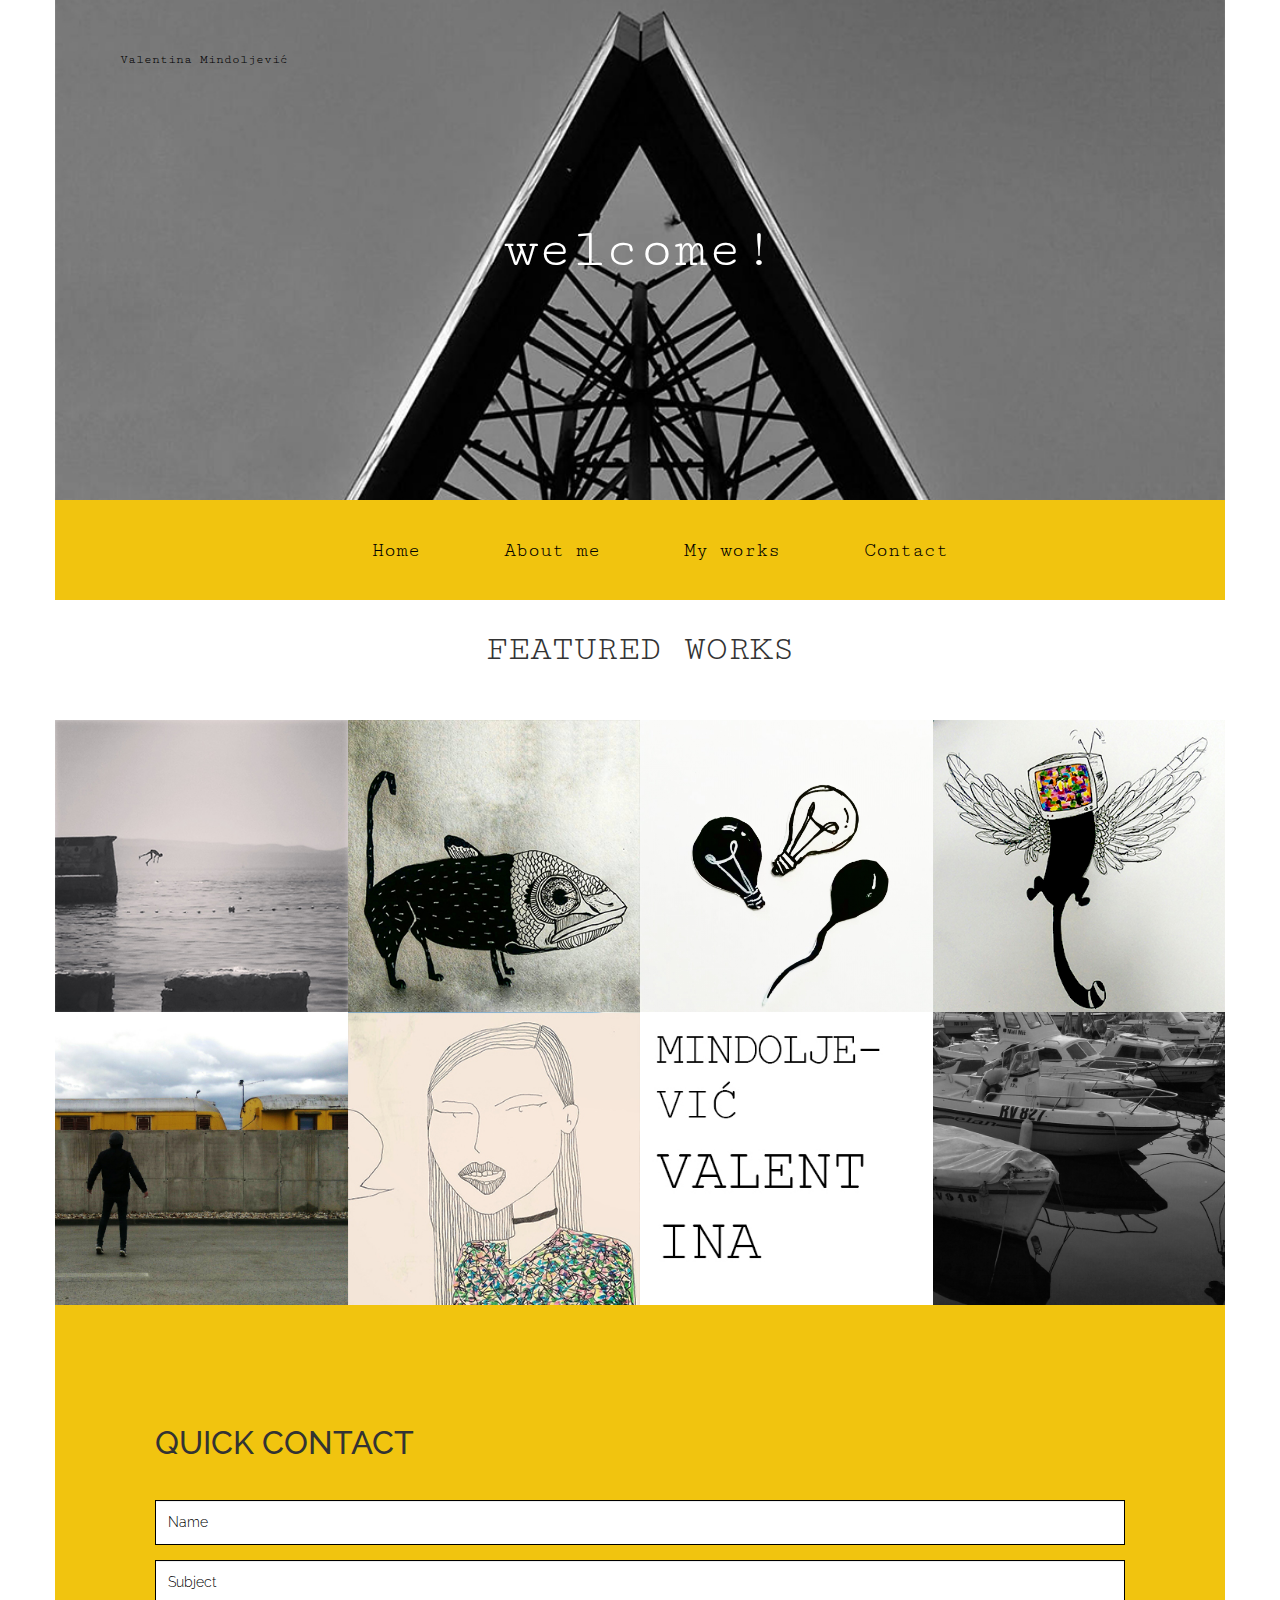
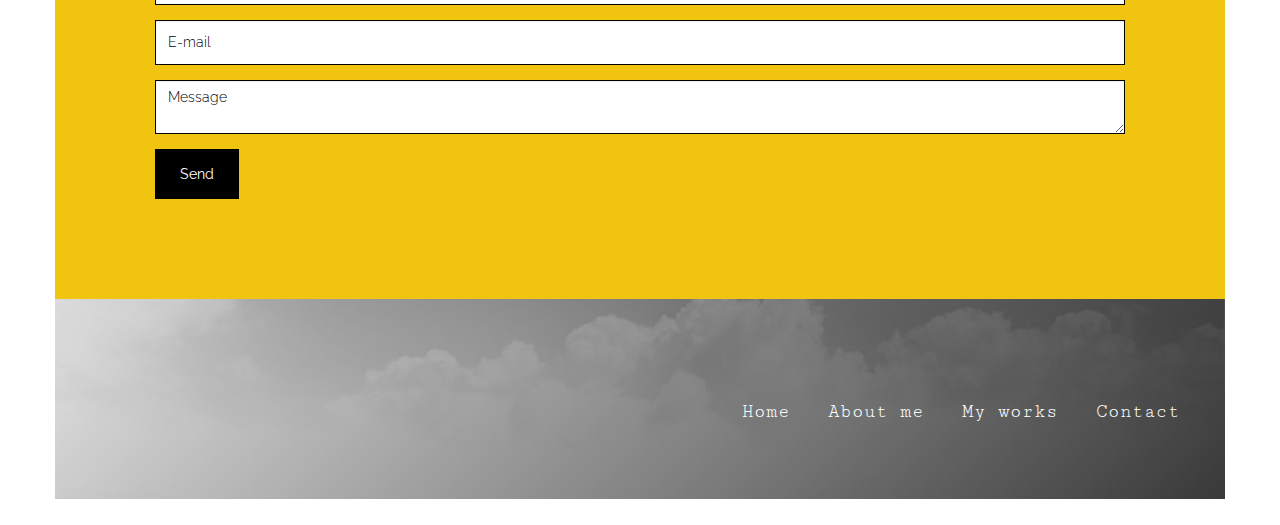
<file: index.html>
<!DOCTYPE html>
<html lang="en">
	<head>
			<!-- Global site tag (gtag.js) - Google Analytics -->
		<script async src="https://www.googletagmanager.com/gtag/js?id=UA-112717338-1"></script>
		<script>
		  window.dataLayer = window.dataLayer || [];
		  function gtag(){dataLayer.push(arguments);}
		  gtag('js', new Date());

		  gtag('config', 'UA-112717338-1');
		</script>

		<meta charset="utf-8">
		<meta http-equiv="X-UA-Compatible" content="IE=edge">
		<meta name="viewport" content="width=device-width, initial-scale=1">
		<title>Valentina Mindoljević - Portfolio</title>
		<link href="bootstrap/css/bootstrap.min.css" rel="stylesheet">
		<link href="lightbox/css/lightbox.css" rel="stylesheet">		
		<link href="socicon/style.css" rel="stylesheet">
		<link href="https://fonts.googleapis.com/css?family=Cutive+Mono|Raleway" rel="stylesheet">
		<link href="style.css" rel="stylesheet">		
		<!--[if lt IE 9]>
			<script src="https://oss.maxcdn.com/html5shiv/3.7.3/html5shiv.min.js"></script>
			<script src="https://oss.maxcdn.com/respond/1.4.2/respond.min.js"></script>
		<![endif]-->
	</head>
	<body>	
		<div id="fb-root"></div>
<script>(function(d, s, id) {
  var js, fjs = d.getElementsByTagName(s)[0];
  if (d.getElementById(id)) return;
  js = d.createElement(s); js.id = id;
  js.src = 'https://connect.facebook.net/hr_HR/sdk.js#xfbml=1&version=v2.11';
  fjs.parentNode.insertBefore(js, fjs);
}(document, 'script', 'facebook-jssdk'));</script>
		<div class="container">
			<div class="row">
				<div class="col-xs-12 header">
					<a href="index.html">Valentina Mindoljević</a>
					<p>Welcome!</p>
				</div>
			</div>
			<div class="row">
			<div class="hamburger">
			<span class="glyphicon glyphicon-menu-hamburger"></span>
			</div>
			
				
				
				
				
				
				<ul class="main-menu">
					<li><a href="index.html">Home</a></li>
					<li><a href="about_me.html">About me</a></li>
					<li><a href="my_works.html">My works</a></li>
					<li><a href="contact.html">Contact</a></li>
				</ul>
			</div>			
			<div class="section">
				<h1>Featured works</h1>
				<div class="row gallery">
					<div class="col-sm-6 col-md-3 image-container">
						<img src="img/2.jpg">
						<div class="overlay">
							<div class="fb-like" data-href="https://vamindoljevic.github.io/zavrsniprojekt/img/img01.jpg" data-layout="button" data-action="like" data-size="small" data-show-faces="false" data-share="false"></div>
							<p><a href="img/222.jpg" data-lightbox="g1">Photo</a></p>
						</div>
					</div>
					<div class="col-sm-6 col-md-3 image-container">
						<img src="img/r1.jpg">
						<div class="overlay">
							<div class="fb-like" data-href="https://vamindoljevic.github.io/zavrsniprojekt/img/img01.jpg" data-layout="button" data-action="like" data-size="small" data-show-faces="false" data-share="false"></div>
							<p><a href="img/r11.jpg" data-lightbox="g1">Illustrations</a></p>
						</div>
					</div>
					<div class="col-sm-6 col-md-3 image-container">
						<img src="img/n.jpg">
						<div class="overlay">
							<div class="fb-like" data-href="https://vamindoljevic.github.io/zavrsniprojekt/img/img01.jpg" data-layout="button" data-action="like" data-size="small" data-show-faces="false" data-share="false"></div>
							<p><a href="img/nn.jpg" data-lightbox="g1">Stickers</a></p>
						</div>
					</div>
					<div class="col-sm-6 col-md-3 image-container">
						<img src="img/1.jpg">
						<div class="overlay">
							<div class="fb-like" data-href="https://vamindoljevic.github.io/zavrsniprojekt/img/img01.jpg" data-layout="button" data-action="like" data-size="small" data-show-faces="false" data-share="false"></div>
							<p><a href="img/11.jpg" data-lightbox="g1">Illustrations</a></p>
						</div>
					</div>
					<div class="col-sm-6 col-md-3 image-container">
						<img src="img/kore.jpg">
						<div class="overlay">
							<div class="fb-like" data-href="https://vamindoljevic.github.io/zavrsniprojekt/img/img01.jpg" data-layout="button" data-action="like" data-size="small" data-show-faces="false" data-share="false"></div>
							<p><a href="img/korenn.jpg" data-lightbox="g1">Photo</a></p>
						</div>
					</div>
					<div class="col-sm-6 col-md-3 image-container">
						<img src="img/5.jpg">
						<div class="overlay">
							<div class="fb-like" data-href="https://vamindoljevic.github.io/zavrsniprojekt/img/img01.jpg" data-layout="button" data-action="like" data-size="small" data-show-faces="false" data-share="false"></div>
							<p><a href="img/55.jpg" data-lightbox="g1">Illustrations</a></p>
						</div>
					</div>
					<div class="col-sm-6 col-md-3 image-containerr">
						<img src="img/3.jpg">
						
					</div>
					<div class="col-sm-6 col-md-3 image-container">
						<img src="img/9.jpg">
						<div class="overlay">
							<div class="fb-like" data-href="https://vamindoljevic.github.io/zavrsniprojekt/img/img01.jpg" data-layout="button" data-action="like" data-size="small" data-show-faces="false" data-share="false"></div>
							<p><a href="img/99.jpg" data-lightbox="g1">Photo</a></p>
						</div>
					</div>
				</div>
			</div> 
			
			<div class="fb-comments" data-href="https://vamindoljevic.github.io/zavrsniprojekt/" data-width="100%" data-numposts="20"></div>
			<div class="row contact-form">
				<h1>Quick contact</h1>
				<form action="">					
					<div class="form-group">
						<input type="text" class="form-control" placeholder="Name">
					</div>
					<div class="form-group">
						<input type="text" class="form-control" placeholder="Subject">
					</div>
					<div class="form-group">
						<input type="text" class="form-control" placeholder="E-mail">
					</div>
					<div class="form-group">
						<textarea class="form-control" placeholder="Message"></textarea>
					</div>				
					<button type="submit" class="btn btn-default">Send</button>
				</form>
			</div>
			<div class="row footer">
				<!-- <img src="img/footer_title.png">-->
				<div class="col-xs-12">
					<ul>
						<li><a href="index.html">Home</a></li>
						<li><a href="about_me.html">About me</a></li>
						<li><a href="my_works.html">My works</a></li>
						<li><a href="contact.html">Contact</a></li>
					</ul>
				</div>
			</div>			
		</div>			
		<script src="https://ajax.googleapis.com/ajax/libs/jquery/1.12.4/jquery.min.js"></script>		
		<script src="bootstrap/js/bootstrap.min.js"></script>
		<script src="lightbox/js/lightbox.js"></script>
		<script>
			$('.hamburger').click(function(){
				$('.main-menu').slideToggle();
				})
		</script>
		<!-- Go to www.addthis.com/dashboard to customize your tools -->
		<script type="text/javascript" src="//s7.addthis.com/js/300/addthis_widget.js#pubid=ra-5a6a09c897e14d62"></script>

	</body>
</html>
</file>
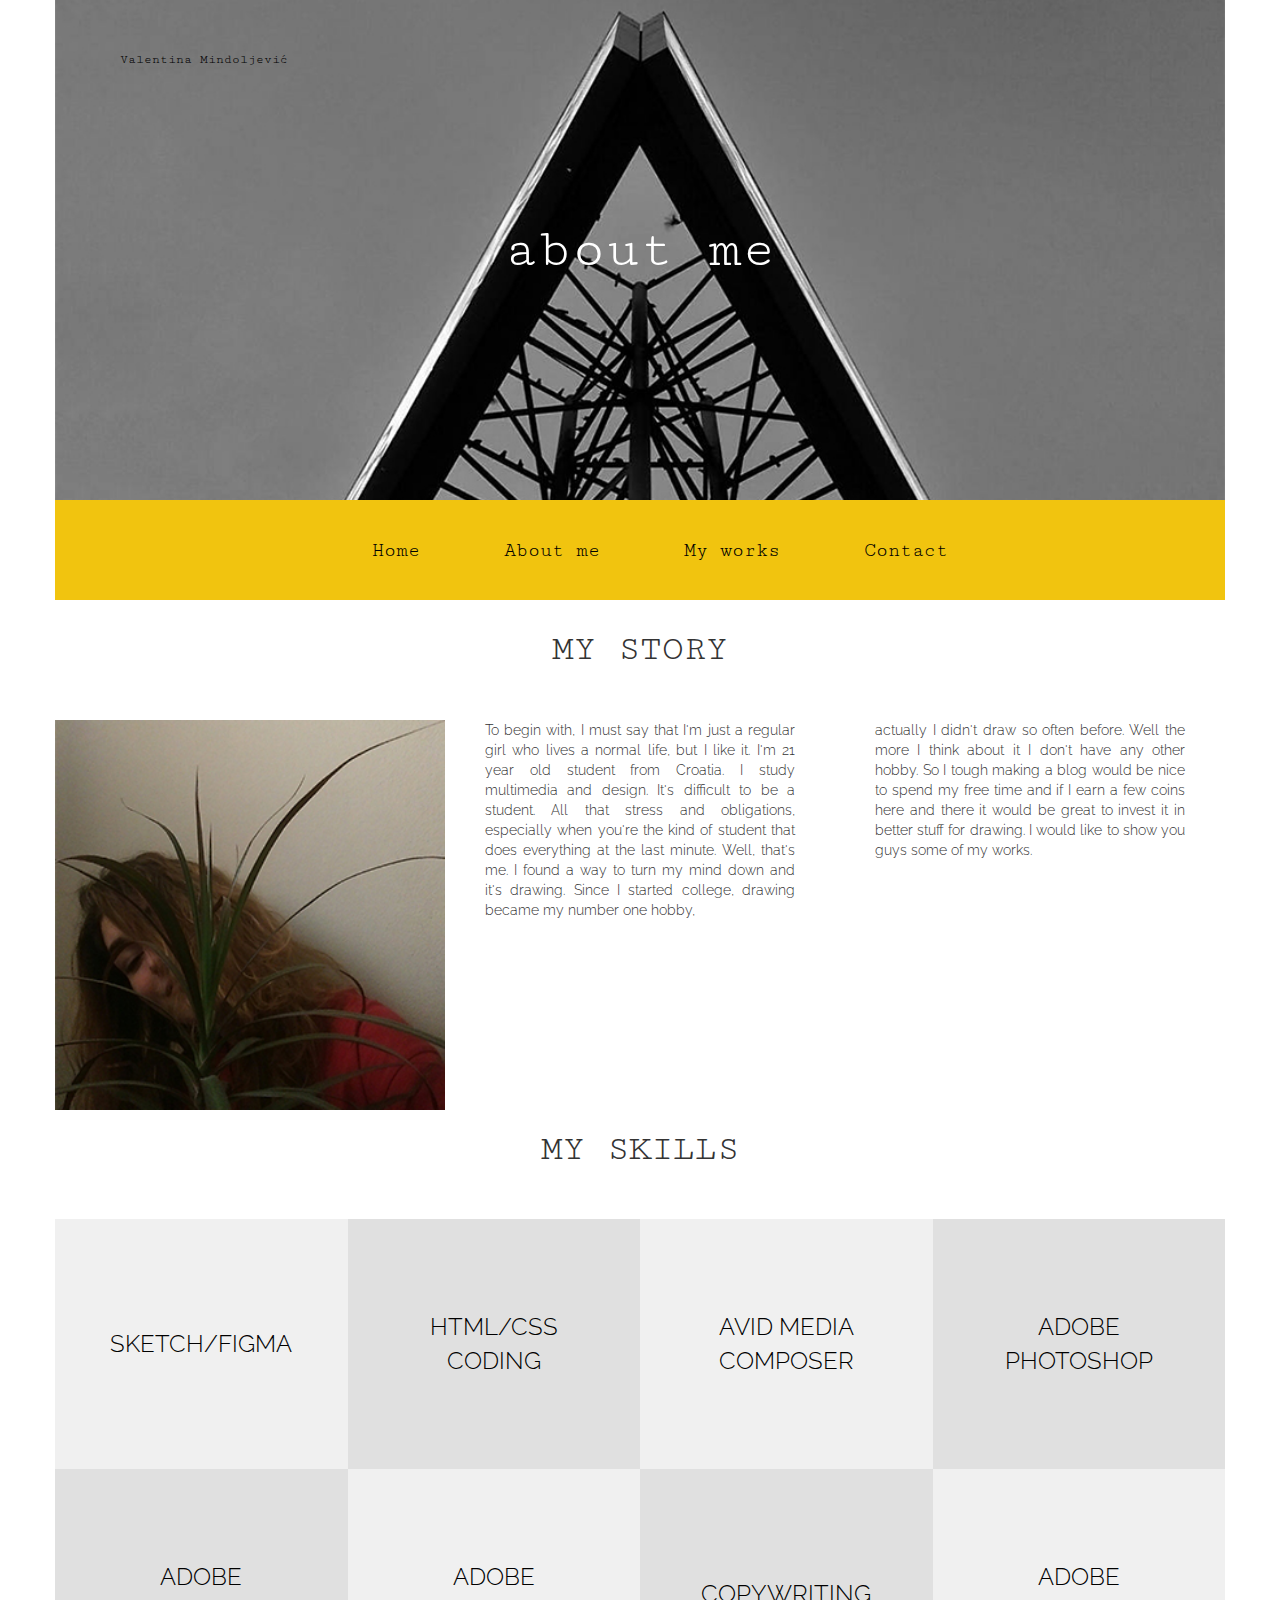
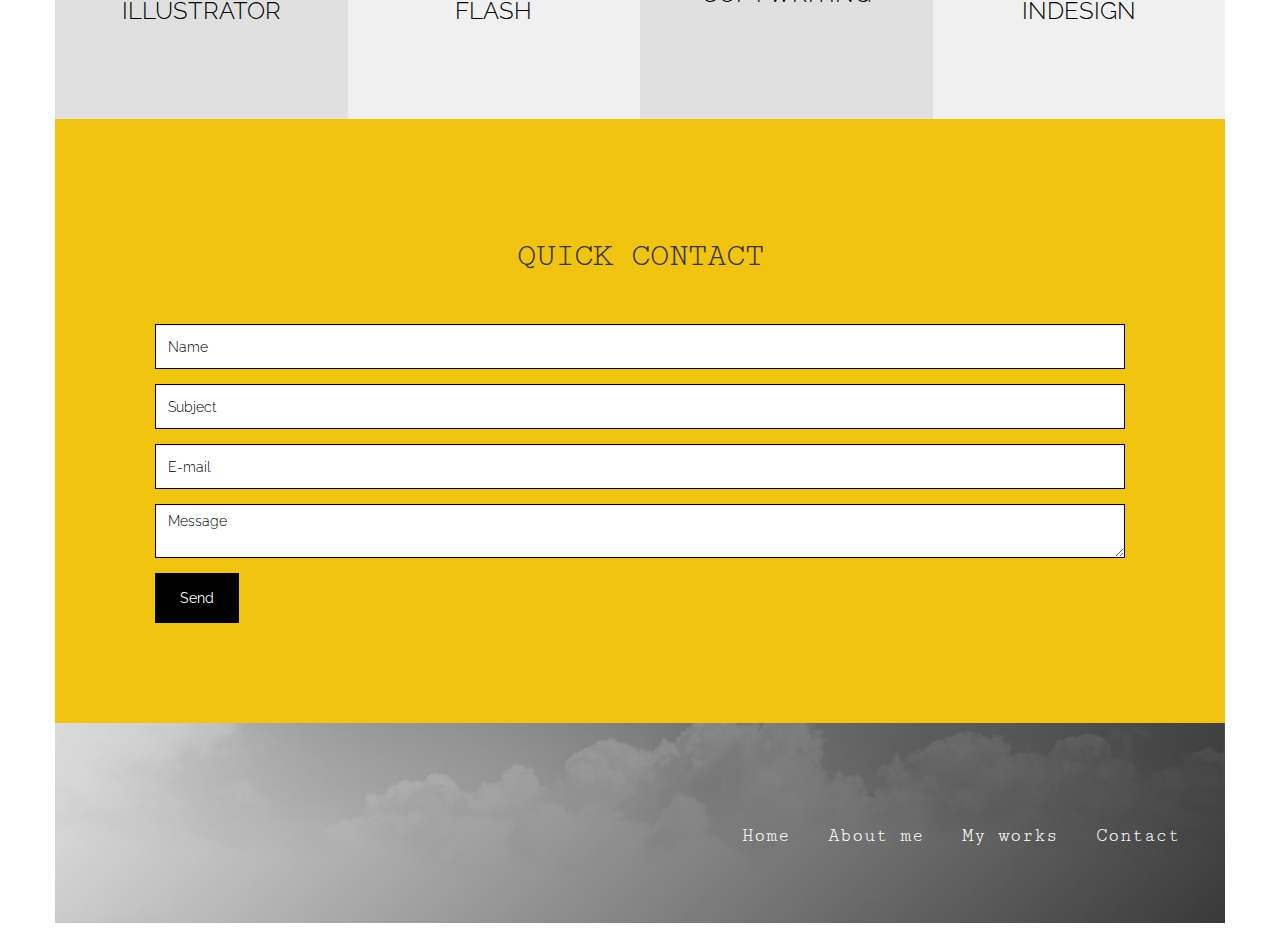
<file: about_me.html>
<!DOCTYPE html>
<html lang="en">
	<head>
		<meta charset="utf-8">
		<meta http-equiv="X-UA-Compatible" content="IE=edge">
		<meta name="viewport" content="width=device-width, initial-scale=1">
		<title>Valentina Mindoljević - Portfolio</title>
		<link href="bootstrap/css/bootstrap.min.css" rel="stylesheet">
		<link href="lightbox/css/lightbox.css" rel="stylesheet">		
		<link href="socicon/style.css" rel="stylesheet">
		<link href="https://fonts.googleapis.com/css?family=Cutive+Mono|Raleway" rel="stylesheet">
		<link href="style.css" rel="stylesheet">		
		<!--[if lt IE 9]>
			<script src="https://oss.maxcdn.com/html5shiv/3.7.3/html5shiv.min.js"></script>
			<script src="https://oss.maxcdn.com/respond/1.4.2/respond.min.js"></script>
		<![endif]-->
	</head>
	<body>		
		<div class="container">
			<div class="row">
				<div class="col-xs-12 header">
					<a href="index.html">Valentina Mindoljević</a>
					<p>About me</p>
				</div>
			</div>
			<div class="row">
			<div class="hamburger">
			<span class="glyphicon glyphicon-menu-hamburger"></span>
			</div>
			
				
				
				
				
				
				<ul class="main-menu">
					<li><a href="index.html">Home</a></li>
					<li><a href="about_me.html">About me</a></li>
					<li><a href="my_works.html">My works</a></li>
					<li><a href="contact.html">Contact</a></li>
				</ul>
			</div>											
			<div class="section">
				<h1>My story</h1>
				<div class="row about-me">
					<div class="col-xs-4 col-sm-4">
						<img src="img/mm.jpg">
					</div>
					<div class="col-xs-4 col-sm-4 about-me-text">						
						<p>To begin with, I must say that I'm just a regular girl who lives a normal life, but I like it.
I'm 21 year old student from Croatia. I study multimedia and design. It's difficult to be a student. All that stress and obligations, especially when you're the kind of student that does everything at the last minute. Well, that's me. I found a way to turn my mind down and it's drawing. Since I started college, drawing became my number one hobby,</p>
					</div>
					<div class="col-xs-4 col-sm-4 about-me-text">						
						<p> actually I didn't draw so often before. Well the more I think about it I don't have any other hobby. So I tough making a blog would be nice to spend my free time and if I earn a few coins here and there it would be great to invest it in better stuff for drawing. I would like to show you guys some of my works.</p>
					</div>
				
			</div>			
			<div class="section">
				<h1>My skills</h1>
				<div class="row square-blocks1">					
					<div class="col-xs-3 light-gray-bg">
						<p>
							<a href="my_works.html#category1">Sketch/Figma</a>
						</p>
					</div>
					<div class="col-xs-3 dark-gray-bg">
						<p>
							<a href="my_works.html#category1">HTML/CSS Coding</a>
						</p>
					</div>			
					<div class="col-xs-3 light-gray-bg">
						<p>
							<a href="my_works.html#category1"><p>avid media composer</p></a>
						</p>
					</div>
					<div class="col-xs-3 dark-gray-bg">
						<p>
							<a href="my_works.html#category3"><p>Adobe Photoshop</p></a>
						</p>
					</div>
					<div class="col-xs-3 dark-gray-bg">
						<p>
							<a href="my_works.html#category3"><p>Adobe Illustrator</p></a>
						</p>
					</div>
					<div class="col-xs-3 light-gray-bg">
						<p>
							<a href="my_works.html#category4"><p>Adobe Flash</p></a>
						</p>
					</div>
					<div class="col-xs-3 dark-gray-bg">
						<p>
							<a href="my_works.html#category2"><p>Copywriting</p></a>
						</p>
					</div>
					<div class="col-xs-3 light-gray-bg">
						<p>
							<a href="my_works.html#category3">Adobe InDesign</a>
						</p>
					</div>
				</div>
			</div>								
			<div class="row contact-form">
				<h1>Quick contact</h1>
				<form action="">					
					<div class="form-group">
						<input type="text" class="form-control" placeholder="Name">
					</div>
					<div class="form-group">
						<input type="text" class="form-control" placeholder="Subject">
					</div>
					<div class="form-group">
						<input type="text" class="form-control" placeholder="E-mail">
					</div>
					<div class="form-group">
						<textarea class="form-control" placeholder="Message"></textarea>
					</div>				
					<button type="submit" class="btn btn-default">Send</button>
				</form>
			</div>			
			<div class="row footer">
				<!-- <img src="img/footer_title.png"> -->
				<div class="col-xs-12">
					<ul>
						<li><a href="index.html">Home</a></li>
						<li><a href="about_me.html">About me</a></li>
						<li><a href="my_works.html">My works</a></li>
						<li><a href="contact.html">Contact</a></li>
					</ul>
				</div>
			</div>			
		</div>			
		<script src="https://ajax.googleapis.com/ajax/libs/jquery/1.12.4/jquery.min.js"></script>		
		<script src="bootstrap/js/bootstrap.min.js"></script>
		<script src="lightbox/js/lightbox.js"></script>
		<script>
			$('.hamburger').click(function(){
				$('.main-menu').slideToggle();
				})
		</script>
		<!-- Go to www.addthis.com/dashboard to customize your tools -->
		<script type="text/javascript" src="//s7.addthis.com/js/300/addthis_widget.js#pubid=ra-5a6a09c897e14d62"></script>
	</body>
</html>
</file>
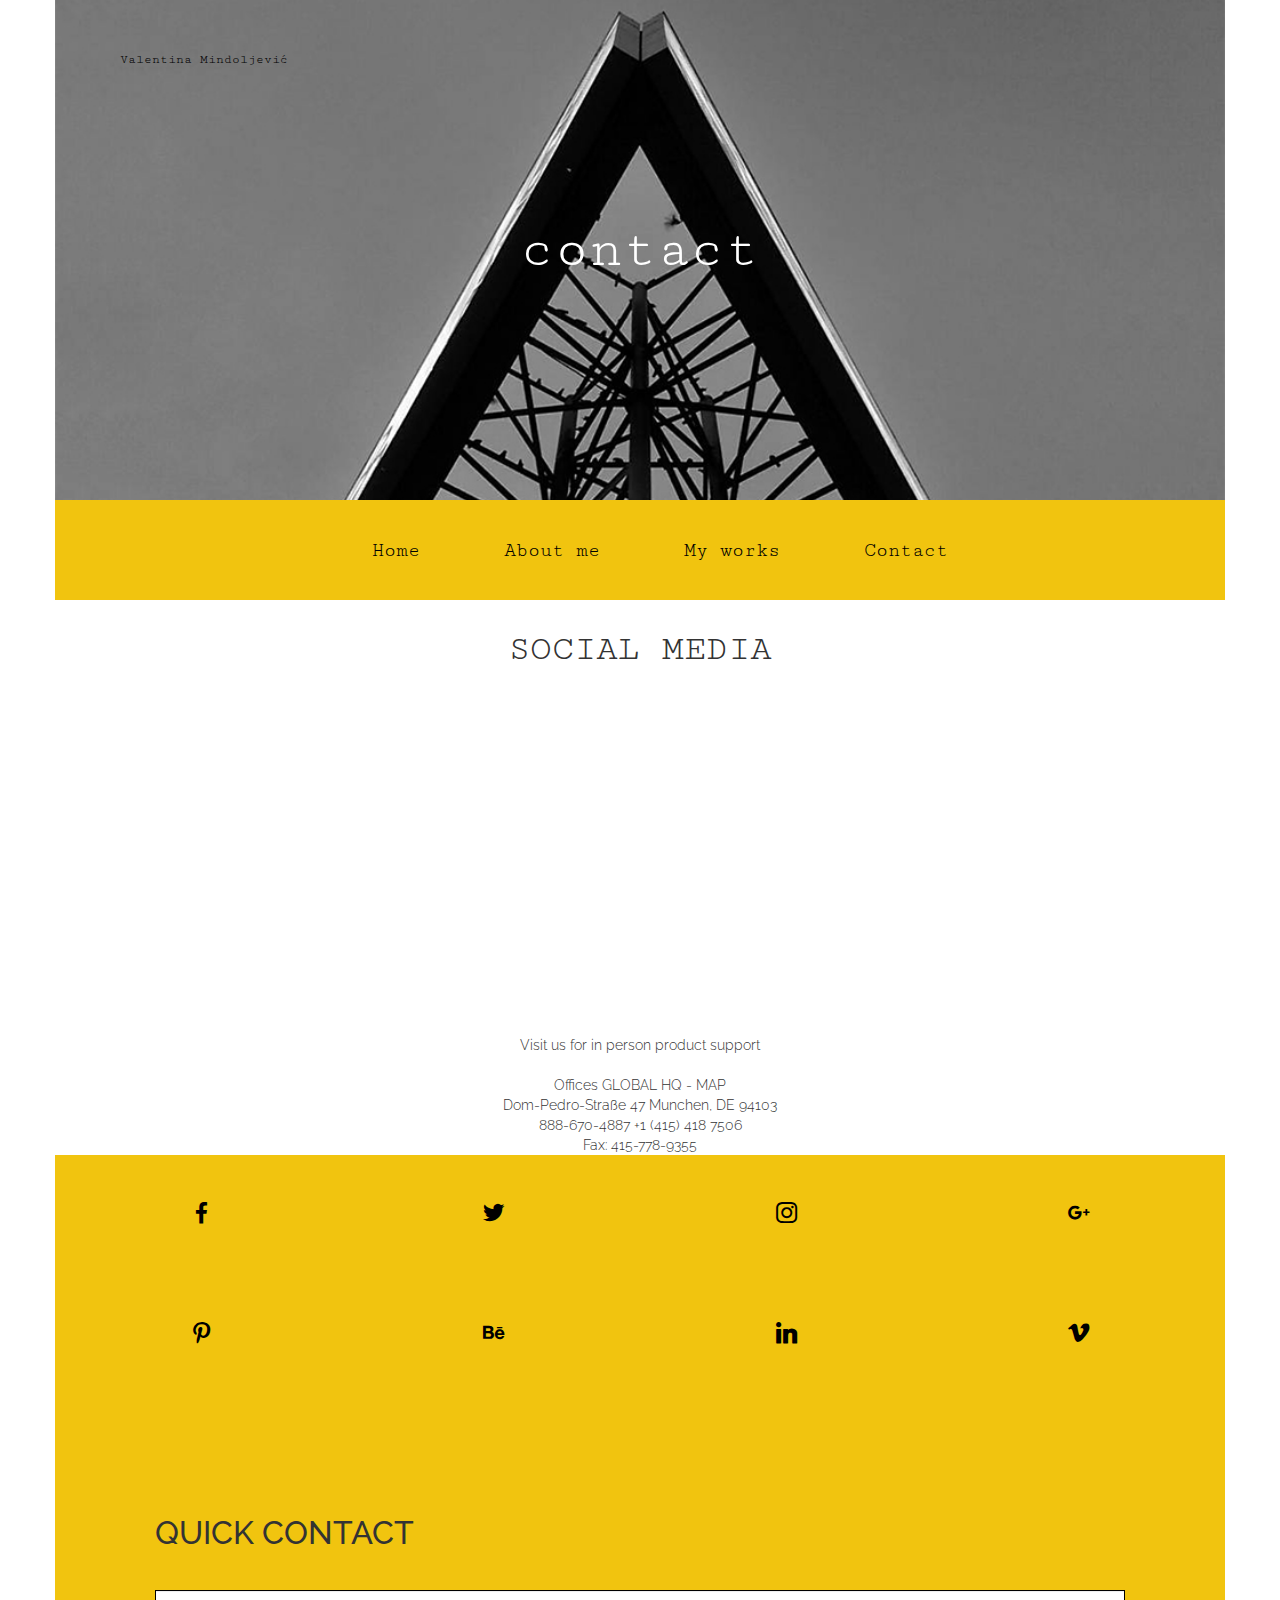
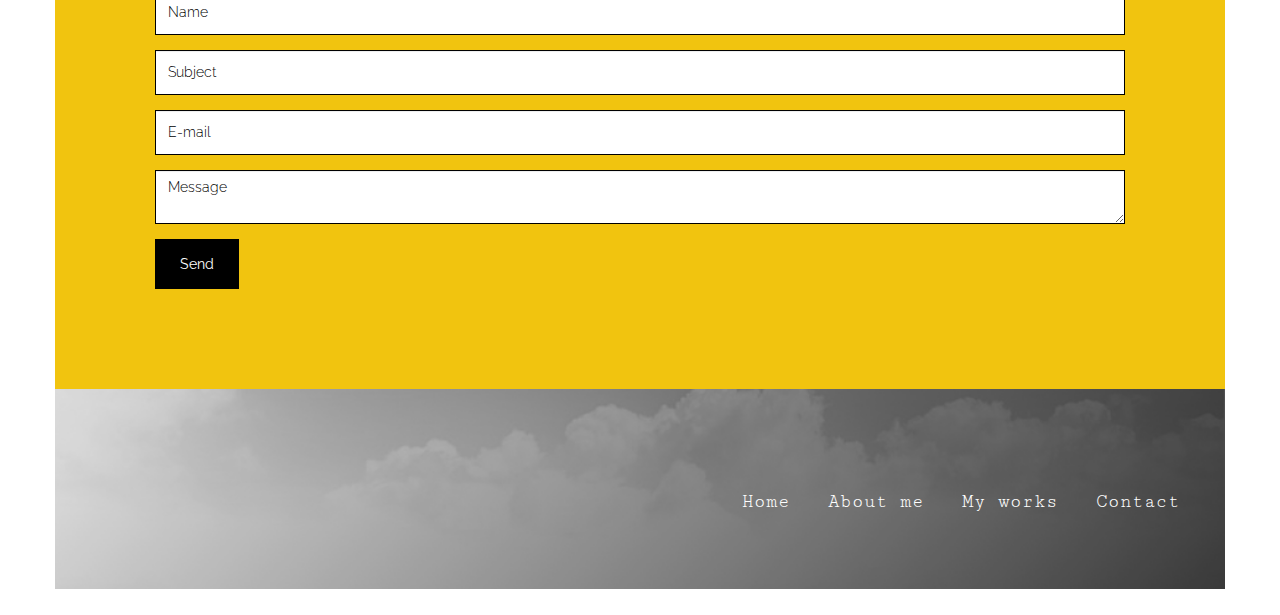
<file: contact.html>
<!DOCTYPE html>
<html lang="en">
	<head>
		<meta charset="utf-8">
		<meta http-equiv="X-UA-Compatible" content="IE=edge">
		<meta name="viewport" content="width=device-width, initial-scale=1">
		<title>Valentina Mindoljević - Portfolio</title>
		<link href="bootstrap/css/bootstrap.min.css" rel="stylesheet">
		<link href="lightbox/css/lightbox.css" rel="stylesheet">		
		<link href="socicon/style.css" rel="stylesheet">
		<link href="https://fonts.googleapis.com/css?family=Cutive+Mono|Raleway" rel="stylesheet">
		<link href="style.css" rel="stylesheet">		
		<!--[if lt IE 9]>
			<script src="https://oss.maxcdn.com/html5shiv/3.7.3/html5shiv.min.js"></script>
			<script src="https://oss.maxcdn.com/respond/1.4.2/respond.min.js"></script>
		<![endif]-->
	</head>
	<body>		
		<div class="container">
			<div class="row">
				<div class="col-xs-12 header">
					<a href="index.html">Valentina Mindoljević</a>
					<p>Contact</p>
				</div>
			</div>
			<div class="row">
			<div class="hamburger">
			<span class="glyphicon glyphicon-menu-hamburger"></span>
			</div>
			
				
				
				
				
				
				<ul class="main-menu">
					<li><a href="index.html">Home</a></li>
					<li><a href="about_me.html">About me</a></li>
					<li><a href="my_works.html">My works</a></li>
					<li><a href="contact.html">Contact</a></li>
				</ul>
			</div>			
						
			<div class="section">
				<h1>Social media</h1>
				<div class="map">
						<p>
							<iframe src="https://www.google.com/maps/embed?pb=!1m18!1m12!1m3!1d2661.440167813229!2d11.534052651496006!3d48.159595779123286!2m3!1f0!2f0!3f0!3m2!1i1024!2i768!4f13.1!3m3!1m2!1s0x479e766b38f62ff9%3A0x8a8e063b4a5d00b5!2sDom-Pedro-Stra%C3%9Fe+47%2C+80637+M%C3%BCnchen%2C+Njema%C4%8Dka!5e0!3m2!1shr!2shr!4v1517256843652"
				width="300" height="300" frameborder="0" style="border:0" allowfullscreen></iframe>
						</p>
					<div class="item">

						Visit us for in person product support<br/>
					
						<br>Offices GLOBAL HQ - MAP 
						<br>Dom-Pedro-Straße 47 Munchen, DE 94103 
						<br>888-670-4887 +1 (415) 418 7506 
						<br>Fax: 415-778-9355 
					</div>
				</div>
						
				<div class="row square-blocks">
					<div class="col-sm-6 col-md-3 light-gray-bg">
						<p>
							<a href="http://www.facebook.com" target="_blank">
								<span class="socicon-facebook"></span>
							</a>
						</p>
					</div>
					<div class="col-sm-6 col-md-3 dark-gray-bg">
						<p>
							<a href="http://www.twitter.com" target="_blank">
								<span class="socicon-twitter"></span>
							</a>
						</p>
					</div>
					<div class="col-sm-6 col-md-3 light-gray-bg">
						<p>
							<a href="http://www.instagram.com" target="_blank">
								<span class="socicon-instagram"></span>
							</a>
						</p>
					</div>
					<div class="col-sm-6 col-md-3 dark-gray-bg">
						<p>
							<a href="http://plus.google.com" target="_blank">
								<span class="socicon-googleplus"></span>
							</a>
						</p>
					</div>
					<div class="col-sm-6 col-md-3 dark-gray-bg">
						<p>
							<a href="https://www.pinterest.com/" target="_blank">
								<span class="socicon-pinterest"></span>
							</a>
						</p>
					</div>
					<div class="col-sm-6 col-md-3 light-gray-bg">
						<p>
							<a href="http://www.behance.com" target="_blank">
								<span class="socicon-behance"></span>
							</a>
						</p>
					</div>
					<div class="col-sm-6 col-md-3 dark-gray-bg">
						<p>
							<a href="http://www.linkedin.com" target="_blank">
								<span class="socicon-linkedin"></span>
							</a>
						</p>
					</div>
					<div class="col-sm-6 col-md-3 light-gray-bg">
						<p>
							<a href="http://www.vimeo.com" target="_blank">
								<span class="socicon-vimeo"></span>
							</a>
						</p>
					</div>
				</div>
			</div>						
			<div class="row contact-form">
				<h1>Quick contact</h1>
				<form action="">					
					<div class="form-group">
						<input type="text" class="form-control" placeholder="Name">
					</div>
					<div class="form-group">
						<input type="text" class="form-control" placeholder="Subject">
					</div>
					<div class="form-group">
						<input type="text" class="form-control" placeholder="E-mail">
					</div>
					<div class="form-group">
						<textarea class="form-control" placeholder="Message"></textarea>
					</div>				
					<button type="submit" class="btn btn-default">Send</button>
				</form>
			</div>			
			<div class="row footer">
			<!-- <img src="img/footer_title.png">-->
				<div class="col-xs-12">
					<ul>
						<li><a href="index.html">Home</a></li>
						<li><a href="about_me.html">About me</a></li>
						<li><a href="my_works.html">My works</a></li>
						<li><a href="contact.html">Contact</a></li>
					</ul>
				</div>
			</div>			
		</div>			
		<script src="https://ajax.googleapis.com/ajax/libs/jquery/1.12.4/jquery.min.js"></script>		
		<script src="bootstrap/js/bootstrap.min.js"></script>
		<script src="lightbox/js/lightbox.js"></script>
		<script>
			$('.hamburger').click(function(){
				$('.main-menu').slideToggle();
				})
		</script>

		<!-- Go to www.addthis.com/dashboard to customize your tools -->
		<script type="text/javascript" src="//s7.addthis.com/js/300/addthis_widget.js#pubid=ra-5a6a09c897e14d62"></script>
	</body>
</html>
</file>
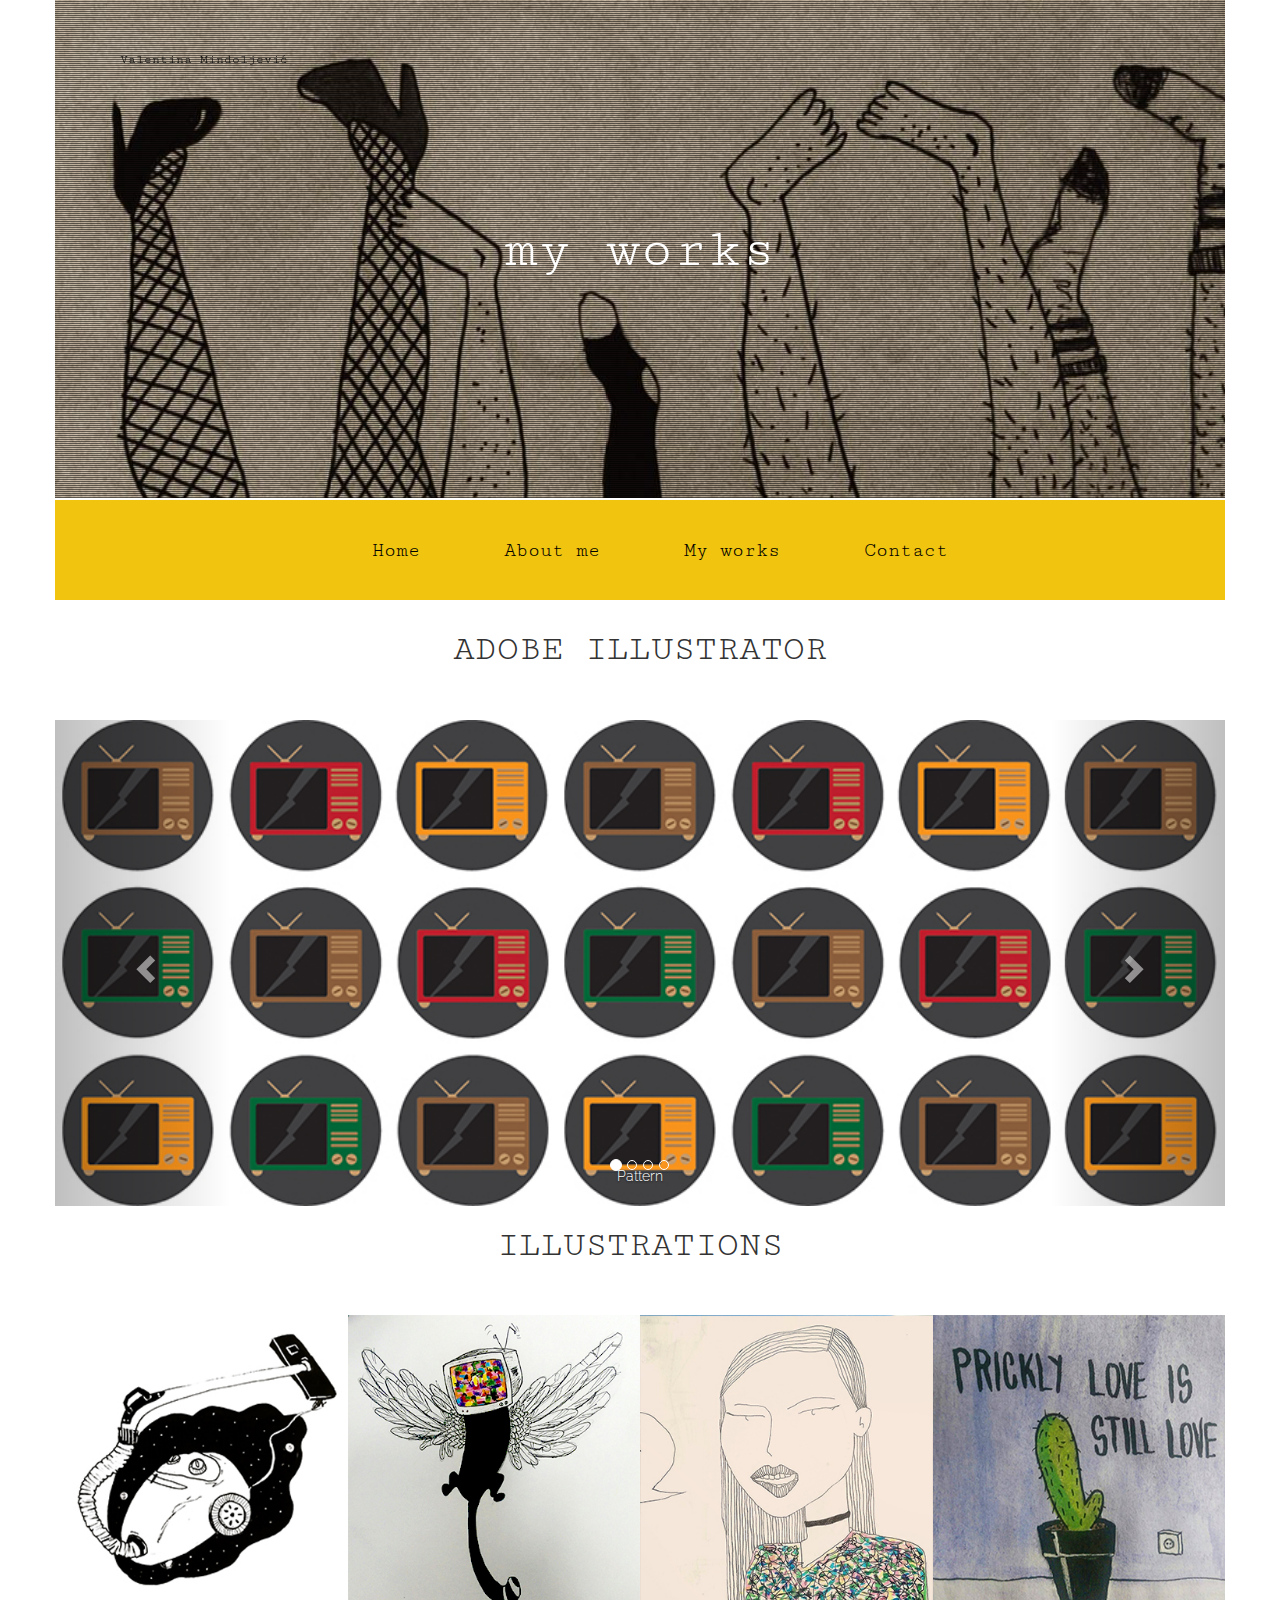
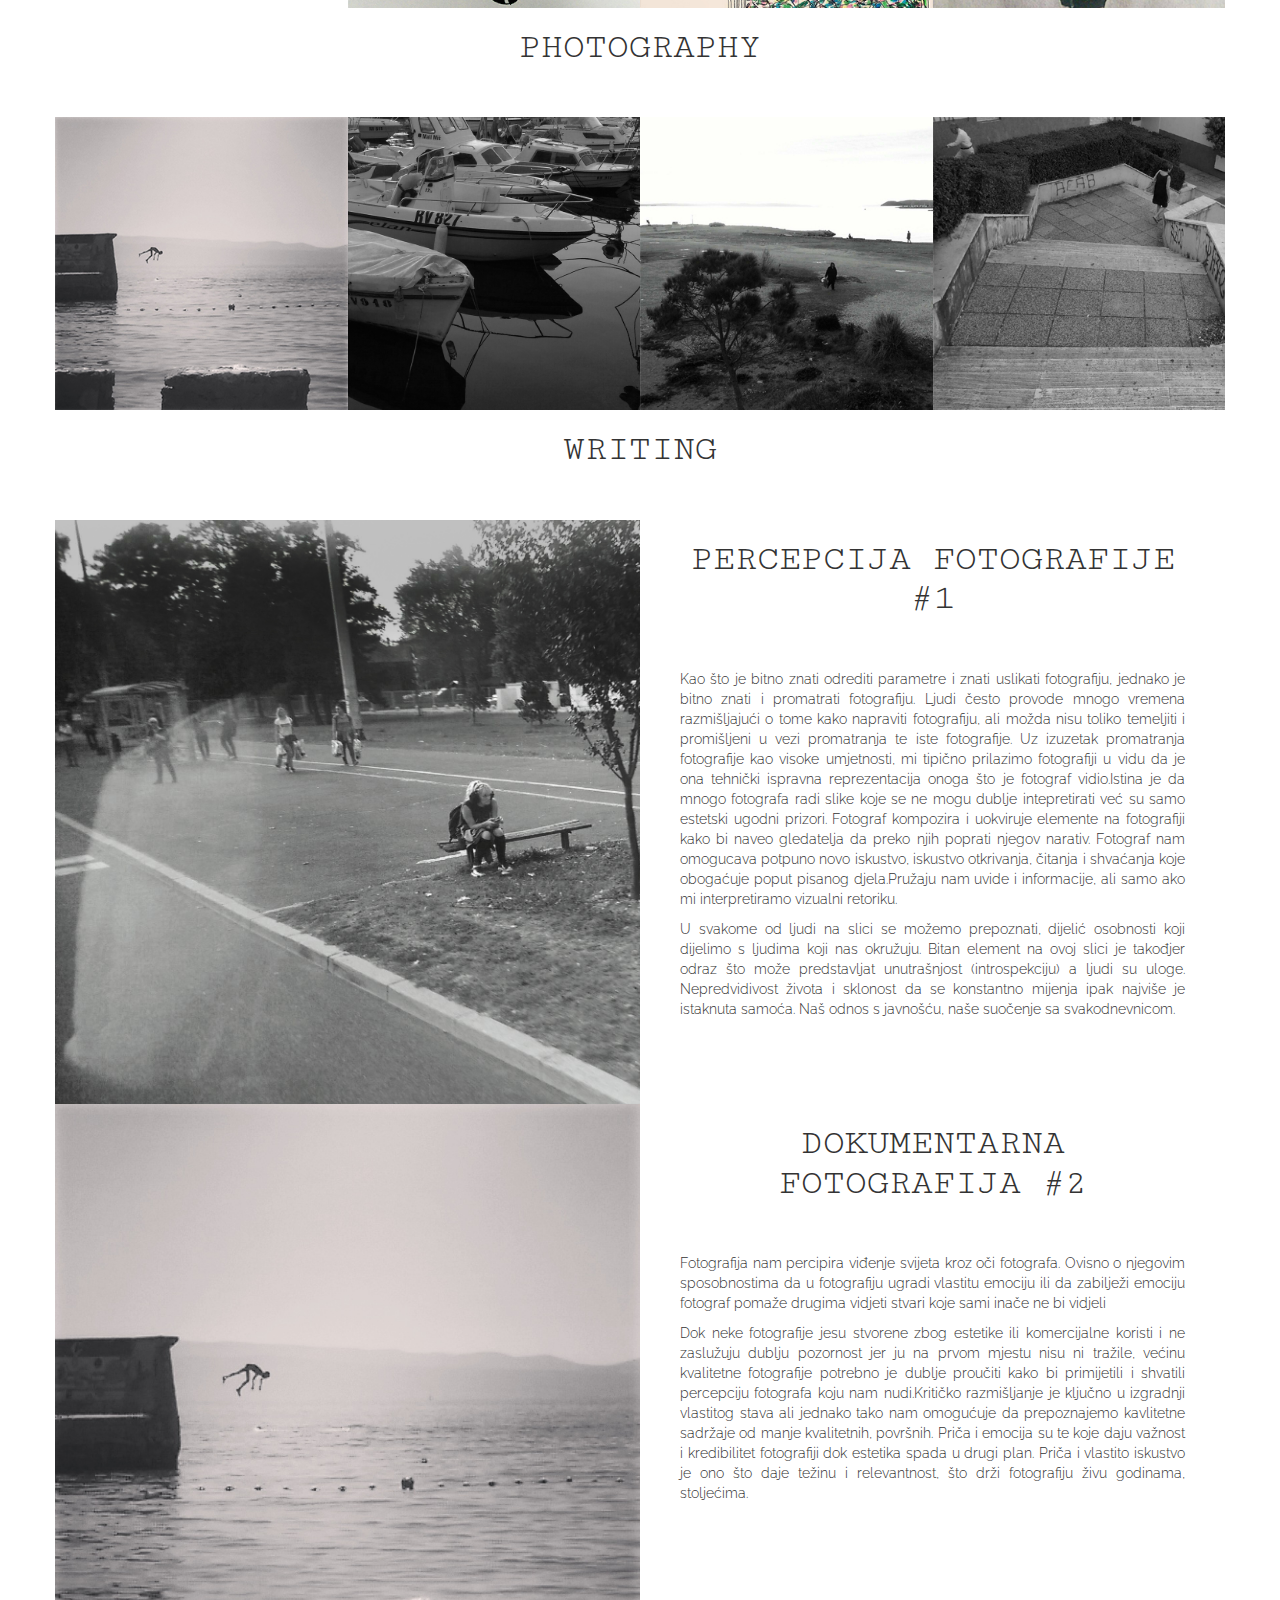
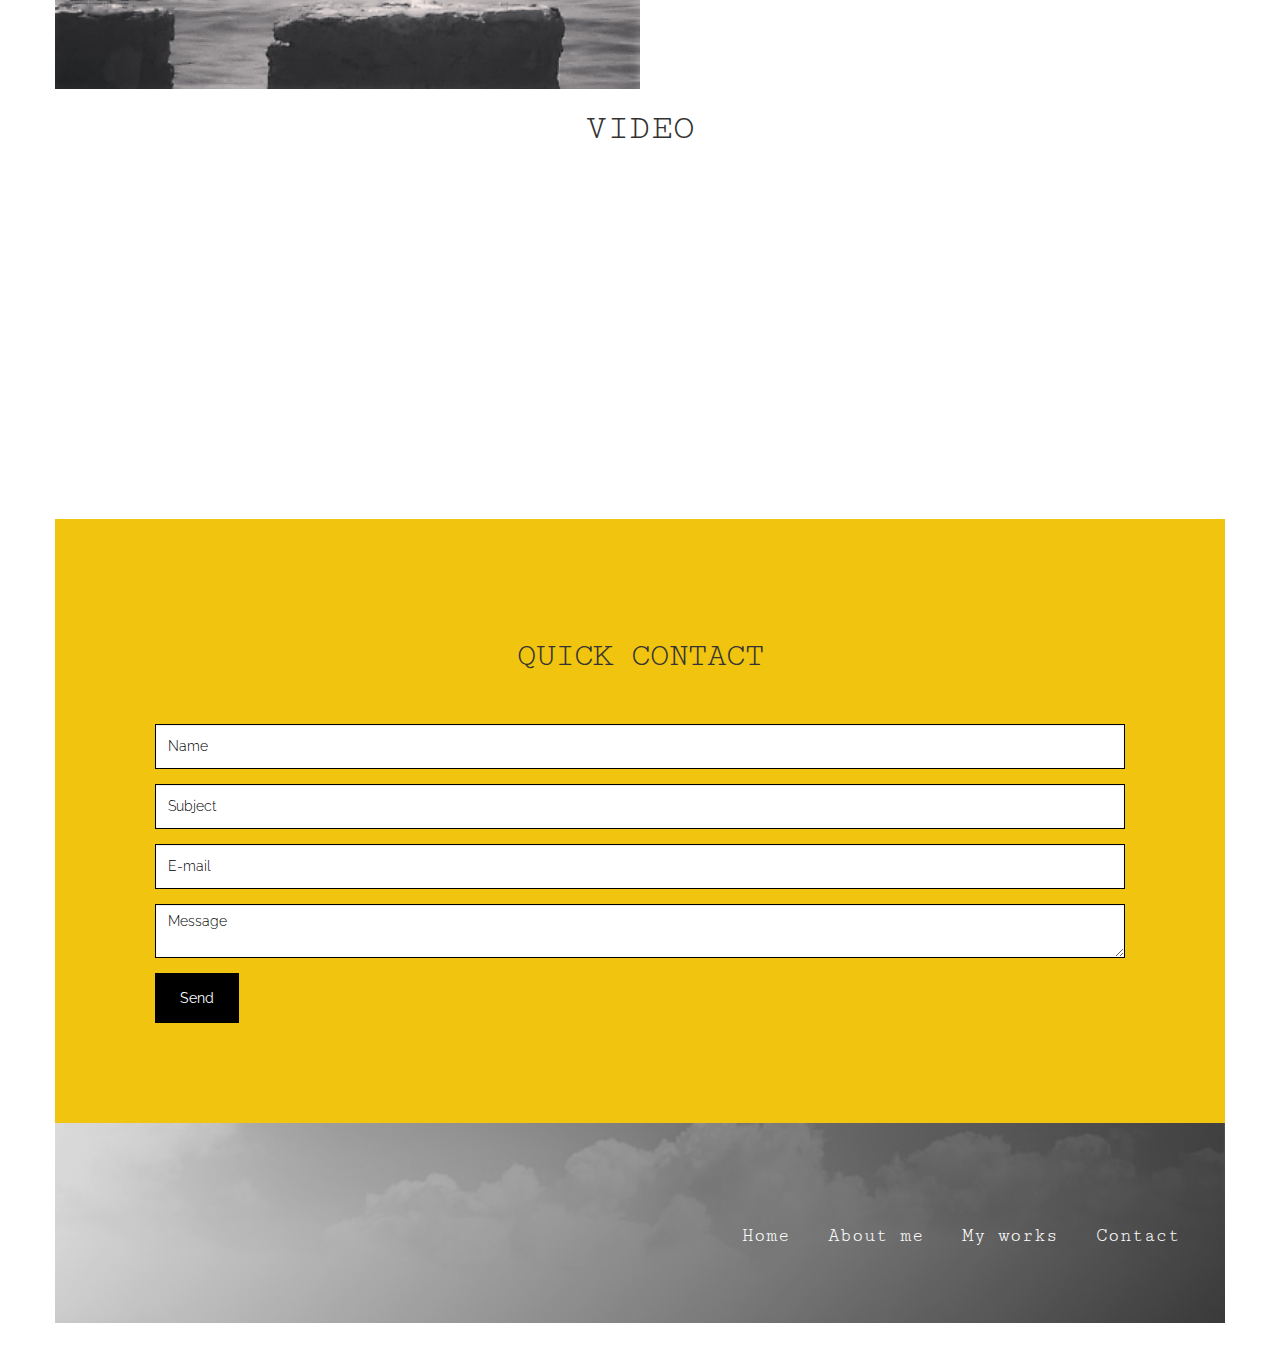
<file: my_works.html>
<!DOCTYPE html>
<html lang="en">
	<head>
		<meta charset="utf-8">
		<meta http-equiv="X-UA-Compatible" content="IE=edge">
		<meta name="viewport" content="width=device-width, initial-scale=1">
		<title>Valentina Mindoljević - Portfolio</title>
		<link href="bootstrap/css/bootstrap.min.css" rel="stylesheet">
		<link href="lightbox/css/lightbox.css" rel="stylesheet">		
		<link href="socicon/style.css" rel="stylesheet">
		<link href="vegas/vegas.min.css" rel="stylesheet">
		<link href="https://fonts.googleapis.com/css?family=Cutive+Mono|Raleway" rel="stylesheet">
		<link href="style.css" rel="stylesheet">		
		<!--[if lt IE 9]>
			<script src="https://oss.maxcdn.com/html5shiv/3.7.3/html5shiv.min.js"></script>
			<script src="https://oss.maxcdn.com/respond/1.4.2/respond.min.js"></script>
		<![endif]-->
	</head>
	<body>		
		<div class="container">
			<div class="row">
				<div class="col-xs-12 header">
					<a href="index.html">Valentina Mindoljević</a>
					<p>My works</p>
				</div>
				</div>
			<div class="row">
			<div class="hamburger">
			<span class="glyphicon glyphicon-menu-hamburger"></span>
			</div>
			
				
				
				
				
				
				<ul class="main-menu">
					<li><a href="index.html">Home</a></li>
					<li><a href="about_me.html">About me</a></li>
					<li><a href="my_works.html">My works</a></li>
					<li><a href="contact.html">Contact</a></li>
				</ul>
			</div>			
			<div class="section">
				<h1>Adobe Illustrator</h1>
				<div class="row gallery">
					<div class="col-xs-12">
						<div id="carousel-example-generic" class="carousel slide" data-ride="carousel">
							<!-- Indicators -->
							<ol class="carousel-indicators">
								<li data-target="#carousel-example-generic" data-slide-to="0" class="active"></li>
								<li data-target="#carousel-example-generic" data-slide-to="1"></li>
								<li data-target="#carousel-example-generic" data-slide-to="2"></li>
								<li data-target="#carousel-example-generic" data-slide-to="3"></li>
							</ol>

							<!-- Wrapper for slides -->
							<div class="carousel-inner" role="listbox">
								<div class="item active">
									<img src="img/sl1.jpg" alt="Prva slika">
									<div class="carousel-caption">
										Pattern
									</div>
								</div>
								<div class="item">
									<img src="img/sl2.jpg" alt="Druga slika">
									<div class="carousel-caption">
										Card
									</div>
								</div>
								<div class="item">
									<img src="img/sl3.jpg" alt="Treća slika">
									<div class="carousel-caption">
										Vectors
									</div>
								</div>
								<div class="item">
									<img src="img/gitar.jpg" alt="Četvrta slika">
									<div class="carousel-caption">
										Vectors
									</div>
								</div>

							<!-- Controls -->
							<a class="left carousel-control" href="#carousel-example-generic" role="button" data-slide="prev">
								<span class="glyphicon glyphicon-chevron-left" aria-hidden="true"></span>
								<span class="sr-only">Previous</span>
							</a>
							<a class="right carousel-control" href="#carousel-example-generic" role="button" data-slide="next">
								<span class="glyphicon glyphicon-chevron-right" aria-hidden="true"></span>
								<span class="sr-only">Next</span>
							</a>
						</div>
					</div>
				</div>
			</div>
			<a id="category"></a>
			<div class="section">
			<h1>Illustrations</h1>
				<div class="row gallery">
					<div class="col-sm-6 col-md-3 image-container">
						<img src="img/usis.jpg">
						<div class="overlay">
							<div class="fb-like" data-href="https://vamindoljevic.github.io/zavrsniprojekt/img/img01.jpg" data-layout="button" data-action="like" data-size="small" data-show-faces="false" data-share="false"></div>
							<p><a href="img/sav.jpg" data-lightbox="g1">#1</a></p>
						</div>
					</div>
					<div class="col-sm-6 col-md-3 image-container">
						<img src="img/1.jpg">
						<div class="overlay">
							<div class="fb-like" data-href="https://vamindoljevic.github.io/zavrsniprojekt/img/img01.jpg" data-layout="button" data-action="like" data-size="small" data-show-faces="false" data-share="false"></div>
							<p><a href="img/11.jpg" data-lightbox="g1">#2</a></p>
						</div>
					</div>
					<div class="col-sm-6 col-md-3 image-container">
						<img src="img/5.jpg">
						<div class="overlay">
							<div class="fb-like" data-href="https://vamindoljevic.github.io/zavrsniprojekt/img/img01.jpg" data-layout="button" data-action="like" data-size="small" data-show-faces="false" data-share="false"></div>
							<p><a href="img/55.jpg" data-lightbox="g1">#3</a></p>
						</div>
					</div>
					<div class="col-sm-6 col-md-3 image-container">
						<img src="img/love.jpg">
						<div class="overlay">
							<div class="fb-like" data-href="https://vamindoljevic.github.io/zavrsniprojekt/img/img01.jpg" data-layout="button" data-action="like" data-size="small" data-show-faces="false" data-share="false"></div>
							<p><a href="img/lovee.jpg" data-lightbox="g1">#4</a></p>
						</div>
					</div>
			</div>
			<a id="category"></a>
			<div class="section">
			<h1>Photography</h1>
				<div class="row gallery">
					<div class="col-sm-6 col-md-3 image-container">
						<img src="img/2.jpg">
						<div class="overlay">
							<div class="fb-like" data-href="https://vamindoljevic.github.io/zavrsniprojekt/img/img01.jpg" data-layout="button" data-action="like" data-size="small" data-show-faces="false" data-share="false"></div>
							<p><a href="img/222.jpg" data-lightbox="g1">#1</a></p>
						</div>
					</div>
					<div class="col-sm-6 col-md-3 image-container">
						<img src="img/9.jpg">
						<div class="overlay">
							<div class="fb-like" data-href="https://vamindoljevic.github.io/zavrsniprojekt/img/img01.jpg" data-layout="button" data-action="like" data-size="small" data-show-faces="false" data-share="false"></div>
							<p><a href="img/99.jpg" data-lightbox="g1">#2</a></p>
						</div>
					</div>
					<div class="col-sm-6 col-md-3 image-container">
						<img src="img/f22.jpg">
						<div class="overlay">
							<div class="fb-like" data-href="https://vamindoljevic.github.io/zavrsniprojekt/img/img01.jpg" data-layout="button" data-action="like" data-size="small" data-show-faces="false" data-share="false"></div>
							<p><a href="img/f2.jpg" data-lightbox="g1">#3</a></p>
						</div>
					</div>
					<div class="col-sm-6 col-md-3 image-container">
						<img src="img/f11.jpg">
						<div class="overlay">
							<div class="fb-like" data-href="https://vamindoljevic.github.io/zavrsniprojekt/img/img01.jpg" data-layout="button" data-action="like" data-size="small" data-show-faces="false" data-share="false"></div>
							<p><a href="img/f1.jpg" data-lightbox="g1">#4</a></p>
						</div>
					</div>
			</div>
			<a id="category2"></a>
			<div class="section">
				<h1>Writing</h1>
				<div class="row article">
					<div class="col-xs-12 col-sm-6">
						<img src="img/ga.jpg">
					</div>
					<div class="col-xs-12 col-sm-6 article-text">
						<h1>Percepcija fotografije #1</h1>
						<p>Kao što je bitno znati odrediti 
							parametre i znati uslikati 
							fotografiju, jednako je bitno znati i promatrati fotografiju.
							Ljudi često provode mnogo vremena razmišljajući o tome kako napraviti 
							fotografiju, ali možda nisu toliko 
							temeljiti i promišljeni u vezi 
							promatranja te iste fotografije.
							Uz izuzetak promatranja fotografije kao visoke umjetnosti, mi tipično 
							prilazimo fotografiji u vidu da je ona tehnički ispravna reprezentacija 
							onoga što je fotograf vidio.Istina je da mnogo fotografa radi slike koje se ne mogu dublje intepretirati već su samo estetski ugodni prizori. Fotograf kompozira i uokviruje elemente na 
							fotografiji kako bi naveo gledatelja da preko njih poprati njegov narativ. Fotograf nam omogucava potpuno novo iskustvo, iskustvo otkrivanja, čitanja i shvaćanja koje obogaćuje poput
							pisanog djela.Pružaju nam uvide i 
							informacije, ali samo ako mi 
							interpretiramo vizualni retoriku.
						</p>
						<p>U svakome od ljudi na slici se možemo prepoznati, dijelić
							osobnosti koji dijelimo s 
							ljudima koji nas okružuju.
							Bitan element na ovoj slici je takođjer odraz što može 
							predstavljat unutrašnjost 
							(introspekciju) a ljudi su uloge.
							Nepredvidivost života i sklonost da se konstantno mijenja ipak 
							najviše je istaknuta samoća. 
							Naš odnos s javnošću, naše 
							suočenje sa svakodnevnicom.
						</p>
					</div>
				</div>
				<div class="row article">
					<div class="col-xs-12 col-sm-6">
						<img src="img/ar2.jpg">
					</div>
					<div class="col-xs-12 col-sm-6 article-text">
						<h1>Dokumentarna fotografija #2</h1>
						<p>Fotografija nam 
							percipira viđenje svijeta kroz oči 
							fotografa. 
							Ovisno o njegovim 
							sposobnostima da u fotografiju ugradi vlastitu emociju ili da zabilježi  emociju fotograf pomaže 
							drugima vidjeti 
							stvari koje sami 
							inače ne bi vidjeli
						</p>
						<p>Dok neke fotografije jesu stvorene zbog estetike ili komercijalne 
							koristi i ne zaslužuju dublju 
							pozornost jer ju na prvom mjestu nisu ni tražile, većinu kvalitetne fotografije potrebno je dublje proučiti kako bi primijetili i shvatili percepciju fotografa koju nam nudi.Kritičko razmišljanje je ključno u izgradnji vlastitog stava ali jednako tako nam omogućuje da prepoznajemo kavlitetne sadržaje od manje kvalitetnih, površnih. 
							Priča i emocija su te koje daju važnost i kredibilitet fotografiji dok estetika spada u drugi plan.
							Priča i vlastito iskustvo je ono što daje težinu i relevantnost, što drži fotografiju živu godinama, 
							stoljećima.
						</p>
					</div>
				</div>
			</div>	
			<a id="category4"></a>
			<div class="section">
				<h1>Video</h1>
				<div class="row gallery">
					<div class="col-xs-12 col-sm-6">
						<iframe width="585" height="315" src="https://www.youtube.com/embed/K70roWHS3h8" frameborder="0" allow="autoplay; encrypted-media" allowfullscreen></iframe>
					</div>
					<div class="col-xs-12 col-sm-6">
						<iframe width="585" height="315" src="https://www.youtube.com/embed/DoBkzJWVTBo" frameborder="0" allow="autoplay; encrypted-media" allowfullscreen></iframe>
					</div>
				</div>
			</div>			
			
			<div class="row contact-form">
				<h1>Quick contact</h1>
				<form action="">					
					<div class="form-group">
						<input type="text" class="form-control" placeholder="Name">
					</div>
					<div class="form-group">
						<input type="text" class="form-control" placeholder="Subject">
					</div>
					<div class="form-group">
						<input type="text" class="form-control" placeholder="E-mail">
					</div>
					<div class="form-group">
						<textarea class="form-control" placeholder="Message"></textarea>
					</div>				
					<button type="submit" class="btn btn-default">Send</button>
				</form>
			</div>
			<div class="row footer">
				<!-- <img src="img/footer_title.png"> -->
				<div class="col-xs-12">
					<ul>
						<li><a href="index.html">Home</a></li>
						<li><a href="about_me.html">About me</a></li>
						<li><a href="my_works.html">My works</a></li>
						<li><a href="contact.html">Contact</a></li>
					</ul>
				</div>
			</div>			
		</div>			
		<script src="https://ajax.googleapis.com/ajax/libs/jquery/1.12.4/jquery.min.js"></script>		
		<script src="bootstrap/js/bootstrap.min.js"></script>
		<script src="lightbox/js/lightbox.js"></script>
		<script src="vegas/vegas.min.js"></script>
		<script>
				$(".header").vegas({
		slides: [
			{ src: "img/hnjo.jpg" },
			{ src: "img/ham.jpg" },
			{ src: "img/ljud.jpg" },
			{ src: "img/bilj.jpg" }
		],
		    animation: [ 'kenburnsUp', 'kenburnsDown', 'kenburnsLeft', 'kenburnsRight' ],
			    overlay: 'vegas/overlays/04.png'
	});			
		</script>
		<script>
			$('.hamburger').click(function(){
				$('.main-menu').slideToggle();
				})
		</script>
		<!-- Go to www.addthis.com/dashboard to customize your tools -->
		<script type="text/javascript" src="//s7.addthis.com/js/300/addthis_widget.js#pubid=ra-5a6a09c897e14d62"></script>
	</body>
</html>
</file>
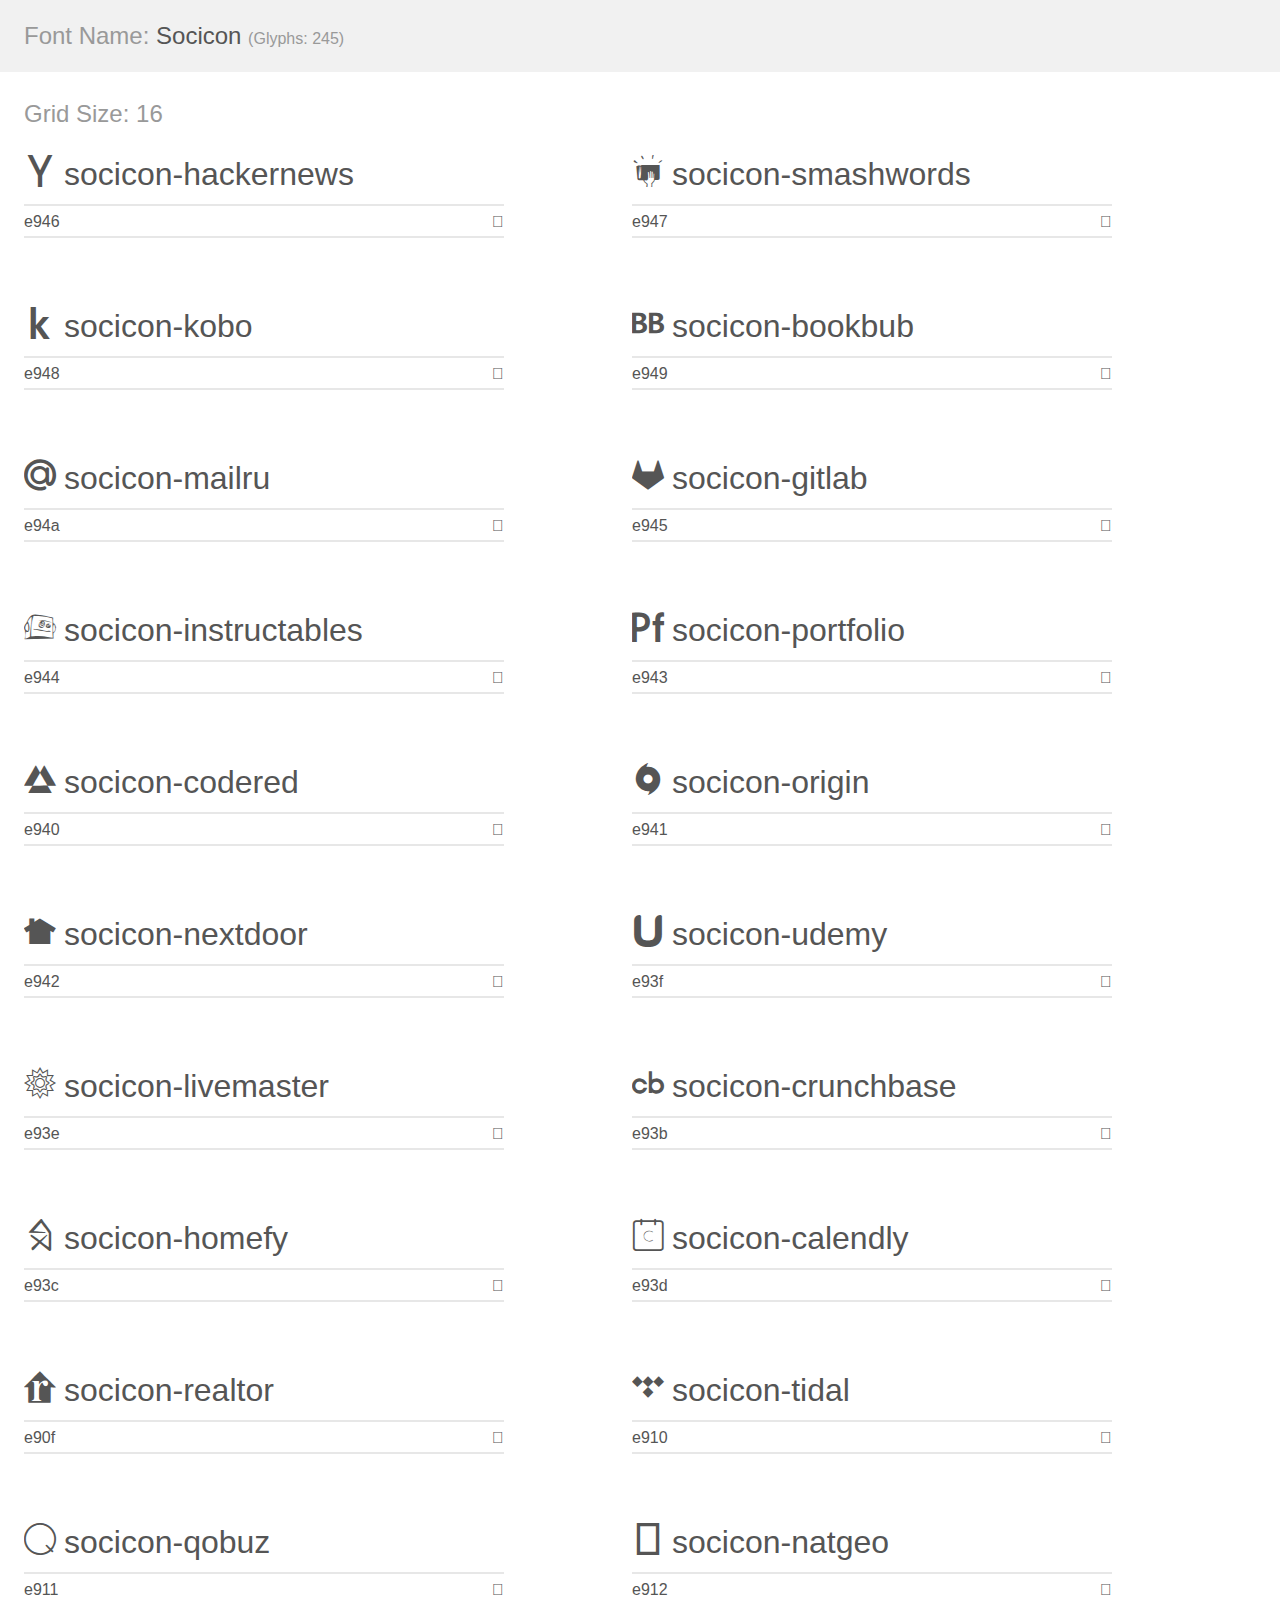
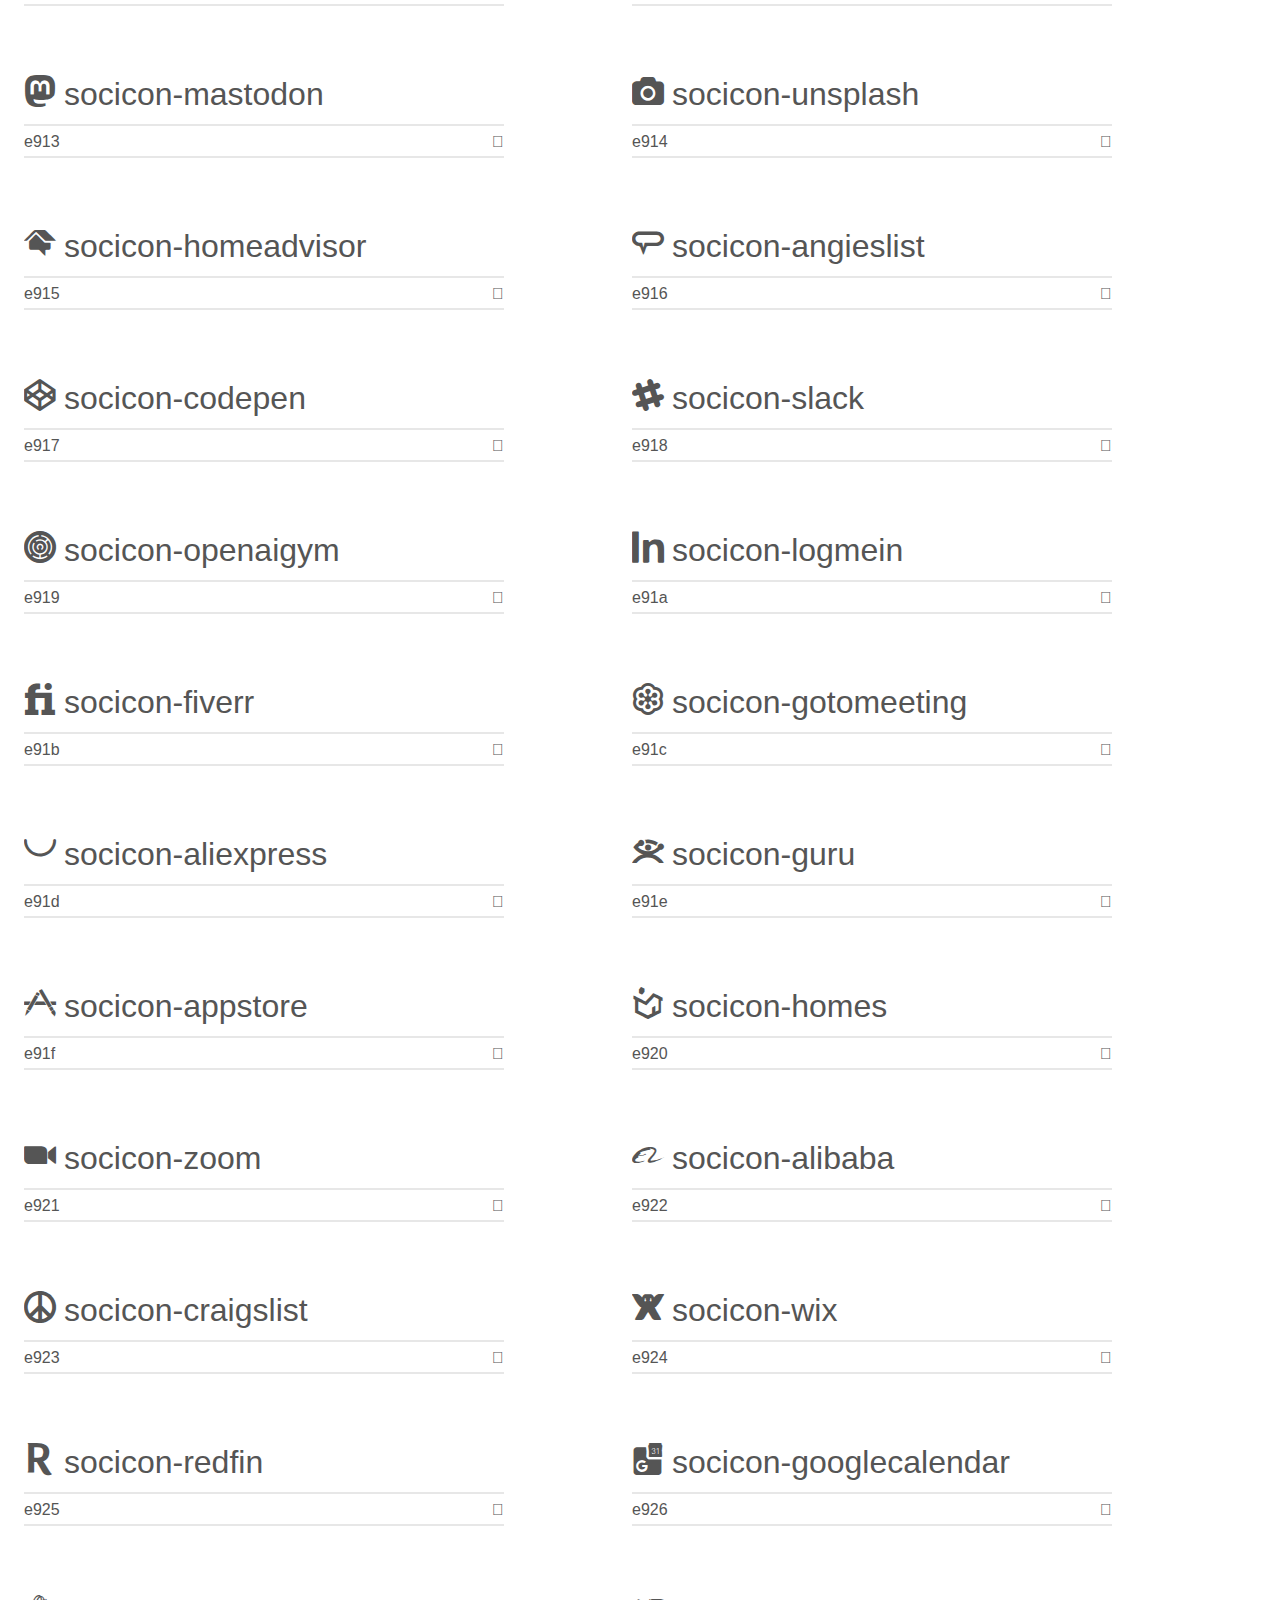
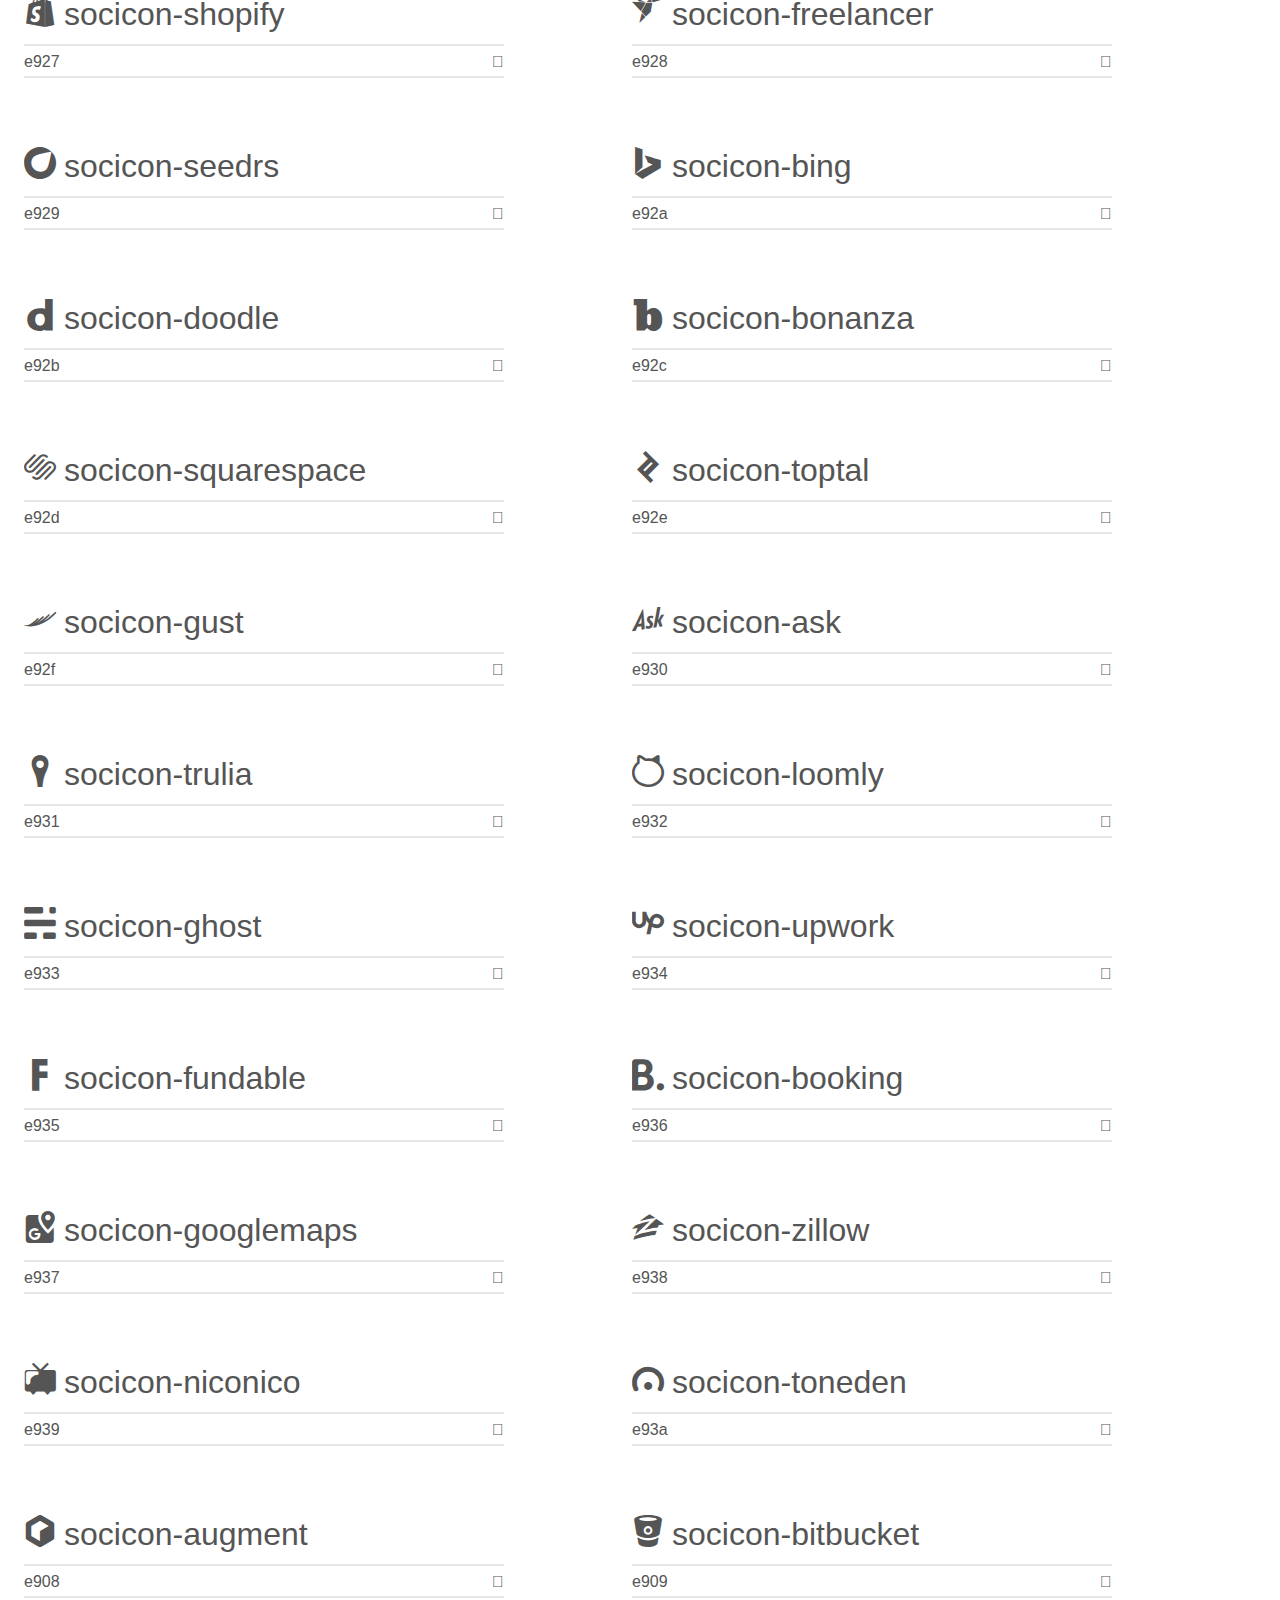
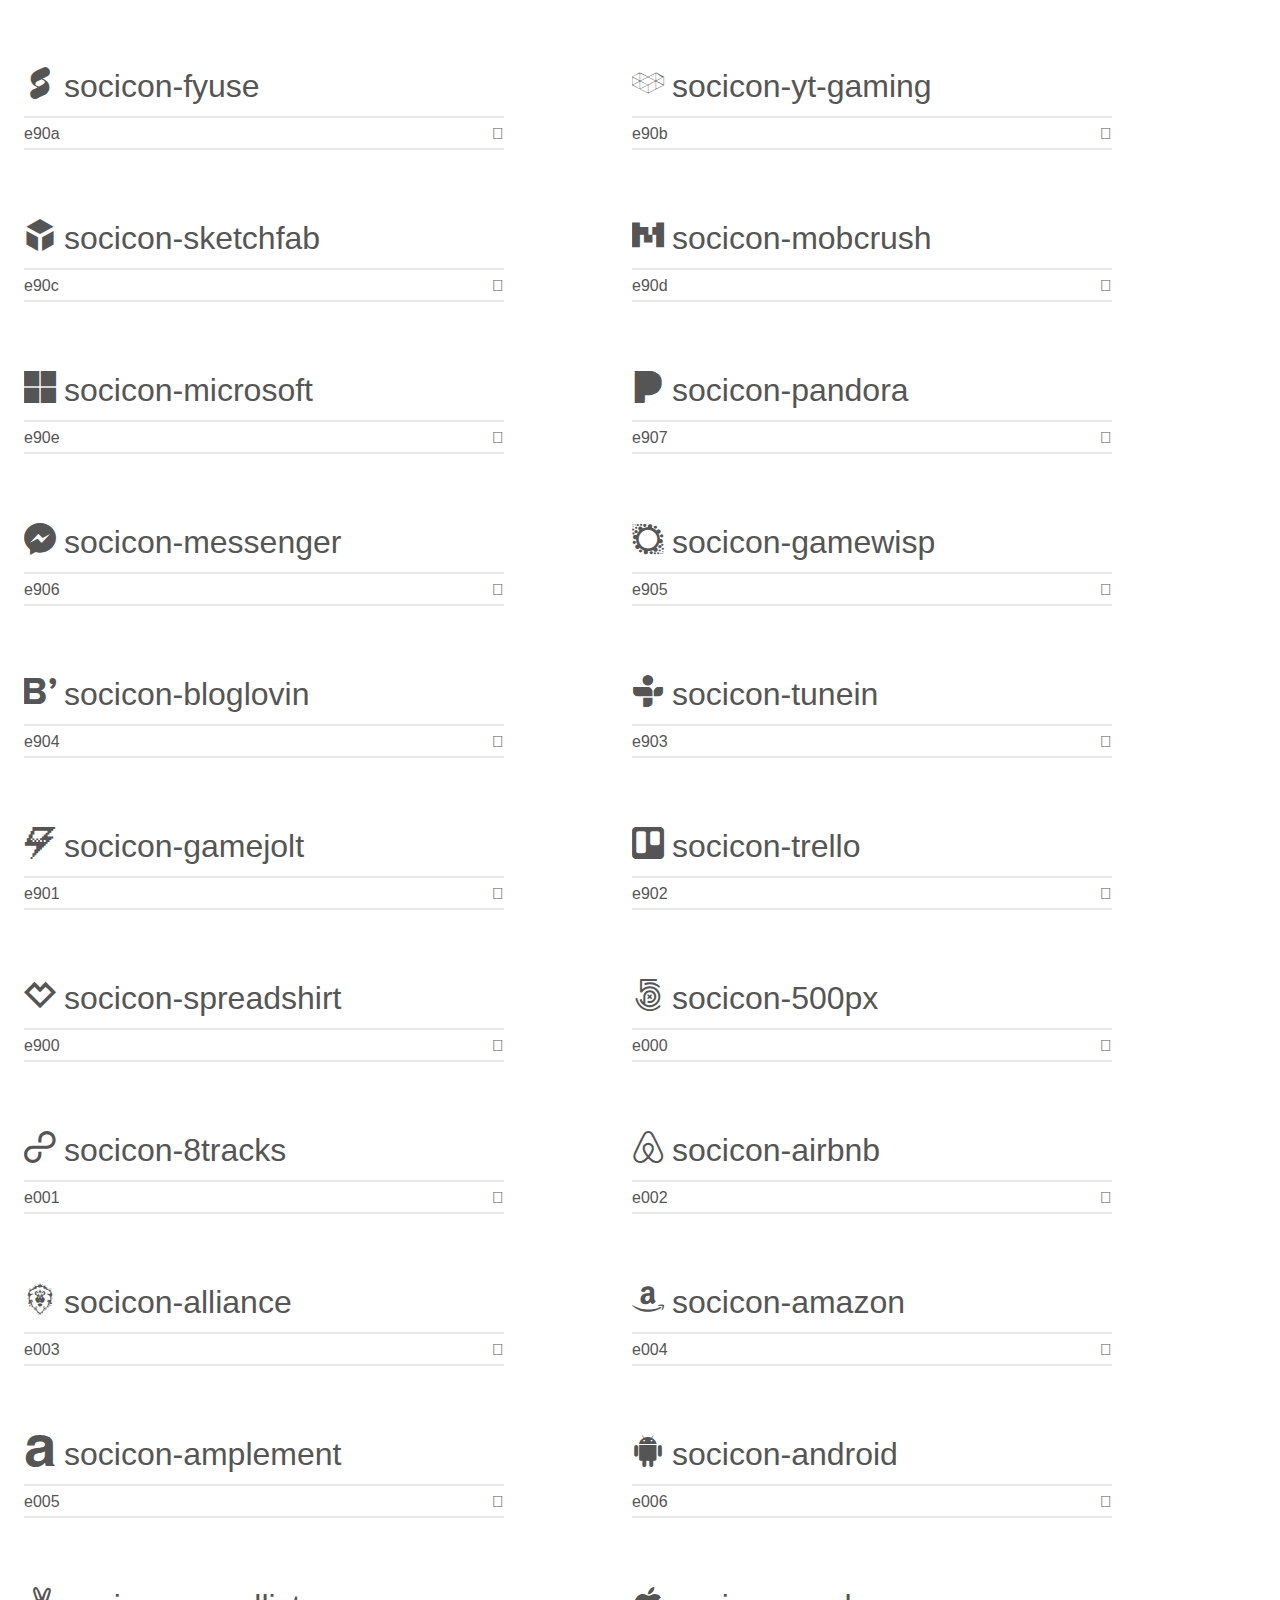
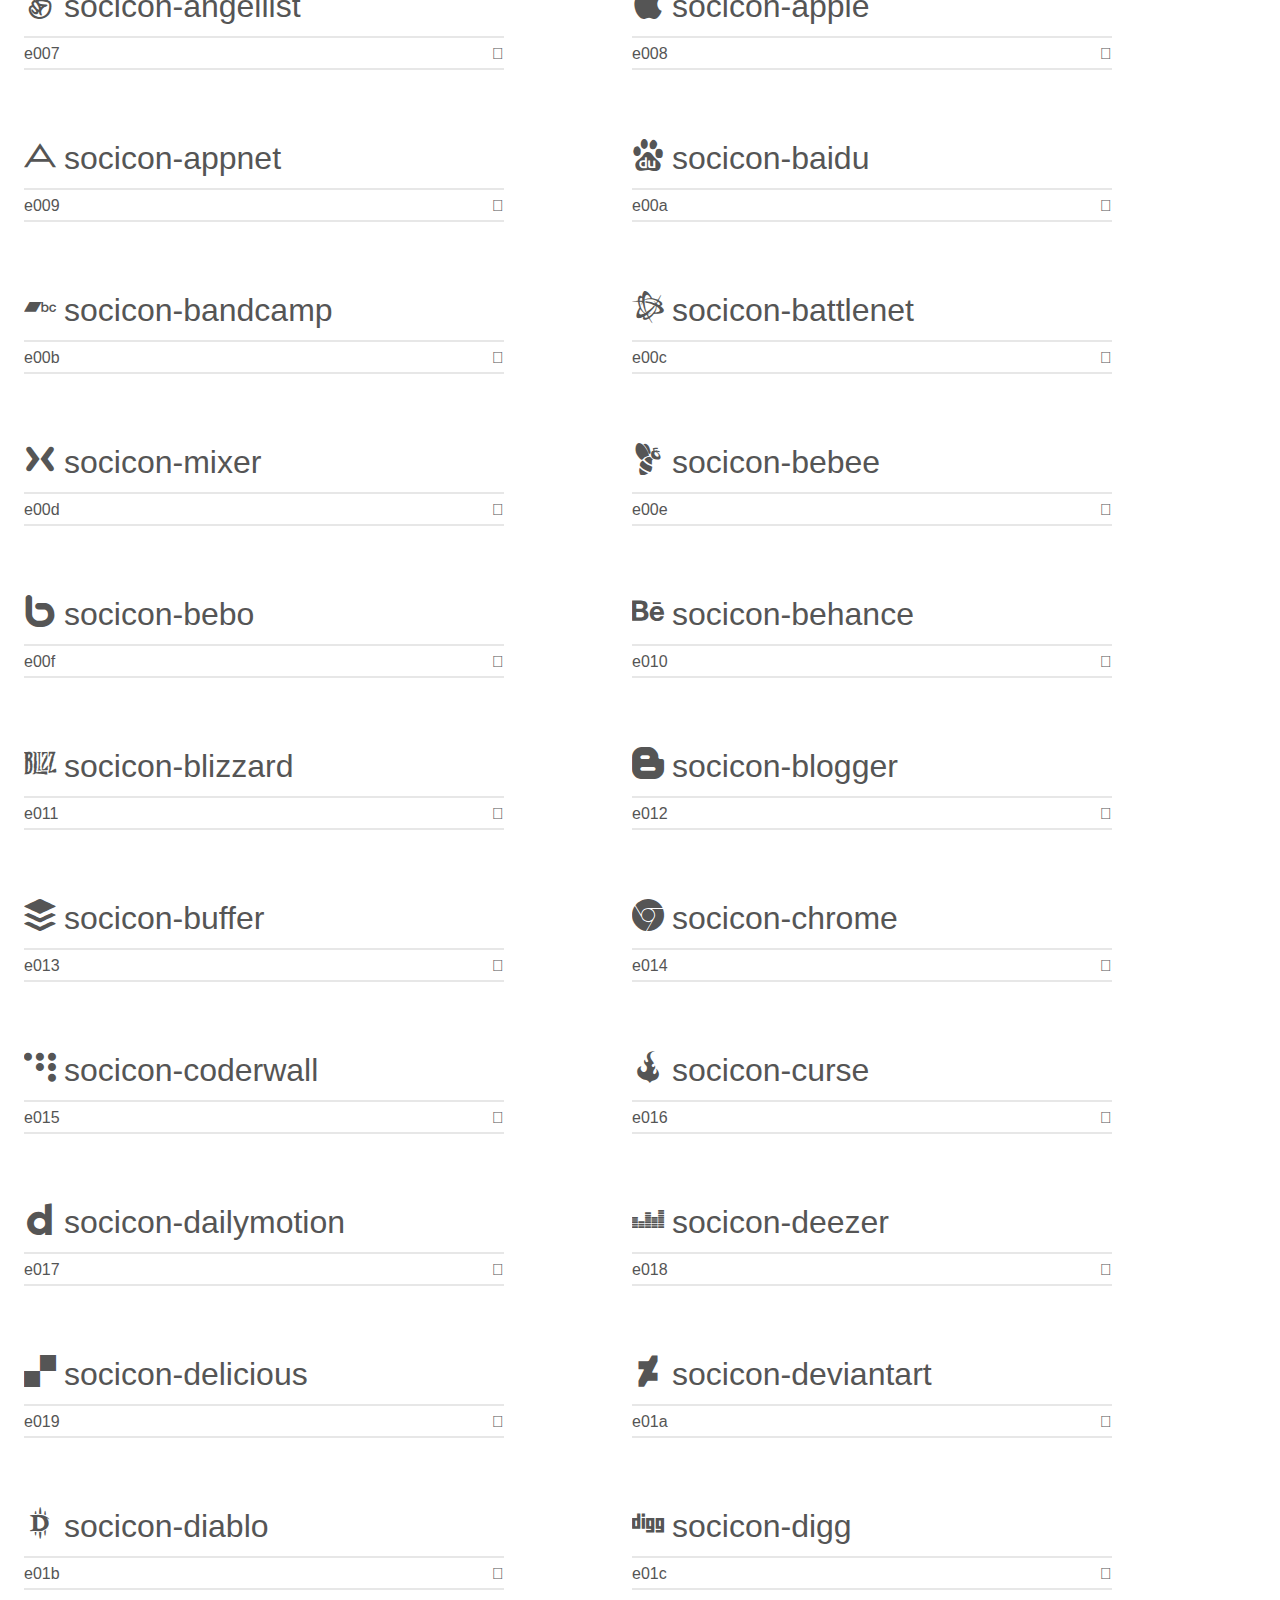
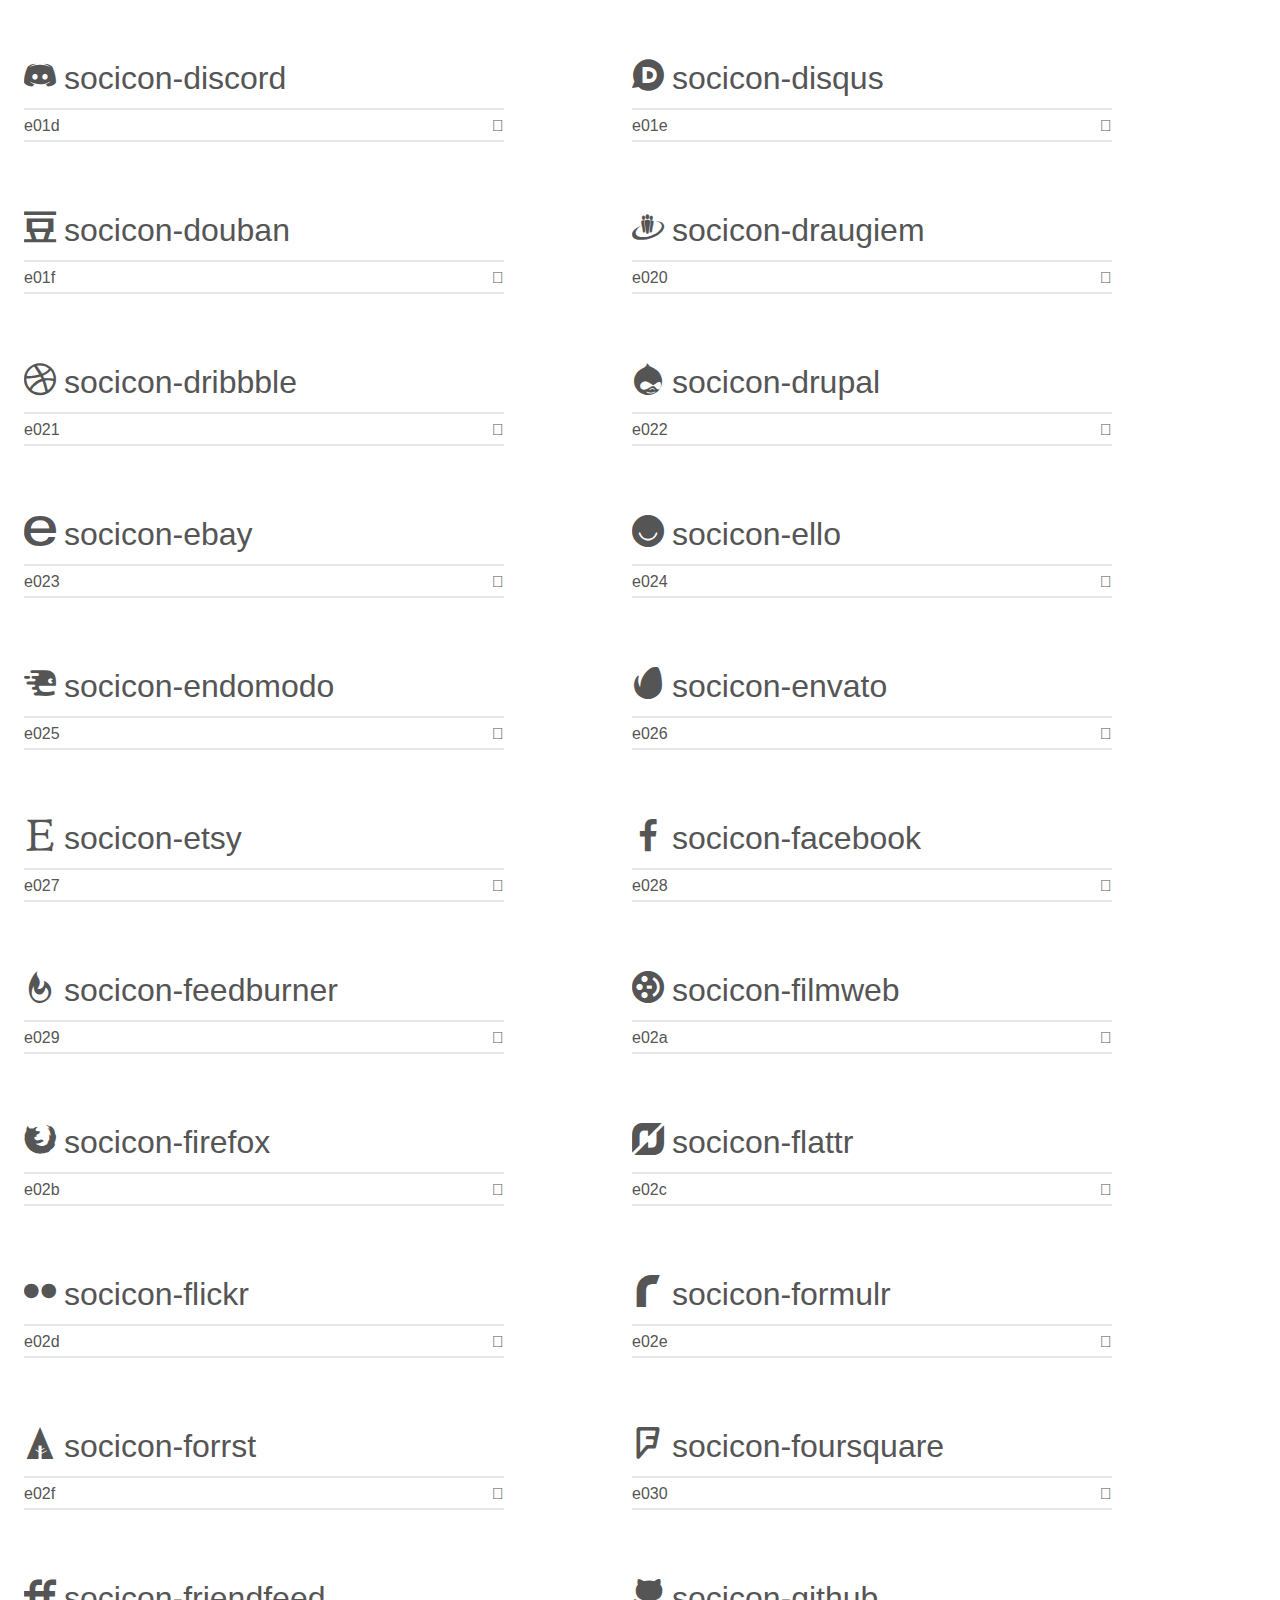
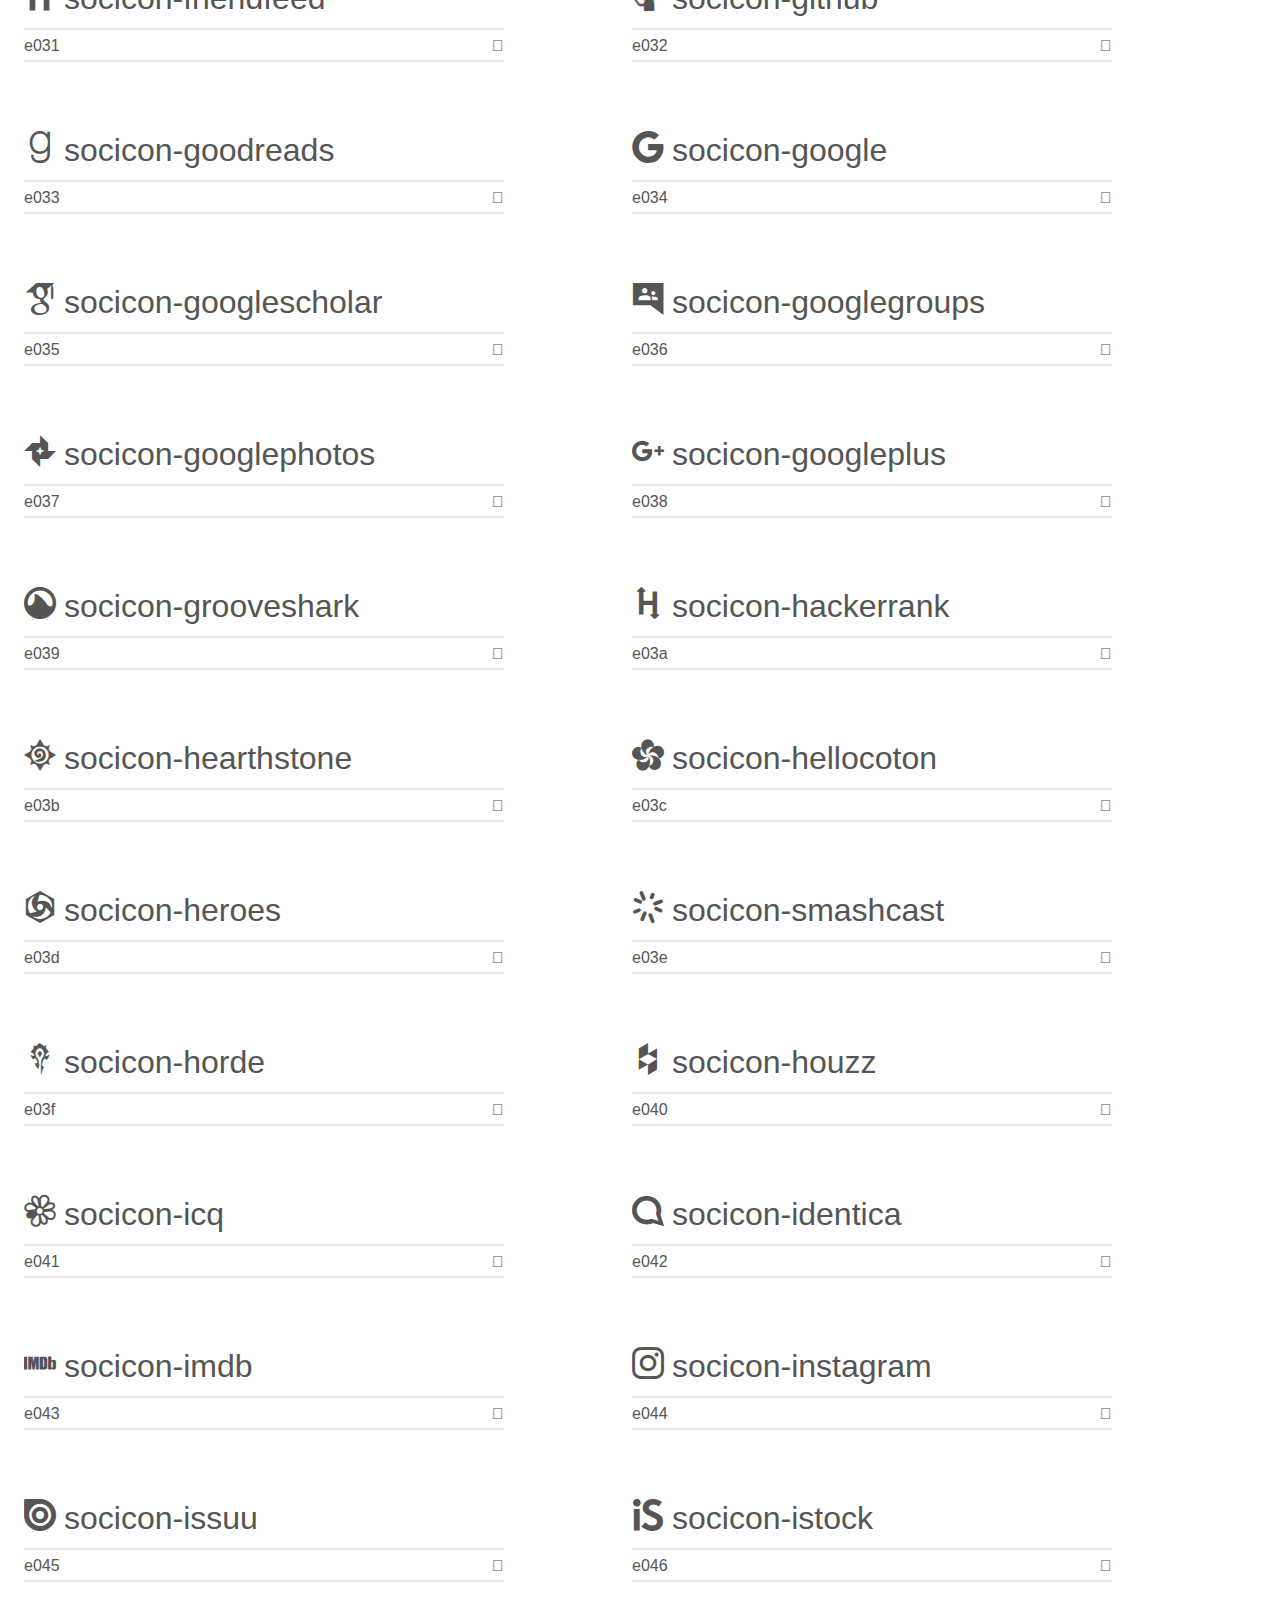
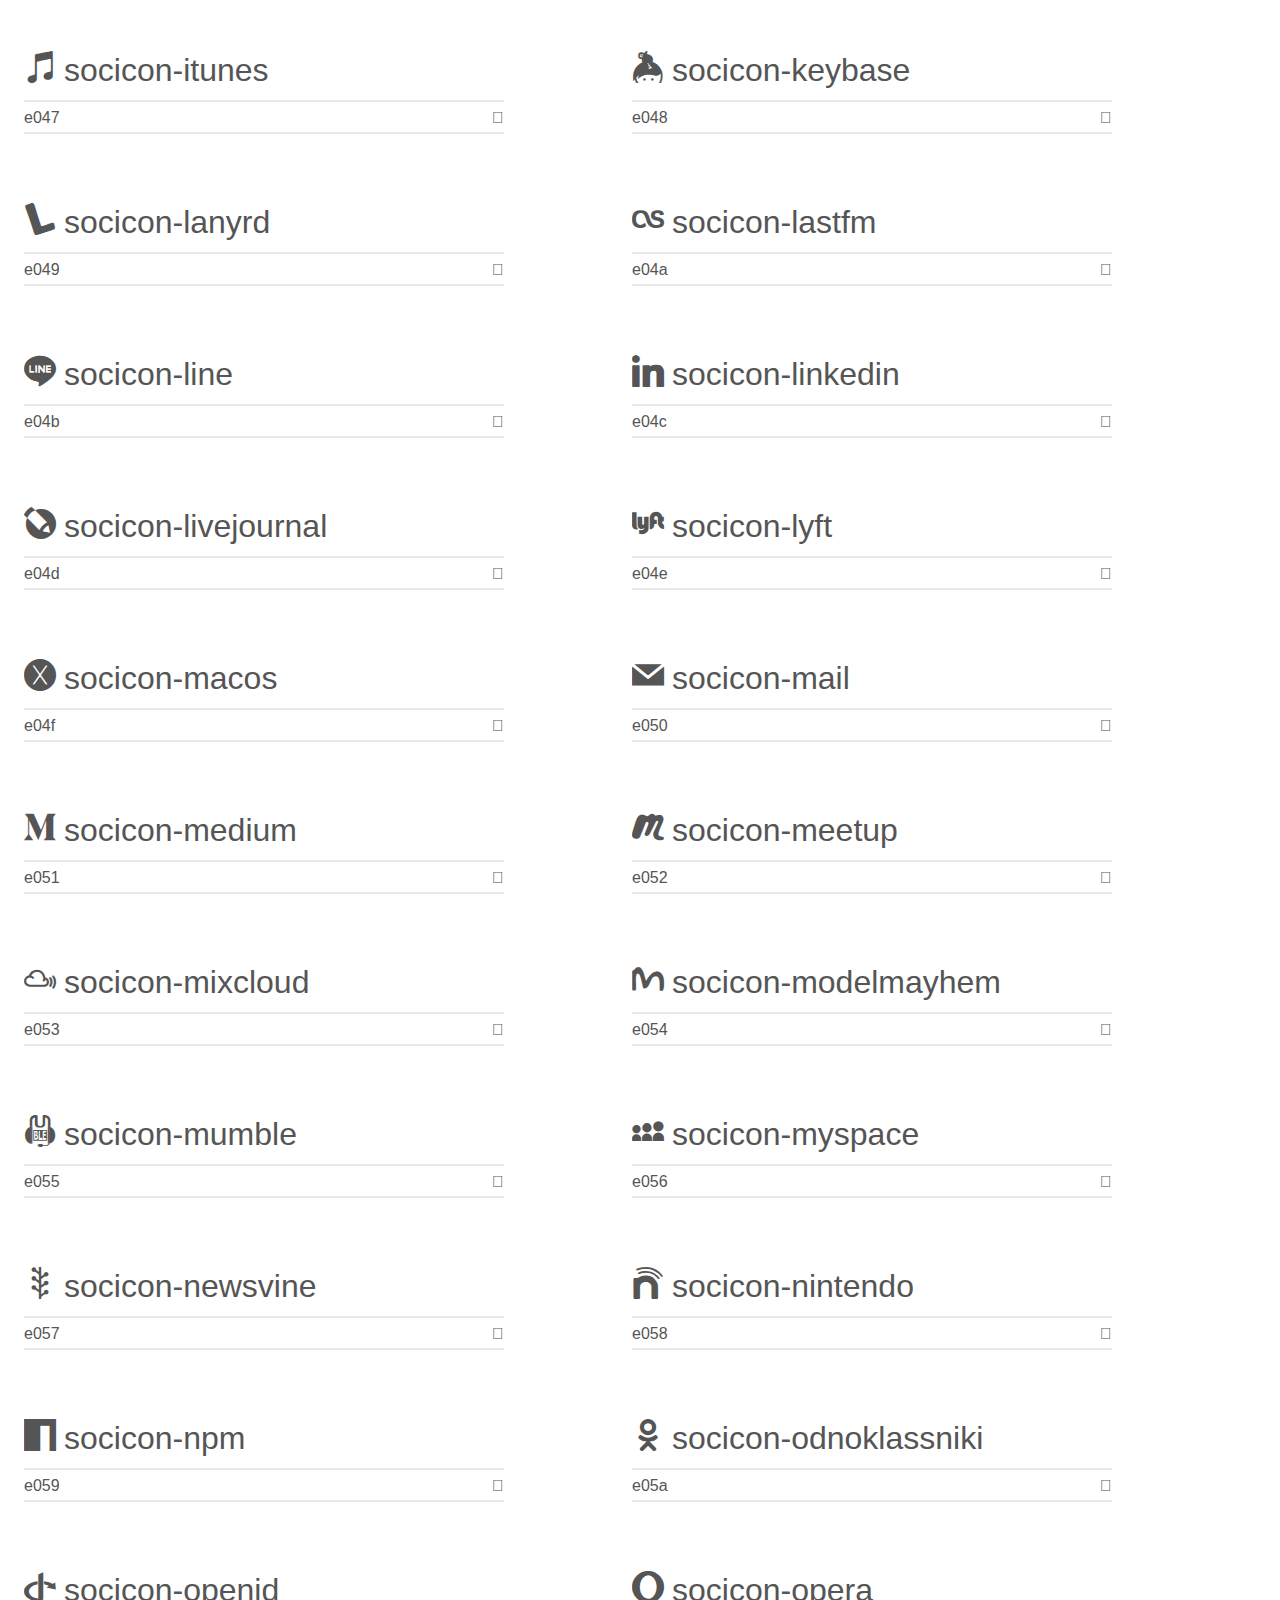
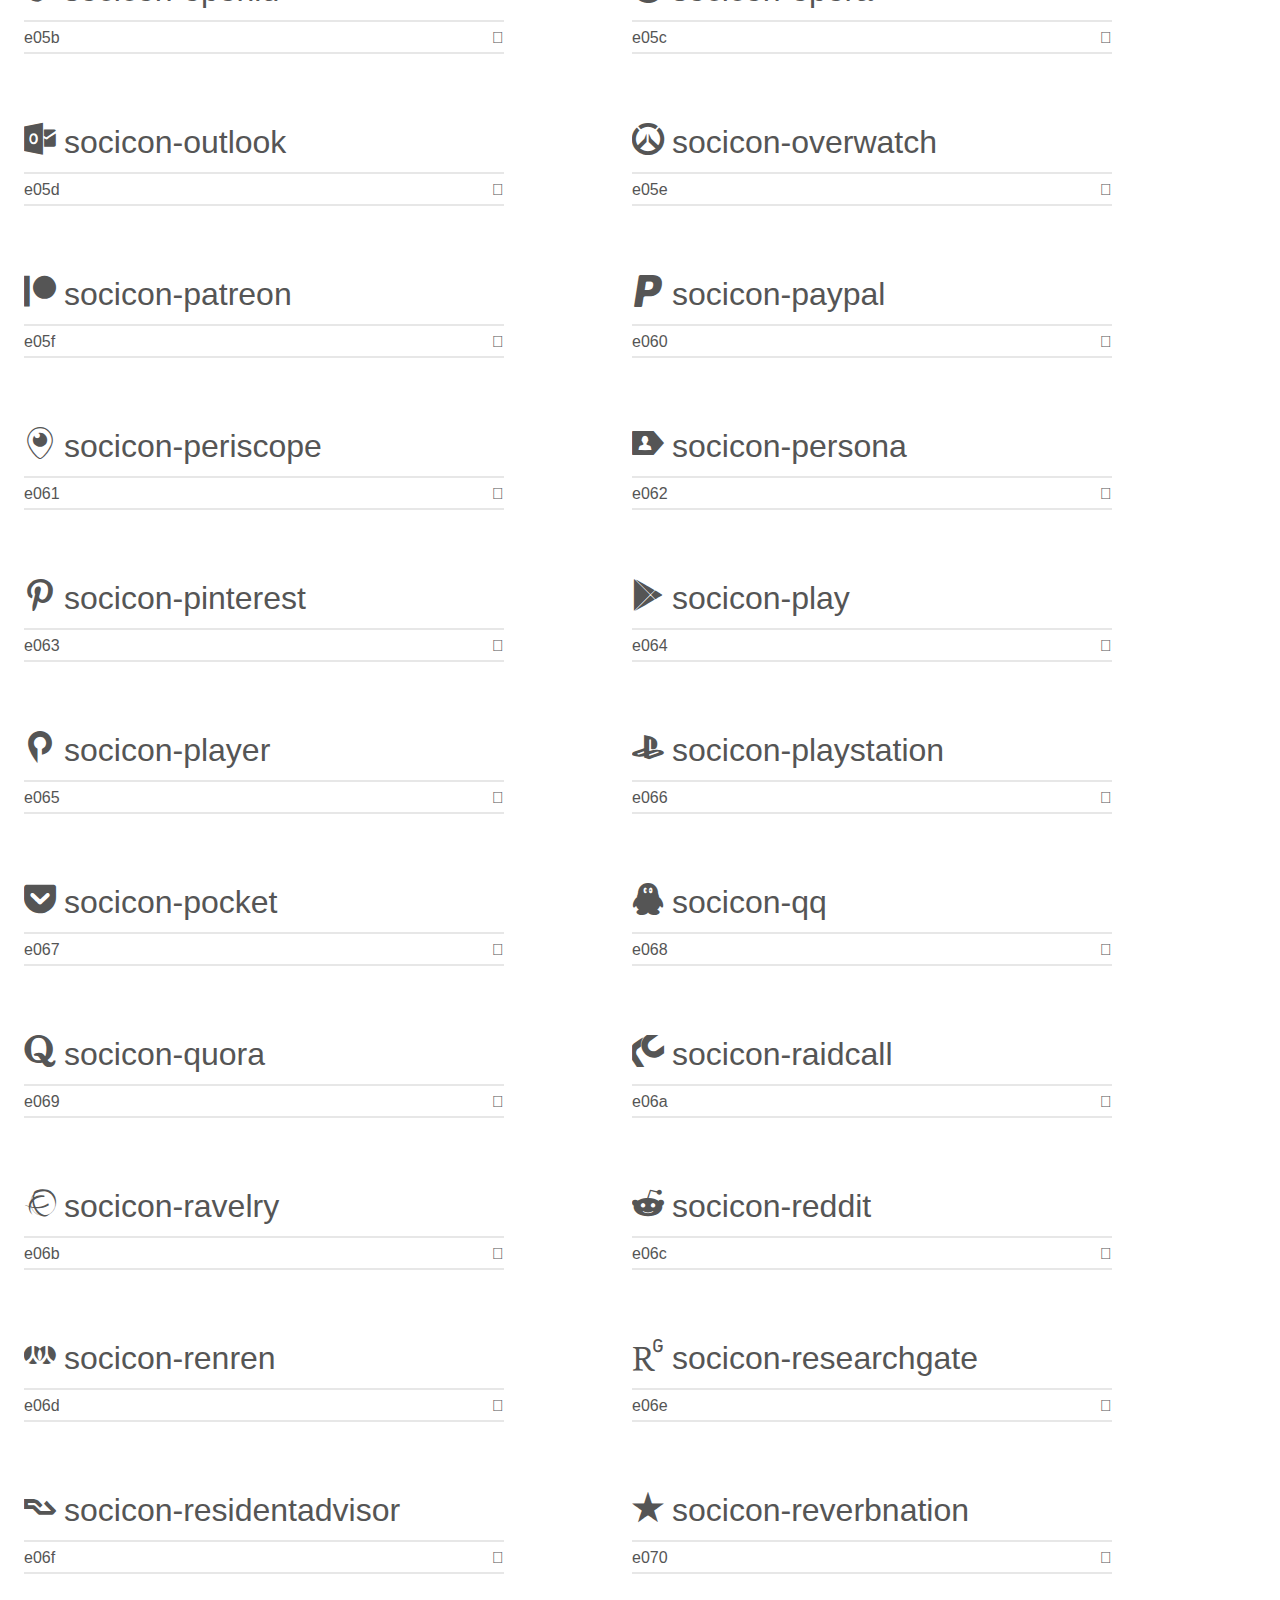
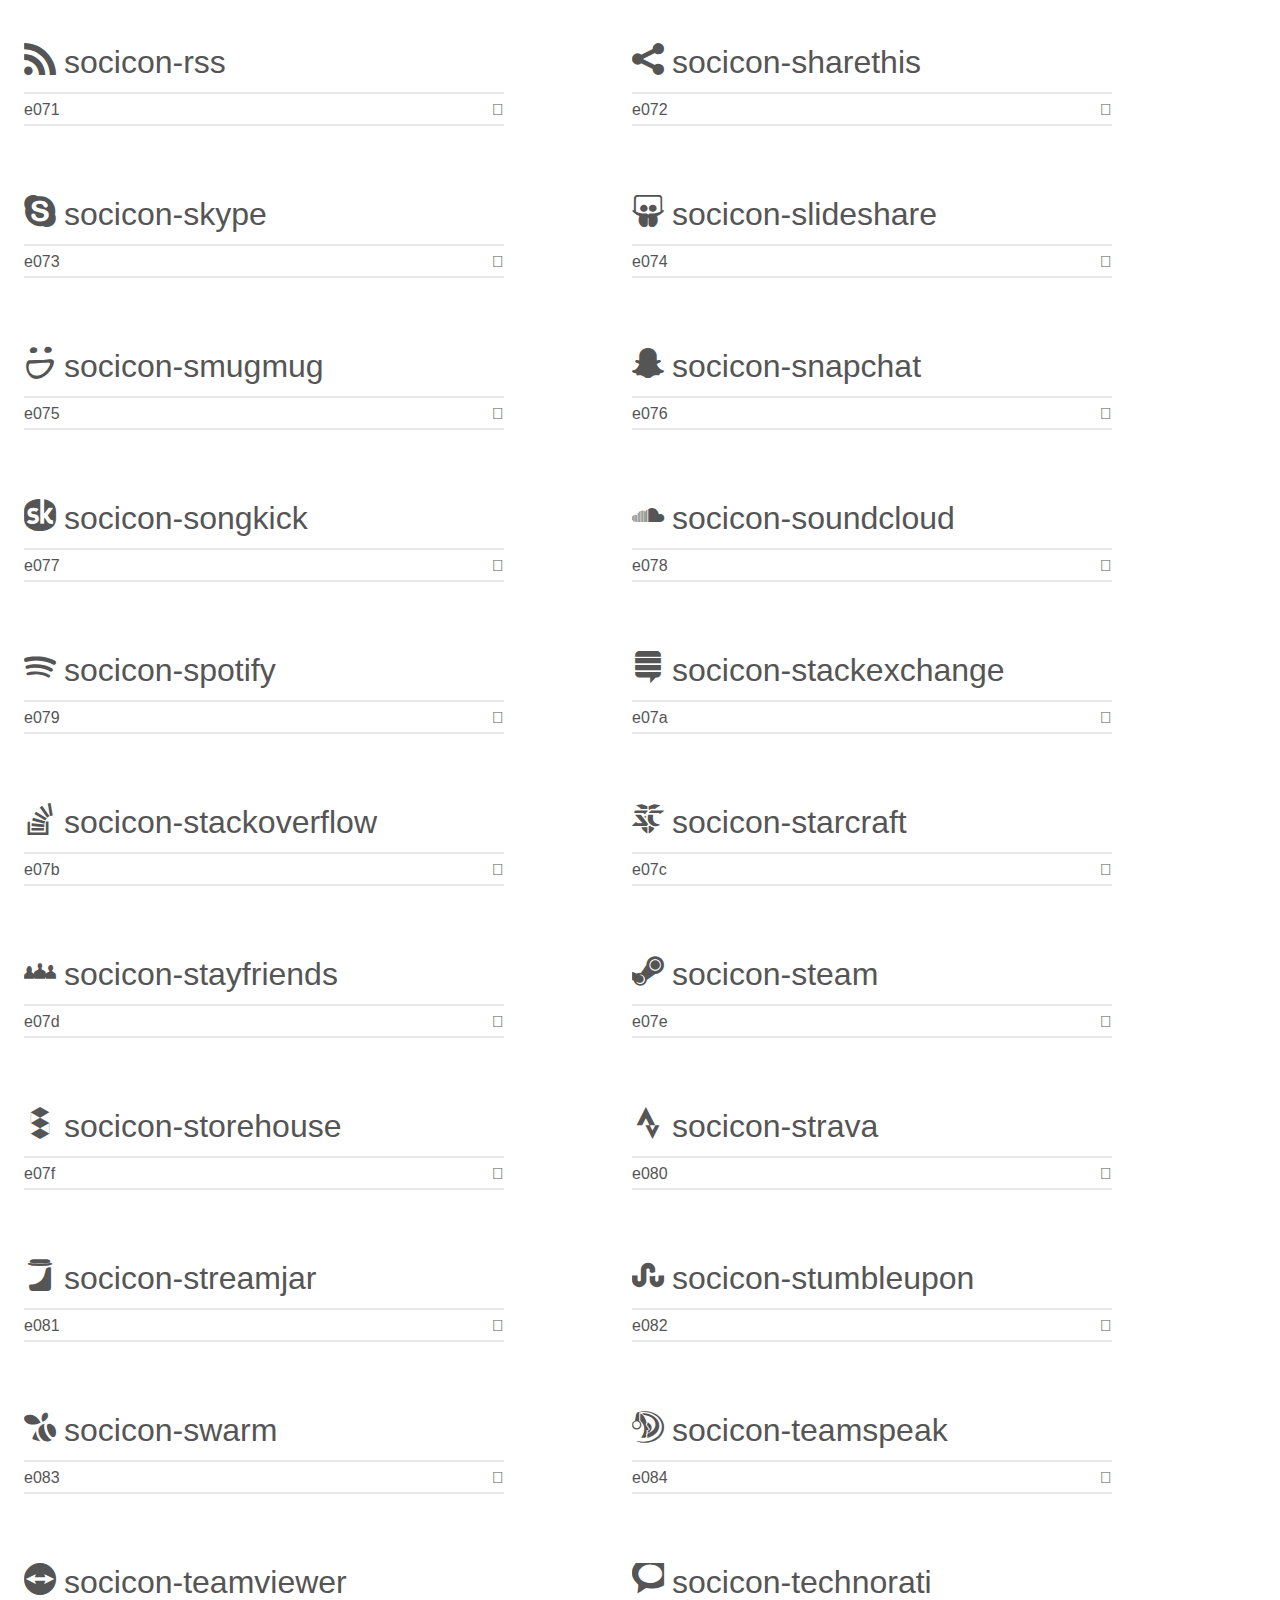
<file: socicon/demo.html>
<!doctype html>
<html>
<head>
    <meta charset="utf-8">
    <title>IcoMoon Demo</title>
    <meta name="description" content="An Icon Font Generated By IcoMoon.io">
    <meta name="viewport" content="width=device-width, initial-scale=1">
    <link rel="stylesheet" href="demo-files/demo.css">
    <link rel="stylesheet" href="style.css"></head>
<body>
    <div class="bgc1 clearfix">
        <h1 class="mhmm mvm"><span class="fgc1">Font Name:</span> Socicon <small class="fgc1">(Glyphs:&nbsp;245)</small></h1>
    </div>
    <div class="clearfix mhl ptl">
        <h1 class="mvm mtn fgc1">Grid Size: 16</h1>
        <div class="glyph fs1">
            <div class="clearfix bshadow0 pbs">
                <span class="socicon-hackernews">
                
                </span>
                <span class="mls"> socicon-hackernews</span>
            </div>
            <fieldset class="fs0 size1of1 clearfix hidden-false">
                <input type="text" readonly value="e946" class="unit size1of2" />
                <input type="text" maxlength="1" readonly value="&#xe946;" class="unitRight size1of2 talign-right" />
            </fieldset>
            <div class="fs0 bshadow0 clearfix hidden-true">
                <span class="unit pvs fgc1">liga: </span>
                <input type="text" readonly value="" class="liga unitRight" />
            </div>
        </div>
        <div class="glyph fs1">
            <div class="clearfix bshadow0 pbs">
                <span class="socicon-smashwords">
                
                </span>
                <span class="mls"> socicon-smashwords</span>
            </div>
            <fieldset class="fs0 size1of1 clearfix hidden-false">
                <input type="text" readonly value="e947" class="unit size1of2" />
                <input type="text" maxlength="1" readonly value="&#xe947;" class="unitRight size1of2 talign-right" />
            </fieldset>
            <div class="fs0 bshadow0 clearfix hidden-true">
                <span class="unit pvs fgc1">liga: </span>
                <input type="text" readonly value="" class="liga unitRight" />
            </div>
        </div>
        <div class="glyph fs1">
            <div class="clearfix bshadow0 pbs">
                <span class="socicon-kobo">
                
                </span>
                <span class="mls"> socicon-kobo</span>
            </div>
            <fieldset class="fs0 size1of1 clearfix hidden-false">
                <input type="text" readonly value="e948" class="unit size1of2" />
                <input type="text" maxlength="1" readonly value="&#xe948;" class="unitRight size1of2 talign-right" />
            </fieldset>
            <div class="fs0 bshadow0 clearfix hidden-true">
                <span class="unit pvs fgc1">liga: </span>
                <input type="text" readonly value="" class="liga unitRight" />
            </div>
        </div>
        <div class="glyph fs1">
            <div class="clearfix bshadow0 pbs">
                <span class="socicon-bookbub">
                
                </span>
                <span class="mls"> socicon-bookbub</span>
            </div>
            <fieldset class="fs0 size1of1 clearfix hidden-false">
                <input type="text" readonly value="e949" class="unit size1of2" />
                <input type="text" maxlength="1" readonly value="&#xe949;" class="unitRight size1of2 talign-right" />
            </fieldset>
            <div class="fs0 bshadow0 clearfix hidden-true">
                <span class="unit pvs fgc1">liga: </span>
                <input type="text" readonly value="" class="liga unitRight" />
            </div>
        </div>
        <div class="glyph fs1">
            <div class="clearfix bshadow0 pbs">
                <span class="socicon-mailru">
                
                </span>
                <span class="mls"> socicon-mailru</span>
            </div>
            <fieldset class="fs0 size1of1 clearfix hidden-false">
                <input type="text" readonly value="e94a" class="unit size1of2" />
                <input type="text" maxlength="1" readonly value="&#xe94a;" class="unitRight size1of2 talign-right" />
            </fieldset>
            <div class="fs0 bshadow0 clearfix hidden-true">
                <span class="unit pvs fgc1">liga: </span>
                <input type="text" readonly value="" class="liga unitRight" />
            </div>
        </div>
        <div class="glyph fs1">
            <div class="clearfix bshadow0 pbs">
                <span class="socicon-gitlab">
                
                </span>
                <span class="mls"> socicon-gitlab</span>
            </div>
            <fieldset class="fs0 size1of1 clearfix hidden-false">
                <input type="text" readonly value="e945" class="unit size1of2" />
                <input type="text" maxlength="1" readonly value="&#xe945;" class="unitRight size1of2 talign-right" />
            </fieldset>
            <div class="fs0 bshadow0 clearfix hidden-true">
                <span class="unit pvs fgc1">liga: </span>
                <input type="text" readonly value="" class="liga unitRight" />
            </div>
        </div>
        <div class="glyph fs1">
            <div class="clearfix bshadow0 pbs">
                <span class="socicon-instructables">
                
                </span>
                <span class="mls"> socicon-instructables</span>
            </div>
            <fieldset class="fs0 size1of1 clearfix hidden-false">
                <input type="text" readonly value="e944" class="unit size1of2" />
                <input type="text" maxlength="1" readonly value="&#xe944;" class="unitRight size1of2 talign-right" />
            </fieldset>
            <div class="fs0 bshadow0 clearfix hidden-true">
                <span class="unit pvs fgc1">liga: </span>
                <input type="text" readonly value="" class="liga unitRight" />
            </div>
        </div>
        <div class="glyph fs1">
            <div class="clearfix bshadow0 pbs">
                <span class="socicon-portfolio">
                
                </span>
                <span class="mls"> socicon-portfolio</span>
            </div>
            <fieldset class="fs0 size1of1 clearfix hidden-false">
                <input type="text" readonly value="e943" class="unit size1of2" />
                <input type="text" maxlength="1" readonly value="&#xe943;" class="unitRight size1of2 talign-right" />
            </fieldset>
            <div class="fs0 bshadow0 clearfix hidden-true">
                <span class="unit pvs fgc1">liga: </span>
                <input type="text" readonly value="" class="liga unitRight" />
            </div>
        </div>
        <div class="glyph fs1">
            <div class="clearfix bshadow0 pbs">
                <span class="socicon-codered">
                
                </span>
                <span class="mls"> socicon-codered</span>
            </div>
            <fieldset class="fs0 size1of1 clearfix hidden-false">
                <input type="text" readonly value="e940" class="unit size1of2" />
                <input type="text" maxlength="1" readonly value="&#xe940;" class="unitRight size1of2 talign-right" />
            </fieldset>
            <div class="fs0 bshadow0 clearfix hidden-true">
                <span class="unit pvs fgc1">liga: </span>
                <input type="text" readonly value="" class="liga unitRight" />
            </div>
        </div>
        <div class="glyph fs1">
            <div class="clearfix bshadow0 pbs">
                <span class="socicon-origin">
                
                </span>
                <span class="mls"> socicon-origin</span>
            </div>
            <fieldset class="fs0 size1of1 clearfix hidden-false">
                <input type="text" readonly value="e941" class="unit size1of2" />
                <input type="text" maxlength="1" readonly value="&#xe941;" class="unitRight size1of2 talign-right" />
            </fieldset>
            <div class="fs0 bshadow0 clearfix hidden-true">
                <span class="unit pvs fgc1">liga: </span>
                <input type="text" readonly value="" class="liga unitRight" />
            </div>
        </div>
        <div class="glyph fs1">
            <div class="clearfix bshadow0 pbs">
                <span class="socicon-nextdoor">
                
                </span>
                <span class="mls"> socicon-nextdoor</span>
            </div>
            <fieldset class="fs0 size1of1 clearfix hidden-false">
                <input type="text" readonly value="e942" class="unit size1of2" />
                <input type="text" maxlength="1" readonly value="&#xe942;" class="unitRight size1of2 talign-right" />
            </fieldset>
            <div class="fs0 bshadow0 clearfix hidden-true">
                <span class="unit pvs fgc1">liga: </span>
                <input type="text" readonly value="" class="liga unitRight" />
            </div>
        </div>
        <div class="glyph fs1">
            <div class="clearfix bshadow0 pbs">
                <span class="socicon-udemy">
                
                </span>
                <span class="mls"> socicon-udemy</span>
            </div>
            <fieldset class="fs0 size1of1 clearfix hidden-false">
                <input type="text" readonly value="e93f" class="unit size1of2" />
                <input type="text" maxlength="1" readonly value="&#xe93f;" class="unitRight size1of2 talign-right" />
            </fieldset>
            <div class="fs0 bshadow0 clearfix hidden-true">
                <span class="unit pvs fgc1">liga: </span>
                <input type="text" readonly value="" class="liga unitRight" />
            </div>
        </div>
        <div class="glyph fs1">
            <div class="clearfix bshadow0 pbs">
                <span class="socicon-livemaster">
                
                </span>
                <span class="mls"> socicon-livemaster</span>
            </div>
            <fieldset class="fs0 size1of1 clearfix hidden-false">
                <input type="text" readonly value="e93e" class="unit size1of2" />
                <input type="text" maxlength="1" readonly value="&#xe93e;" class="unitRight size1of2 talign-right" />
            </fieldset>
            <div class="fs0 bshadow0 clearfix hidden-true">
                <span class="unit pvs fgc1">liga: </span>
                <input type="text" readonly value="" class="liga unitRight" />
            </div>
        </div>
        <div class="glyph fs1">
            <div class="clearfix bshadow0 pbs">
                <span class="socicon-crunchbase">
                
                </span>
                <span class="mls"> socicon-crunchbase</span>
            </div>
            <fieldset class="fs0 size1of1 clearfix hidden-false">
                <input type="text" readonly value="e93b" class="unit size1of2" />
                <input type="text" maxlength="1" readonly value="&#xe93b;" class="unitRight size1of2 talign-right" />
            </fieldset>
            <div class="fs0 bshadow0 clearfix hidden-true">
                <span class="unit pvs fgc1">liga: </span>
                <input type="text" readonly value="" class="liga unitRight" />
            </div>
        </div>
        <div class="glyph fs1">
            <div class="clearfix bshadow0 pbs">
                <span class="socicon-homefy">
                
                </span>
                <span class="mls"> socicon-homefy</span>
            </div>
            <fieldset class="fs0 size1of1 clearfix hidden-false">
                <input type="text" readonly value="e93c" class="unit size1of2" />
                <input type="text" maxlength="1" readonly value="&#xe93c;" class="unitRight size1of2 talign-right" />
            </fieldset>
            <div class="fs0 bshadow0 clearfix hidden-true">
                <span class="unit pvs fgc1">liga: </span>
                <input type="text" readonly value="" class="liga unitRight" />
            </div>
        </div>
        <div class="glyph fs1">
            <div class="clearfix bshadow0 pbs">
                <span class="socicon-calendly">
                
                </span>
                <span class="mls"> socicon-calendly</span>
            </div>
            <fieldset class="fs0 size1of1 clearfix hidden-false">
                <input type="text" readonly value="e93d" class="unit size1of2" />
                <input type="text" maxlength="1" readonly value="&#xe93d;" class="unitRight size1of2 talign-right" />
            </fieldset>
            <div class="fs0 bshadow0 clearfix hidden-true">
                <span class="unit pvs fgc1">liga: </span>
                <input type="text" readonly value="" class="liga unitRight" />
            </div>
        </div>
        <div class="glyph fs1">
            <div class="clearfix bshadow0 pbs">
                <span class="socicon-realtor">
                
                </span>
                <span class="mls"> socicon-realtor</span>
            </div>
            <fieldset class="fs0 size1of1 clearfix hidden-false">
                <input type="text" readonly value="e90f" class="unit size1of2" />
                <input type="text" maxlength="1" readonly value="&#xe90f;" class="unitRight size1of2 talign-right" />
            </fieldset>
            <div class="fs0 bshadow0 clearfix hidden-true">
                <span class="unit pvs fgc1">liga: </span>
                <input type="text" readonly value="" class="liga unitRight" />
            </div>
        </div>
        <div class="glyph fs1">
            <div class="clearfix bshadow0 pbs">
                <span class="socicon-tidal">
                
                </span>
                <span class="mls"> socicon-tidal</span>
            </div>
            <fieldset class="fs0 size1of1 clearfix hidden-false">
                <input type="text" readonly value="e910" class="unit size1of2" />
                <input type="text" maxlength="1" readonly value="&#xe910;" class="unitRight size1of2 talign-right" />
            </fieldset>
            <div class="fs0 bshadow0 clearfix hidden-true">
                <span class="unit pvs fgc1">liga: </span>
                <input type="text" readonly value="" class="liga unitRight" />
            </div>
        </div>
        <div class="glyph fs1">
            <div class="clearfix bshadow0 pbs">
                <span class="socicon-qobuz">
                
                </span>
                <span class="mls"> socicon-qobuz</span>
            </div>
            <fieldset class="fs0 size1of1 clearfix hidden-false">
                <input type="text" readonly value="e911" class="unit size1of2" />
                <input type="text" maxlength="1" readonly value="&#xe911;" class="unitRight size1of2 talign-right" />
            </fieldset>
            <div class="fs0 bshadow0 clearfix hidden-true">
                <span class="unit pvs fgc1">liga: </span>
                <input type="text" readonly value="" class="liga unitRight" />
            </div>
        </div>
        <div class="glyph fs1">
            <div class="clearfix bshadow0 pbs">
                <span class="socicon-natgeo">
                
                </span>
                <span class="mls"> socicon-natgeo</span>
            </div>
            <fieldset class="fs0 size1of1 clearfix hidden-false">
                <input type="text" readonly value="e912" class="unit size1of2" />
                <input type="text" maxlength="1" readonly value="&#xe912;" class="unitRight size1of2 talign-right" />
            </fieldset>
            <div class="fs0 bshadow0 clearfix hidden-true">
                <span class="unit pvs fgc1">liga: </span>
                <input type="text" readonly value="" class="liga unitRight" />
            </div>
        </div>
        <div class="glyph fs1">
            <div class="clearfix bshadow0 pbs">
                <span class="socicon-mastodon">
                
                </span>
                <span class="mls"> socicon-mastodon</span>
            </div>
            <fieldset class="fs0 size1of1 clearfix hidden-false">
                <input type="text" readonly value="e913" class="unit size1of2" />
                <input type="text" maxlength="1" readonly value="&#xe913;" class="unitRight size1of2 talign-right" />
            </fieldset>
            <div class="fs0 bshadow0 clearfix hidden-true">
                <span class="unit pvs fgc1">liga: </span>
                <input type="text" readonly value="" class="liga unitRight" />
            </div>
        </div>
        <div class="glyph fs1">
            <div class="clearfix bshadow0 pbs">
                <span class="socicon-unsplash">
                
                </span>
                <span class="mls"> socicon-unsplash</span>
            </div>
            <fieldset class="fs0 size1of1 clearfix hidden-false">
                <input type="text" readonly value="e914" class="unit size1of2" />
                <input type="text" maxlength="1" readonly value="&#xe914;" class="unitRight size1of2 talign-right" />
            </fieldset>
            <div class="fs0 bshadow0 clearfix hidden-true">
                <span class="unit pvs fgc1">liga: </span>
                <input type="text" readonly value="" class="liga unitRight" />
            </div>
        </div>
        <div class="glyph fs1">
            <div class="clearfix bshadow0 pbs">
                <span class="socicon-homeadvisor">
                
                </span>
                <span class="mls"> socicon-homeadvisor</span>
            </div>
            <fieldset class="fs0 size1of1 clearfix hidden-false">
                <input type="text" readonly value="e915" class="unit size1of2" />
                <input type="text" maxlength="1" readonly value="&#xe915;" class="unitRight size1of2 talign-right" />
            </fieldset>
            <div class="fs0 bshadow0 clearfix hidden-true">
                <span class="unit pvs fgc1">liga: </span>
                <input type="text" readonly value="" class="liga unitRight" />
            </div>
        </div>
        <div class="glyph fs1">
            <div class="clearfix bshadow0 pbs">
                <span class="socicon-angieslist">
                
                </span>
                <span class="mls"> socicon-angieslist</span>
            </div>
            <fieldset class="fs0 size1of1 clearfix hidden-false">
                <input type="text" readonly value="e916" class="unit size1of2" />
                <input type="text" maxlength="1" readonly value="&#xe916;" class="unitRight size1of2 talign-right" />
            </fieldset>
            <div class="fs0 bshadow0 clearfix hidden-true">
                <span class="unit pvs fgc1">liga: </span>
                <input type="text" readonly value="" class="liga unitRight" />
            </div>
        </div>
        <div class="glyph fs1">
            <div class="clearfix bshadow0 pbs">
                <span class="socicon-codepen">
                
                </span>
                <span class="mls"> socicon-codepen</span>
            </div>
            <fieldset class="fs0 size1of1 clearfix hidden-false">
                <input type="text" readonly value="e917" class="unit size1of2" />
                <input type="text" maxlength="1" readonly value="&#xe917;" class="unitRight size1of2 talign-right" />
            </fieldset>
            <div class="fs0 bshadow0 clearfix hidden-true">
                <span class="unit pvs fgc1">liga: </span>
                <input type="text" readonly value="" class="liga unitRight" />
            </div>
        </div>
        <div class="glyph fs1">
            <div class="clearfix bshadow0 pbs">
                <span class="socicon-slack">
                
                </span>
                <span class="mls"> socicon-slack</span>
            </div>
            <fieldset class="fs0 size1of1 clearfix hidden-false">
                <input type="text" readonly value="e918" class="unit size1of2" />
                <input type="text" maxlength="1" readonly value="&#xe918;" class="unitRight size1of2 talign-right" />
            </fieldset>
            <div class="fs0 bshadow0 clearfix hidden-true">
                <span class="unit pvs fgc1">liga: </span>
                <input type="text" readonly value="" class="liga unitRight" />
            </div>
        </div>
        <div class="glyph fs1">
            <div class="clearfix bshadow0 pbs">
                <span class="socicon-openaigym">
                
                </span>
                <span class="mls"> socicon-openaigym</span>
            </div>
            <fieldset class="fs0 size1of1 clearfix hidden-false">
                <input type="text" readonly value="e919" class="unit size1of2" />
                <input type="text" maxlength="1" readonly value="&#xe919;" class="unitRight size1of2 talign-right" />
            </fieldset>
            <div class="fs0 bshadow0 clearfix hidden-true">
                <span class="unit pvs fgc1">liga: </span>
                <input type="text" readonly value="" class="liga unitRight" />
            </div>
        </div>
        <div class="glyph fs1">
            <div class="clearfix bshadow0 pbs">
                <span class="socicon-logmein">
                
                </span>
                <span class="mls"> socicon-logmein</span>
            </div>
            <fieldset class="fs0 size1of1 clearfix hidden-false">
                <input type="text" readonly value="e91a" class="unit size1of2" />
                <input type="text" maxlength="1" readonly value="&#xe91a;" class="unitRight size1of2 talign-right" />
            </fieldset>
            <div class="fs0 bshadow0 clearfix hidden-true">
                <span class="unit pvs fgc1">liga: </span>
                <input type="text" readonly value="" class="liga unitRight" />
            </div>
        </div>
        <div class="glyph fs1">
            <div class="clearfix bshadow0 pbs">
                <span class="socicon-fiverr">
                
                </span>
                <span class="mls"> socicon-fiverr</span>
            </div>
            <fieldset class="fs0 size1of1 clearfix hidden-false">
                <input type="text" readonly value="e91b" class="unit size1of2" />
                <input type="text" maxlength="1" readonly value="&#xe91b;" class="unitRight size1of2 talign-right" />
            </fieldset>
            <div class="fs0 bshadow0 clearfix hidden-true">
                <span class="unit pvs fgc1">liga: </span>
                <input type="text" readonly value="" class="liga unitRight" />
            </div>
        </div>
        <div class="glyph fs1">
            <div class="clearfix bshadow0 pbs">
                <span class="socicon-gotomeeting">
                
                </span>
                <span class="mls"> socicon-gotomeeting</span>
            </div>
            <fieldset class="fs0 size1of1 clearfix hidden-false">
                <input type="text" readonly value="e91c" class="unit size1of2" />
                <input type="text" maxlength="1" readonly value="&#xe91c;" class="unitRight size1of2 talign-right" />
            </fieldset>
            <div class="fs0 bshadow0 clearfix hidden-true">
                <span class="unit pvs fgc1">liga: </span>
                <input type="text" readonly value="" class="liga unitRight" />
            </div>
        </div>
        <div class="glyph fs1">
            <div class="clearfix bshadow0 pbs">
                <span class="socicon-aliexpress">
                
                </span>
                <span class="mls"> socicon-aliexpress</span>
            </div>
            <fieldset class="fs0 size1of1 clearfix hidden-false">
                <input type="text" readonly value="e91d" class="unit size1of2" />
                <input type="text" maxlength="1" readonly value="&#xe91d;" class="unitRight size1of2 talign-right" />
            </fieldset>
            <div class="fs0 bshadow0 clearfix hidden-true">
                <span class="unit pvs fgc1">liga: </span>
                <input type="text" readonly value="" class="liga unitRight" />
            </div>
        </div>
        <div class="glyph fs1">
            <div class="clearfix bshadow0 pbs">
                <span class="socicon-guru">
                
                </span>
                <span class="mls"> socicon-guru</span>
            </div>
            <fieldset class="fs0 size1of1 clearfix hidden-false">
                <input type="text" readonly value="e91e" class="unit size1of2" />
                <input type="text" maxlength="1" readonly value="&#xe91e;" class="unitRight size1of2 talign-right" />
            </fieldset>
            <div class="fs0 bshadow0 clearfix hidden-true">
                <span class="unit pvs fgc1">liga: </span>
                <input type="text" readonly value="" class="liga unitRight" />
            </div>
        </div>
        <div class="glyph fs1">
            <div class="clearfix bshadow0 pbs">
                <span class="socicon-appstore">
                
                </span>
                <span class="mls"> socicon-appstore</span>
            </div>
            <fieldset class="fs0 size1of1 clearfix hidden-false">
                <input type="text" readonly value="e91f" class="unit size1of2" />
                <input type="text" maxlength="1" readonly value="&#xe91f;" class="unitRight size1of2 talign-right" />
            </fieldset>
            <div class="fs0 bshadow0 clearfix hidden-true">
                <span class="unit pvs fgc1">liga: </span>
                <input type="text" readonly value="" class="liga unitRight" />
            </div>
        </div>
        <div class="glyph fs1">
            <div class="clearfix bshadow0 pbs">
                <span class="socicon-homes">
                
                </span>
                <span class="mls"> socicon-homes</span>
            </div>
            <fieldset class="fs0 size1of1 clearfix hidden-false">
                <input type="text" readonly value="e920" class="unit size1of2" />
                <input type="text" maxlength="1" readonly value="&#xe920;" class="unitRight size1of2 talign-right" />
            </fieldset>
            <div class="fs0 bshadow0 clearfix hidden-true">
                <span class="unit pvs fgc1">liga: </span>
                <input type="text" readonly value="" class="liga unitRight" />
            </div>
        </div>
        <div class="glyph fs1">
            <div class="clearfix bshadow0 pbs">
                <span class="socicon-zoom">
                
                </span>
                <span class="mls"> socicon-zoom</span>
            </div>
            <fieldset class="fs0 size1of1 clearfix hidden-false">
                <input type="text" readonly value="e921" class="unit size1of2" />
                <input type="text" maxlength="1" readonly value="&#xe921;" class="unitRight size1of2 talign-right" />
            </fieldset>
            <div class="fs0 bshadow0 clearfix hidden-true">
                <span class="unit pvs fgc1">liga: </span>
                <input type="text" readonly value="" class="liga unitRight" />
            </div>
        </div>
        <div class="glyph fs1">
            <div class="clearfix bshadow0 pbs">
                <span class="socicon-alibaba">
                
                </span>
                <span class="mls"> socicon-alibaba</span>
            </div>
            <fieldset class="fs0 size1of1 clearfix hidden-false">
                <input type="text" readonly value="e922" class="unit size1of2" />
                <input type="text" maxlength="1" readonly value="&#xe922;" class="unitRight size1of2 talign-right" />
            </fieldset>
            <div class="fs0 bshadow0 clearfix hidden-true">
                <span class="unit pvs fgc1">liga: </span>
                <input type="text" readonly value="" class="liga unitRight" />
            </div>
        </div>
        <div class="glyph fs1">
            <div class="clearfix bshadow0 pbs">
                <span class="socicon-craigslist">
                
                </span>
                <span class="mls"> socicon-craigslist</span>
            </div>
            <fieldset class="fs0 size1of1 clearfix hidden-false">
                <input type="text" readonly value="e923" class="unit size1of2" />
                <input type="text" maxlength="1" readonly value="&#xe923;" class="unitRight size1of2 talign-right" />
            </fieldset>
            <div class="fs0 bshadow0 clearfix hidden-true">
                <span class="unit pvs fgc1">liga: </span>
                <input type="text" readonly value="" class="liga unitRight" />
            </div>
        </div>
        <div class="glyph fs1">
            <div class="clearfix bshadow0 pbs">
                <span class="socicon-wix">
                
                </span>
                <span class="mls"> socicon-wix</span>
            </div>
            <fieldset class="fs0 size1of1 clearfix hidden-false">
                <input type="text" readonly value="e924" class="unit size1of2" />
                <input type="text" maxlength="1" readonly value="&#xe924;" class="unitRight size1of2 talign-right" />
            </fieldset>
            <div class="fs0 bshadow0 clearfix hidden-true">
                <span class="unit pvs fgc1">liga: </span>
                <input type="text" readonly value="" class="liga unitRight" />
            </div>
        </div>
        <div class="glyph fs1">
            <div class="clearfix bshadow0 pbs">
                <span class="socicon-redfin">
                
                </span>
                <span class="mls"> socicon-redfin</span>
            </div>
            <fieldset class="fs0 size1of1 clearfix hidden-false">
                <input type="text" readonly value="e925" class="unit size1of2" />
                <input type="text" maxlength="1" readonly value="&#xe925;" class="unitRight size1of2 talign-right" />
            </fieldset>
            <div class="fs0 bshadow0 clearfix hidden-true">
                <span class="unit pvs fgc1">liga: </span>
                <input type="text" readonly value="" class="liga unitRight" />
            </div>
        </div>
        <div class="glyph fs1">
            <div class="clearfix bshadow0 pbs">
                <span class="socicon-googlecalendar">
                
                </span>
                <span class="mls"> socicon-googlecalendar</span>
            </div>
            <fieldset class="fs0 size1of1 clearfix hidden-false">
                <input type="text" readonly value="e926" class="unit size1of2" />
                <input type="text" maxlength="1" readonly value="&#xe926;" class="unitRight size1of2 talign-right" />
            </fieldset>
            <div class="fs0 bshadow0 clearfix hidden-true">
                <span class="unit pvs fgc1">liga: </span>
                <input type="text" readonly value="" class="liga unitRight" />
            </div>
        </div>
        <div class="glyph fs1">
            <div class="clearfix bshadow0 pbs">
                <span class="socicon-shopify">
                
                </span>
                <span class="mls"> socicon-shopify</span>
            </div>
            <fieldset class="fs0 size1of1 clearfix hidden-false">
                <input type="text" readonly value="e927" class="unit size1of2" />
                <input type="text" maxlength="1" readonly value="&#xe927;" class="unitRight size1of2 talign-right" />
            </fieldset>
            <div class="fs0 bshadow0 clearfix hidden-true">
                <span class="unit pvs fgc1">liga: </span>
                <input type="text" readonly value="" class="liga unitRight" />
            </div>
        </div>
        <div class="glyph fs1">
            <div class="clearfix bshadow0 pbs">
                <span class="socicon-freelancer">
                
                </span>
                <span class="mls"> socicon-freelancer</span>
            </div>
            <fieldset class="fs0 size1of1 clearfix hidden-false">
                <input type="text" readonly value="e928" class="unit size1of2" />
                <input type="text" maxlength="1" readonly value="&#xe928;" class="unitRight size1of2 talign-right" />
            </fieldset>
            <div class="fs0 bshadow0 clearfix hidden-true">
                <span class="unit pvs fgc1">liga: </span>
                <input type="text" readonly value="" class="liga unitRight" />
            </div>
        </div>
        <div class="glyph fs1">
            <div class="clearfix bshadow0 pbs">
                <span class="socicon-seedrs">
                
                </span>
                <span class="mls"> socicon-seedrs</span>
            </div>
            <fieldset class="fs0 size1of1 clearfix hidden-false">
                <input type="text" readonly value="e929" class="unit size1of2" />
                <input type="text" maxlength="1" readonly value="&#xe929;" class="unitRight size1of2 talign-right" />
            </fieldset>
            <div class="fs0 bshadow0 clearfix hidden-true">
                <span class="unit pvs fgc1">liga: </span>
                <input type="text" readonly value="" class="liga unitRight" />
            </div>
        </div>
        <div class="glyph fs1">
            <div class="clearfix bshadow0 pbs">
                <span class="socicon-bing">
                
                </span>
                <span class="mls"> socicon-bing</span>
            </div>
            <fieldset class="fs0 size1of1 clearfix hidden-false">
                <input type="text" readonly value="e92a" class="unit size1of2" />
                <input type="text" maxlength="1" readonly value="&#xe92a;" class="unitRight size1of2 talign-right" />
            </fieldset>
            <div class="fs0 bshadow0 clearfix hidden-true">
                <span class="unit pvs fgc1">liga: </span>
                <input type="text" readonly value="" class="liga unitRight" />
            </div>
        </div>
        <div class="glyph fs1">
            <div class="clearfix bshadow0 pbs">
                <span class="socicon-doodle">
                
                </span>
                <span class="mls"> socicon-doodle</span>
            </div>
            <fieldset class="fs0 size1of1 clearfix hidden-false">
                <input type="text" readonly value="e92b" class="unit size1of2" />
                <input type="text" maxlength="1" readonly value="&#xe92b;" class="unitRight size1of2 talign-right" />
            </fieldset>
            <div class="fs0 bshadow0 clearfix hidden-true">
                <span class="unit pvs fgc1">liga: </span>
                <input type="text" readonly value="" class="liga unitRight" />
            </div>
        </div>
        <div class="glyph fs1">
            <div class="clearfix bshadow0 pbs">
                <span class="socicon-bonanza">
                
                </span>
                <span class="mls"> socicon-bonanza</span>
            </div>
            <fieldset class="fs0 size1of1 clearfix hidden-false">
                <input type="text" readonly value="e92c" class="unit size1of2" />
                <input type="text" maxlength="1" readonly value="&#xe92c;" class="unitRight size1of2 talign-right" />
            </fieldset>
            <div class="fs0 bshadow0 clearfix hidden-true">
                <span class="unit pvs fgc1">liga: </span>
                <input type="text" readonly value="" class="liga unitRight" />
            </div>
        </div>
        <div class="glyph fs1">
            <div class="clearfix bshadow0 pbs">
                <span class="socicon-squarespace">
                
                </span>
                <span class="mls"> socicon-squarespace</span>
            </div>
            <fieldset class="fs0 size1of1 clearfix hidden-false">
                <input type="text" readonly value="e92d" class="unit size1of2" />
                <input type="text" maxlength="1" readonly value="&#xe92d;" class="unitRight size1of2 talign-right" />
            </fieldset>
            <div class="fs0 bshadow0 clearfix hidden-true">
                <span class="unit pvs fgc1">liga: </span>
                <input type="text" readonly value="" class="liga unitRight" />
            </div>
        </div>
        <div class="glyph fs1">
            <div class="clearfix bshadow0 pbs">
                <span class="socicon-toptal">
                
                </span>
                <span class="mls"> socicon-toptal</span>
            </div>
            <fieldset class="fs0 size1of1 clearfix hidden-false">
                <input type="text" readonly value="e92e" class="unit size1of2" />
                <input type="text" maxlength="1" readonly value="&#xe92e;" class="unitRight size1of2 talign-right" />
            </fieldset>
            <div class="fs0 bshadow0 clearfix hidden-true">
                <span class="unit pvs fgc1">liga: </span>
                <input type="text" readonly value="" class="liga unitRight" />
            </div>
        </div>
        <div class="glyph fs1">
            <div class="clearfix bshadow0 pbs">
                <span class="socicon-gust">
                
                </span>
                <span class="mls"> socicon-gust</span>
            </div>
            <fieldset class="fs0 size1of1 clearfix hidden-false">
                <input type="text" readonly value="e92f" class="unit size1of2" />
                <input type="text" maxlength="1" readonly value="&#xe92f;" class="unitRight size1of2 talign-right" />
            </fieldset>
            <div class="fs0 bshadow0 clearfix hidden-true">
                <span class="unit pvs fgc1">liga: </span>
                <input type="text" readonly value="" class="liga unitRight" />
            </div>
        </div>
        <div class="glyph fs1">
            <div class="clearfix bshadow0 pbs">
                <span class="socicon-ask">
                
                </span>
                <span class="mls"> socicon-ask</span>
            </div>
            <fieldset class="fs0 size1of1 clearfix hidden-false">
                <input type="text" readonly value="e930" class="unit size1of2" />
                <input type="text" maxlength="1" readonly value="&#xe930;" class="unitRight size1of2 talign-right" />
            </fieldset>
            <div class="fs0 bshadow0 clearfix hidden-true">
                <span class="unit pvs fgc1">liga: </span>
                <input type="text" readonly value="" class="liga unitRight" />
            </div>
        </div>
        <div class="glyph fs1">
            <div class="clearfix bshadow0 pbs">
                <span class="socicon-trulia">
                
                </span>
                <span class="mls"> socicon-trulia</span>
            </div>
            <fieldset class="fs0 size1of1 clearfix hidden-false">
                <input type="text" readonly value="e931" class="unit size1of2" />
                <input type="text" maxlength="1" readonly value="&#xe931;" class="unitRight size1of2 talign-right" />
            </fieldset>
            <div class="fs0 bshadow0 clearfix hidden-true">
                <span class="unit pvs fgc1">liga: </span>
                <input type="text" readonly value="" class="liga unitRight" />
            </div>
        </div>
        <div class="glyph fs1">
            <div class="clearfix bshadow0 pbs">
                <span class="socicon-loomly">
                
                </span>
                <span class="mls"> socicon-loomly</span>
            </div>
            <fieldset class="fs0 size1of1 clearfix hidden-false">
                <input type="text" readonly value="e932" class="unit size1of2" />
                <input type="text" maxlength="1" readonly value="&#xe932;" class="unitRight size1of2 talign-right" />
            </fieldset>
            <div class="fs0 bshadow0 clearfix hidden-true">
                <span class="unit pvs fgc1">liga: </span>
                <input type="text" readonly value="" class="liga unitRight" />
            </div>
        </div>
        <div class="glyph fs1">
            <div class="clearfix bshadow0 pbs">
                <span class="socicon-ghost">
                
                </span>
                <span class="mls"> socicon-ghost</span>
            </div>
            <fieldset class="fs0 size1of1 clearfix hidden-false">
                <input type="text" readonly value="e933" class="unit size1of2" />
                <input type="text" maxlength="1" readonly value="&#xe933;" class="unitRight size1of2 talign-right" />
            </fieldset>
            <div class="fs0 bshadow0 clearfix hidden-true">
                <span class="unit pvs fgc1">liga: </span>
                <input type="text" readonly value="" class="liga unitRight" />
            </div>
        </div>
        <div class="glyph fs1">
            <div class="clearfix bshadow0 pbs">
                <span class="socicon-upwork">
                
                </span>
                <span class="mls"> socicon-upwork</span>
            </div>
            <fieldset class="fs0 size1of1 clearfix hidden-false">
                <input type="text" readonly value="e934" class="unit size1of2" />
                <input type="text" maxlength="1" readonly value="&#xe934;" class="unitRight size1of2 talign-right" />
            </fieldset>
            <div class="fs0 bshadow0 clearfix hidden-true">
                <span class="unit pvs fgc1">liga: </span>
                <input type="text" readonly value="" class="liga unitRight" />
            </div>
        </div>
        <div class="glyph fs1">
            <div class="clearfix bshadow0 pbs">
                <span class="socicon-fundable">
                
                </span>
                <span class="mls"> socicon-fundable</span>
            </div>
            <fieldset class="fs0 size1of1 clearfix hidden-false">
                <input type="text" readonly value="e935" class="unit size1of2" />
                <input type="text" maxlength="1" readonly value="&#xe935;" class="unitRight size1of2 talign-right" />
            </fieldset>
            <div class="fs0 bshadow0 clearfix hidden-true">
                <span class="unit pvs fgc1">liga: </span>
                <input type="text" readonly value="" class="liga unitRight" />
            </div>
        </div>
        <div class="glyph fs1">
            <div class="clearfix bshadow0 pbs">
                <span class="socicon-booking">
                
                </span>
                <span class="mls"> socicon-booking</span>
            </div>
            <fieldset class="fs0 size1of1 clearfix hidden-false">
                <input type="text" readonly value="e936" class="unit size1of2" />
                <input type="text" maxlength="1" readonly value="&#xe936;" class="unitRight size1of2 talign-right" />
            </fieldset>
            <div class="fs0 bshadow0 clearfix hidden-true">
                <span class="unit pvs fgc1">liga: </span>
                <input type="text" readonly value="" class="liga unitRight" />
            </div>
        </div>
        <div class="glyph fs1">
            <div class="clearfix bshadow0 pbs">
                <span class="socicon-googlemaps">
                
                </span>
                <span class="mls"> socicon-googlemaps</span>
            </div>
            <fieldset class="fs0 size1of1 clearfix hidden-false">
                <input type="text" readonly value="e937" class="unit size1of2" />
                <input type="text" maxlength="1" readonly value="&#xe937;" class="unitRight size1of2 talign-right" />
            </fieldset>
            <div class="fs0 bshadow0 clearfix hidden-true">
                <span class="unit pvs fgc1">liga: </span>
                <input type="text" readonly value="" class="liga unitRight" />
            </div>
        </div>
        <div class="glyph fs1">
            <div class="clearfix bshadow0 pbs">
                <span class="socicon-zillow">
                
                </span>
                <span class="mls"> socicon-zillow</span>
            </div>
            <fieldset class="fs0 size1of1 clearfix hidden-false">
                <input type="text" readonly value="e938" class="unit size1of2" />
                <input type="text" maxlength="1" readonly value="&#xe938;" class="unitRight size1of2 talign-right" />
            </fieldset>
            <div class="fs0 bshadow0 clearfix hidden-true">
                <span class="unit pvs fgc1">liga: </span>
                <input type="text" readonly value="" class="liga unitRight" />
            </div>
        </div>
        <div class="glyph fs1">
            <div class="clearfix bshadow0 pbs">
                <span class="socicon-niconico">
                
                </span>
                <span class="mls"> socicon-niconico</span>
            </div>
            <fieldset class="fs0 size1of1 clearfix hidden-false">
                <input type="text" readonly value="e939" class="unit size1of2" />
                <input type="text" maxlength="1" readonly value="&#xe939;" class="unitRight size1of2 talign-right" />
            </fieldset>
            <div class="fs0 bshadow0 clearfix hidden-true">
                <span class="unit pvs fgc1">liga: </span>
                <input type="text" readonly value="" class="liga unitRight" />
            </div>
        </div>
        <div class="glyph fs1">
            <div class="clearfix bshadow0 pbs">
                <span class="socicon-toneden">
                
                </span>
                <span class="mls"> socicon-toneden</span>
            </div>
            <fieldset class="fs0 size1of1 clearfix hidden-false">
                <input type="text" readonly value="e93a" class="unit size1of2" />
                <input type="text" maxlength="1" readonly value="&#xe93a;" class="unitRight size1of2 talign-right" />
            </fieldset>
            <div class="fs0 bshadow0 clearfix hidden-true">
                <span class="unit pvs fgc1">liga: </span>
                <input type="text" readonly value="" class="liga unitRight" />
            </div>
        </div>
        <div class="glyph fs1">
            <div class="clearfix bshadow0 pbs">
                <span class="socicon-augment">
                
                </span>
                <span class="mls"> socicon-augment</span>
            </div>
            <fieldset class="fs0 size1of1 clearfix hidden-false">
                <input type="text" readonly value="e908" class="unit size1of2" />
                <input type="text" maxlength="1" readonly value="&#xe908;" class="unitRight size1of2 talign-right" />
            </fieldset>
            <div class="fs0 bshadow0 clearfix hidden-true">
                <span class="unit pvs fgc1">liga: </span>
                <input type="text" readonly value="" class="liga unitRight" />
            </div>
        </div>
        <div class="glyph fs1">
            <div class="clearfix bshadow0 pbs">
                <span class="socicon-bitbucket">
                
                </span>
                <span class="mls"> socicon-bitbucket</span>
            </div>
            <fieldset class="fs0 size1of1 clearfix hidden-false">
                <input type="text" readonly value="e909" class="unit size1of2" />
                <input type="text" maxlength="1" readonly value="&#xe909;" class="unitRight size1of2 talign-right" />
            </fieldset>
            <div class="fs0 bshadow0 clearfix hidden-true">
                <span class="unit pvs fgc1">liga: </span>
                <input type="text" readonly value="" class="liga unitRight" />
            </div>
        </div>
        <div class="glyph fs1">
            <div class="clearfix bshadow0 pbs">
                <span class="socicon-fyuse">
                
                </span>
                <span class="mls"> socicon-fyuse</span>
            </div>
            <fieldset class="fs0 size1of1 clearfix hidden-false">
                <input type="text" readonly value="e90a" class="unit size1of2" />
                <input type="text" maxlength="1" readonly value="&#xe90a;" class="unitRight size1of2 talign-right" />
            </fieldset>
            <div class="fs0 bshadow0 clearfix hidden-true">
                <span class="unit pvs fgc1">liga: </span>
                <input type="text" readonly value="" class="liga unitRight" />
            </div>
        </div>
        <div class="glyph fs1">
            <div class="clearfix bshadow0 pbs">
                <span class="socicon-yt-gaming">
                
                </span>
                <span class="mls"> socicon-yt-gaming</span>
            </div>
            <fieldset class="fs0 size1of1 clearfix hidden-false">
                <input type="text" readonly value="e90b" class="unit size1of2" />
                <input type="text" maxlength="1" readonly value="&#xe90b;" class="unitRight size1of2 talign-right" />
            </fieldset>
            <div class="fs0 bshadow0 clearfix hidden-true">
                <span class="unit pvs fgc1">liga: </span>
                <input type="text" readonly value="" class="liga unitRight" />
            </div>
        </div>
        <div class="glyph fs1">
            <div class="clearfix bshadow0 pbs">
                <span class="socicon-sketchfab">
                
                </span>
                <span class="mls"> socicon-sketchfab</span>
            </div>
            <fieldset class="fs0 size1of1 clearfix hidden-false">
                <input type="text" readonly value="e90c" class="unit size1of2" />
                <input type="text" maxlength="1" readonly value="&#xe90c;" class="unitRight size1of2 talign-right" />
            </fieldset>
            <div class="fs0 bshadow0 clearfix hidden-true">
                <span class="unit pvs fgc1">liga: </span>
                <input type="text" readonly value="" class="liga unitRight" />
            </div>
        </div>
        <div class="glyph fs1">
            <div class="clearfix bshadow0 pbs">
                <span class="socicon-mobcrush">
                
                </span>
                <span class="mls"> socicon-mobcrush</span>
            </div>
            <fieldset class="fs0 size1of1 clearfix hidden-false">
                <input type="text" readonly value="e90d" class="unit size1of2" />
                <input type="text" maxlength="1" readonly value="&#xe90d;" class="unitRight size1of2 talign-right" />
            </fieldset>
            <div class="fs0 bshadow0 clearfix hidden-true">
                <span class="unit pvs fgc1">liga: </span>
                <input type="text" readonly value="" class="liga unitRight" />
            </div>
        </div>
        <div class="glyph fs1">
            <div class="clearfix bshadow0 pbs">
                <span class="socicon-microsoft">
                
                </span>
                <span class="mls"> socicon-microsoft</span>
            </div>
            <fieldset class="fs0 size1of1 clearfix hidden-false">
                <input type="text" readonly value="e90e" class="unit size1of2" />
                <input type="text" maxlength="1" readonly value="&#xe90e;" class="unitRight size1of2 talign-right" />
            </fieldset>
            <div class="fs0 bshadow0 clearfix hidden-true">
                <span class="unit pvs fgc1">liga: </span>
                <input type="text" readonly value="" class="liga unitRight" />
            </div>
        </div>
        <div class="glyph fs1">
            <div class="clearfix bshadow0 pbs">
                <span class="socicon-pandora">
                
                </span>
                <span class="mls"> socicon-pandora</span>
            </div>
            <fieldset class="fs0 size1of1 clearfix hidden-false">
                <input type="text" readonly value="e907" class="unit size1of2" />
                <input type="text" maxlength="1" readonly value="&#xe907;" class="unitRight size1of2 talign-right" />
            </fieldset>
            <div class="fs0 bshadow0 clearfix hidden-true">
                <span class="unit pvs fgc1">liga: </span>
                <input type="text" readonly value="" class="liga unitRight" />
            </div>
        </div>
        <div class="glyph fs1">
            <div class="clearfix bshadow0 pbs">
                <span class="socicon-messenger">
                
                </span>
                <span class="mls"> socicon-messenger</span>
            </div>
            <fieldset class="fs0 size1of1 clearfix hidden-false">
                <input type="text" readonly value="e906" class="unit size1of2" />
                <input type="text" maxlength="1" readonly value="&#xe906;" class="unitRight size1of2 talign-right" />
            </fieldset>
            <div class="fs0 bshadow0 clearfix hidden-true">
                <span class="unit pvs fgc1">liga: </span>
                <input type="text" readonly value="" class="liga unitRight" />
            </div>
        </div>
        <div class="glyph fs1">
            <div class="clearfix bshadow0 pbs">
                <span class="socicon-gamewisp">
                
                </span>
                <span class="mls"> socicon-gamewisp</span>
            </div>
            <fieldset class="fs0 size1of1 clearfix hidden-false">
                <input type="text" readonly value="e905" class="unit size1of2" />
                <input type="text" maxlength="1" readonly value="&#xe905;" class="unitRight size1of2 talign-right" />
            </fieldset>
            <div class="fs0 bshadow0 clearfix hidden-true">
                <span class="unit pvs fgc1">liga: </span>
                <input type="text" readonly value="" class="liga unitRight" />
            </div>
        </div>
        <div class="glyph fs1">
            <div class="clearfix bshadow0 pbs">
                <span class="socicon-bloglovin">
                
                </span>
                <span class="mls"> socicon-bloglovin</span>
            </div>
            <fieldset class="fs0 size1of1 clearfix hidden-false">
                <input type="text" readonly value="e904" class="unit size1of2" />
                <input type="text" maxlength="1" readonly value="&#xe904;" class="unitRight size1of2 talign-right" />
            </fieldset>
            <div class="fs0 bshadow0 clearfix hidden-true">
                <span class="unit pvs fgc1">liga: </span>
                <input type="text" readonly value="" class="liga unitRight" />
            </div>
        </div>
        <div class="glyph fs1">
            <div class="clearfix bshadow0 pbs">
                <span class="socicon-tunein">
                
                </span>
                <span class="mls"> socicon-tunein</span>
            </div>
            <fieldset class="fs0 size1of1 clearfix hidden-false">
                <input type="text" readonly value="e903" class="unit size1of2" />
                <input type="text" maxlength="1" readonly value="&#xe903;" class="unitRight size1of2 talign-right" />
            </fieldset>
            <div class="fs0 bshadow0 clearfix hidden-true">
                <span class="unit pvs fgc1">liga: </span>
                <input type="text" readonly value="" class="liga unitRight" />
            </div>
        </div>
        <div class="glyph fs1">
            <div class="clearfix bshadow0 pbs">
                <span class="socicon-gamejolt">
                
                </span>
                <span class="mls"> socicon-gamejolt</span>
            </div>
            <fieldset class="fs0 size1of1 clearfix hidden-false">
                <input type="text" readonly value="e901" class="unit size1of2" />
                <input type="text" maxlength="1" readonly value="&#xe901;" class="unitRight size1of2 talign-right" />
            </fieldset>
            <div class="fs0 bshadow0 clearfix hidden-true">
                <span class="unit pvs fgc1">liga: </span>
                <input type="text" readonly value="" class="liga unitRight" />
            </div>
        </div>
        <div class="glyph fs1">
            <div class="clearfix bshadow0 pbs">
                <span class="socicon-trello">
                
                </span>
                <span class="mls"> socicon-trello</span>
            </div>
            <fieldset class="fs0 size1of1 clearfix hidden-false">
                <input type="text" readonly value="e902" class="unit size1of2" />
                <input type="text" maxlength="1" readonly value="&#xe902;" class="unitRight size1of2 talign-right" />
            </fieldset>
            <div class="fs0 bshadow0 clearfix hidden-true">
                <span class="unit pvs fgc1">liga: </span>
                <input type="text" readonly value="" class="liga unitRight" />
            </div>
        </div>
        <div class="glyph fs1">
            <div class="clearfix bshadow0 pbs">
                <span class="socicon-spreadshirt">
                
                </span>
                <span class="mls"> socicon-spreadshirt</span>
            </div>
            <fieldset class="fs0 size1of1 clearfix hidden-false">
                <input type="text" readonly value="e900" class="unit size1of2" />
                <input type="text" maxlength="1" readonly value="&#xe900;" class="unitRight size1of2 talign-right" />
            </fieldset>
            <div class="fs0 bshadow0 clearfix hidden-true">
                <span class="unit pvs fgc1">liga: </span>
                <input type="text" readonly value="" class="liga unitRight" />
            </div>
        </div>
        <div class="glyph fs1">
            <div class="clearfix bshadow0 pbs">
                <span class="socicon-500px">
                
                </span>
                <span class="mls"> socicon-500px</span>
            </div>
            <fieldset class="fs0 size1of1 clearfix hidden-false">
                <input type="text" readonly value="e000" class="unit size1of2" />
                <input type="text" maxlength="1" readonly value="&#xe000;" class="unitRight size1of2 talign-right" />
            </fieldset>
            <div class="fs0 bshadow0 clearfix hidden-true">
                <span class="unit pvs fgc1">liga: </span>
                <input type="text" readonly value="" class="liga unitRight" />
            </div>
        </div>
        <div class="glyph fs1">
            <div class="clearfix bshadow0 pbs">
                <span class="socicon-8tracks">
                
                </span>
                <span class="mls"> socicon-8tracks</span>
            </div>
            <fieldset class="fs0 size1of1 clearfix hidden-false">
                <input type="text" readonly value="e001" class="unit size1of2" />
                <input type="text" maxlength="1" readonly value="&#xe001;" class="unitRight size1of2 talign-right" />
            </fieldset>
            <div class="fs0 bshadow0 clearfix hidden-true">
                <span class="unit pvs fgc1">liga: </span>
                <input type="text" readonly value="" class="liga unitRight" />
            </div>
        </div>
        <div class="glyph fs1">
            <div class="clearfix bshadow0 pbs">
                <span class="socicon-airbnb">
                
                </span>
                <span class="mls"> socicon-airbnb</span>
            </div>
            <fieldset class="fs0 size1of1 clearfix hidden-false">
                <input type="text" readonly value="e002" class="unit size1of2" />
                <input type="text" maxlength="1" readonly value="&#xe002;" class="unitRight size1of2 talign-right" />
            </fieldset>
            <div class="fs0 bshadow0 clearfix hidden-true">
                <span class="unit pvs fgc1">liga: </span>
                <input type="text" readonly value="" class="liga unitRight" />
            </div>
        </div>
        <div class="glyph fs1">
            <div class="clearfix bshadow0 pbs">
                <span class="socicon-alliance">
                
                </span>
                <span class="mls"> socicon-alliance</span>
            </div>
            <fieldset class="fs0 size1of1 clearfix hidden-false">
                <input type="text" readonly value="e003" class="unit size1of2" />
                <input type="text" maxlength="1" readonly value="&#xe003;" class="unitRight size1of2 talign-right" />
            </fieldset>
            <div class="fs0 bshadow0 clearfix hidden-true">
                <span class="unit pvs fgc1">liga: </span>
                <input type="text" readonly value="" class="liga unitRight" />
            </div>
        </div>
        <div class="glyph fs1">
            <div class="clearfix bshadow0 pbs">
                <span class="socicon-amazon">
                
                </span>
                <span class="mls"> socicon-amazon</span>
            </div>
            <fieldset class="fs0 size1of1 clearfix hidden-false">
                <input type="text" readonly value="e004" class="unit size1of2" />
                <input type="text" maxlength="1" readonly value="&#xe004;" class="unitRight size1of2 talign-right" />
            </fieldset>
            <div class="fs0 bshadow0 clearfix hidden-true">
                <span class="unit pvs fgc1">liga: </span>
                <input type="text" readonly value="" class="liga unitRight" />
            </div>
        </div>
        <div class="glyph fs1">
            <div class="clearfix bshadow0 pbs">
                <span class="socicon-amplement">
                
                </span>
                <span class="mls"> socicon-amplement</span>
            </div>
            <fieldset class="fs0 size1of1 clearfix hidden-false">
                <input type="text" readonly value="e005" class="unit size1of2" />
                <input type="text" maxlength="1" readonly value="&#xe005;" class="unitRight size1of2 talign-right" />
            </fieldset>
            <div class="fs0 bshadow0 clearfix hidden-true">
                <span class="unit pvs fgc1">liga: </span>
                <input type="text" readonly value="" class="liga unitRight" />
            </div>
        </div>
        <div class="glyph fs1">
            <div class="clearfix bshadow0 pbs">
                <span class="socicon-android">
                
                </span>
                <span class="mls"> socicon-android</span>
            </div>
            <fieldset class="fs0 size1of1 clearfix hidden-false">
                <input type="text" readonly value="e006" class="unit size1of2" />
                <input type="text" maxlength="1" readonly value="&#xe006;" class="unitRight size1of2 talign-right" />
            </fieldset>
            <div class="fs0 bshadow0 clearfix hidden-true">
                <span class="unit pvs fgc1">liga: </span>
                <input type="text" readonly value="" class="liga unitRight" />
            </div>
        </div>
        <div class="glyph fs1">
            <div class="clearfix bshadow0 pbs">
                <span class="socicon-angellist">
                
                </span>
                <span class="mls"> socicon-angellist</span>
            </div>
            <fieldset class="fs0 size1of1 clearfix hidden-false">
                <input type="text" readonly value="e007" class="unit size1of2" />
                <input type="text" maxlength="1" readonly value="&#xe007;" class="unitRight size1of2 talign-right" />
            </fieldset>
            <div class="fs0 bshadow0 clearfix hidden-true">
                <span class="unit pvs fgc1">liga: </span>
                <input type="text" readonly value="" class="liga unitRight" />
            </div>
        </div>
        <div class="glyph fs1">
            <div class="clearfix bshadow0 pbs">
                <span class="socicon-apple">
                
                </span>
                <span class="mls"> socicon-apple</span>
            </div>
            <fieldset class="fs0 size1of1 clearfix hidden-false">
                <input type="text" readonly value="e008" class="unit size1of2" />
                <input type="text" maxlength="1" readonly value="&#xe008;" class="unitRight size1of2 talign-right" />
            </fieldset>
            <div class="fs0 bshadow0 clearfix hidden-true">
                <span class="unit pvs fgc1">liga: </span>
                <input type="text" readonly value="" class="liga unitRight" />
            </div>
        </div>
        <div class="glyph fs1">
            <div class="clearfix bshadow0 pbs">
                <span class="socicon-appnet">
                
                </span>
                <span class="mls"> socicon-appnet</span>
            </div>
            <fieldset class="fs0 size1of1 clearfix hidden-false">
                <input type="text" readonly value="e009" class="unit size1of2" />
                <input type="text" maxlength="1" readonly value="&#xe009;" class="unitRight size1of2 talign-right" />
            </fieldset>
            <div class="fs0 bshadow0 clearfix hidden-true">
                <span class="unit pvs fgc1">liga: </span>
                <input type="text" readonly value="" class="liga unitRight" />
            </div>
        </div>
        <div class="glyph fs1">
            <div class="clearfix bshadow0 pbs">
                <span class="socicon-baidu">
                
                </span>
                <span class="mls"> socicon-baidu</span>
            </div>
            <fieldset class="fs0 size1of1 clearfix hidden-false">
                <input type="text" readonly value="e00a" class="unit size1of2" />
                <input type="text" maxlength="1" readonly value="&#xe00a;" class="unitRight size1of2 talign-right" />
            </fieldset>
            <div class="fs0 bshadow0 clearfix hidden-true">
                <span class="unit pvs fgc1">liga: </span>
                <input type="text" readonly value="" class="liga unitRight" />
            </div>
        </div>
        <div class="glyph fs1">
            <div class="clearfix bshadow0 pbs">
                <span class="socicon-bandcamp">
                
                </span>
                <span class="mls"> socicon-bandcamp</span>
            </div>
            <fieldset class="fs0 size1of1 clearfix hidden-false">
                <input type="text" readonly value="e00b" class="unit size1of2" />
                <input type="text" maxlength="1" readonly value="&#xe00b;" class="unitRight size1of2 talign-right" />
            </fieldset>
            <div class="fs0 bshadow0 clearfix hidden-true">
                <span class="unit pvs fgc1">liga: </span>
                <input type="text" readonly value="" class="liga unitRight" />
            </div>
        </div>
        <div class="glyph fs1">
            <div class="clearfix bshadow0 pbs">
                <span class="socicon-battlenet">
                
                </span>
                <span class="mls"> socicon-battlenet</span>
            </div>
            <fieldset class="fs0 size1of1 clearfix hidden-false">
                <input type="text" readonly value="e00c" class="unit size1of2" />
                <input type="text" maxlength="1" readonly value="&#xe00c;" class="unitRight size1of2 talign-right" />
            </fieldset>
            <div class="fs0 bshadow0 clearfix hidden-true">
                <span class="unit pvs fgc1">liga: </span>
                <input type="text" readonly value="" class="liga unitRight" />
            </div>
        </div>
        <div class="glyph fs1">
            <div class="clearfix bshadow0 pbs">
                <span class="socicon-mixer">
                
                </span>
                <span class="mls"> socicon-mixer</span>
            </div>
            <fieldset class="fs0 size1of1 clearfix hidden-false">
                <input type="text" readonly value="e00d" class="unit size1of2" />
                <input type="text" maxlength="1" readonly value="&#xe00d;" class="unitRight size1of2 talign-right" />
            </fieldset>
            <div class="fs0 bshadow0 clearfix hidden-true">
                <span class="unit pvs fgc1">liga: </span>
                <input type="text" readonly value="" class="liga unitRight" />
            </div>
        </div>
        <div class="glyph fs1">
            <div class="clearfix bshadow0 pbs">
                <span class="socicon-bebee">
                
                </span>
                <span class="mls"> socicon-bebee</span>
            </div>
            <fieldset class="fs0 size1of1 clearfix hidden-false">
                <input type="text" readonly value="e00e" class="unit size1of2" />
                <input type="text" maxlength="1" readonly value="&#xe00e;" class="unitRight size1of2 talign-right" />
            </fieldset>
            <div class="fs0 bshadow0 clearfix hidden-true">
                <span class="unit pvs fgc1">liga: </span>
                <input type="text" readonly value="" class="liga unitRight" />
            </div>
        </div>
        <div class="glyph fs1">
            <div class="clearfix bshadow0 pbs">
                <span class="socicon-bebo">
                
                </span>
                <span class="mls"> socicon-bebo</span>
            </div>
            <fieldset class="fs0 size1of1 clearfix hidden-false">
                <input type="text" readonly value="e00f" class="unit size1of2" />
                <input type="text" maxlength="1" readonly value="&#xe00f;" class="unitRight size1of2 talign-right" />
            </fieldset>
            <div class="fs0 bshadow0 clearfix hidden-true">
                <span class="unit pvs fgc1">liga: </span>
                <input type="text" readonly value="" class="liga unitRight" />
            </div>
        </div>
        <div class="glyph fs1">
            <div class="clearfix bshadow0 pbs">
                <span class="socicon-behance">
                
                </span>
                <span class="mls"> socicon-behance</span>
            </div>
            <fieldset class="fs0 size1of1 clearfix hidden-false">
                <input type="text" readonly value="e010" class="unit size1of2" />
                <input type="text" maxlength="1" readonly value="&#xe010;" class="unitRight size1of2 talign-right" />
            </fieldset>
            <div class="fs0 bshadow0 clearfix hidden-true">
                <span class="unit pvs fgc1">liga: </span>
                <input type="text" readonly value="" class="liga unitRight" />
            </div>
        </div>
        <div class="glyph fs1">
            <div class="clearfix bshadow0 pbs">
                <span class="socicon-blizzard">
                
                </span>
                <span class="mls"> socicon-blizzard</span>
            </div>
            <fieldset class="fs0 size1of1 clearfix hidden-false">
                <input type="text" readonly value="e011" class="unit size1of2" />
                <input type="text" maxlength="1" readonly value="&#xe011;" class="unitRight size1of2 talign-right" />
            </fieldset>
            <div class="fs0 bshadow0 clearfix hidden-true">
                <span class="unit pvs fgc1">liga: </span>
                <input type="text" readonly value="" class="liga unitRight" />
            </div>
        </div>
        <div class="glyph fs1">
            <div class="clearfix bshadow0 pbs">
                <span class="socicon-blogger">
                
                </span>
                <span class="mls"> socicon-blogger</span>
            </div>
            <fieldset class="fs0 size1of1 clearfix hidden-false">
                <input type="text" readonly value="e012" class="unit size1of2" />
                <input type="text" maxlength="1" readonly value="&#xe012;" class="unitRight size1of2 talign-right" />
            </fieldset>
            <div class="fs0 bshadow0 clearfix hidden-true">
                <span class="unit pvs fgc1">liga: </span>
                <input type="text" readonly value="" class="liga unitRight" />
            </div>
        </div>
        <div class="glyph fs1">
            <div class="clearfix bshadow0 pbs">
                <span class="socicon-buffer">
                
                </span>
                <span class="mls"> socicon-buffer</span>
            </div>
            <fieldset class="fs0 size1of1 clearfix hidden-false">
                <input type="text" readonly value="e013" class="unit size1of2" />
                <input type="text" maxlength="1" readonly value="&#xe013;" class="unitRight size1of2 talign-right" />
            </fieldset>
            <div class="fs0 bshadow0 clearfix hidden-true">
                <span class="unit pvs fgc1">liga: </span>
                <input type="text" readonly value="" class="liga unitRight" />
            </div>
        </div>
        <div class="glyph fs1">
            <div class="clearfix bshadow0 pbs">
                <span class="socicon-chrome">
                
                </span>
                <span class="mls"> socicon-chrome</span>
            </div>
            <fieldset class="fs0 size1of1 clearfix hidden-false">
                <input type="text" readonly value="e014" class="unit size1of2" />
                <input type="text" maxlength="1" readonly value="&#xe014;" class="unitRight size1of2 talign-right" />
            </fieldset>
            <div class="fs0 bshadow0 clearfix hidden-true">
                <span class="unit pvs fgc1">liga: </span>
                <input type="text" readonly value="" class="liga unitRight" />
            </div>
        </div>
        <div class="glyph fs1">
            <div class="clearfix bshadow0 pbs">
                <span class="socicon-coderwall">
                
                </span>
                <span class="mls"> socicon-coderwall</span>
            </div>
            <fieldset class="fs0 size1of1 clearfix hidden-false">
                <input type="text" readonly value="e015" class="unit size1of2" />
                <input type="text" maxlength="1" readonly value="&#xe015;" class="unitRight size1of2 talign-right" />
            </fieldset>
            <div class="fs0 bshadow0 clearfix hidden-true">
                <span class="unit pvs fgc1">liga: </span>
                <input type="text" readonly value="" class="liga unitRight" />
            </div>
        </div>
        <div class="glyph fs1">
            <div class="clearfix bshadow0 pbs">
                <span class="socicon-curse">
                
                </span>
                <span class="mls"> socicon-curse</span>
            </div>
            <fieldset class="fs0 size1of1 clearfix hidden-false">
                <input type="text" readonly value="e016" class="unit size1of2" />
                <input type="text" maxlength="1" readonly value="&#xe016;" class="unitRight size1of2 talign-right" />
            </fieldset>
            <div class="fs0 bshadow0 clearfix hidden-true">
                <span class="unit pvs fgc1">liga: </span>
                <input type="text" readonly value="" class="liga unitRight" />
            </div>
        </div>
        <div class="glyph fs1">
            <div class="clearfix bshadow0 pbs">
                <span class="socicon-dailymotion">
                
                </span>
                <span class="mls"> socicon-dailymotion</span>
            </div>
            <fieldset class="fs0 size1of1 clearfix hidden-false">
                <input type="text" readonly value="e017" class="unit size1of2" />
                <input type="text" maxlength="1" readonly value="&#xe017;" class="unitRight size1of2 talign-right" />
            </fieldset>
            <div class="fs0 bshadow0 clearfix hidden-true">
                <span class="unit pvs fgc1">liga: </span>
                <input type="text" readonly value="" class="liga unitRight" />
            </div>
        </div>
        <div class="glyph fs1">
            <div class="clearfix bshadow0 pbs">
                <span class="socicon-deezer">
                
                </span>
                <span class="mls"> socicon-deezer</span>
            </div>
            <fieldset class="fs0 size1of1 clearfix hidden-false">
                <input type="text" readonly value="e018" class="unit size1of2" />
                <input type="text" maxlength="1" readonly value="&#xe018;" class="unitRight size1of2 talign-right" />
            </fieldset>
            <div class="fs0 bshadow0 clearfix hidden-true">
                <span class="unit pvs fgc1">liga: </span>
                <input type="text" readonly value="" class="liga unitRight" />
            </div>
        </div>
        <div class="glyph fs1">
            <div class="clearfix bshadow0 pbs">
                <span class="socicon-delicious">
                
                </span>
                <span class="mls"> socicon-delicious</span>
            </div>
            <fieldset class="fs0 size1of1 clearfix hidden-false">
                <input type="text" readonly value="e019" class="unit size1of2" />
                <input type="text" maxlength="1" readonly value="&#xe019;" class="unitRight size1of2 talign-right" />
            </fieldset>
            <div class="fs0 bshadow0 clearfix hidden-true">
                <span class="unit pvs fgc1">liga: </span>
                <input type="text" readonly value="" class="liga unitRight" />
            </div>
        </div>
        <div class="glyph fs1">
            <div class="clearfix bshadow0 pbs">
                <span class="socicon-deviantart">
                
                </span>
                <span class="mls"> socicon-deviantart</span>
            </div>
            <fieldset class="fs0 size1of1 clearfix hidden-false">
                <input type="text" readonly value="e01a" class="unit size1of2" />
                <input type="text" maxlength="1" readonly value="&#xe01a;" class="unitRight size1of2 talign-right" />
            </fieldset>
            <div class="fs0 bshadow0 clearfix hidden-true">
                <span class="unit pvs fgc1">liga: </span>
                <input type="text" readonly value="" class="liga unitRight" />
            </div>
        </div>
        <div class="glyph fs1">
            <div class="clearfix bshadow0 pbs">
                <span class="socicon-diablo">
                
                </span>
                <span class="mls"> socicon-diablo</span>
            </div>
            <fieldset class="fs0 size1of1 clearfix hidden-false">
                <input type="text" readonly value="e01b" class="unit size1of2" />
                <input type="text" maxlength="1" readonly value="&#xe01b;" class="unitRight size1of2 talign-right" />
            </fieldset>
            <div class="fs0 bshadow0 clearfix hidden-true">
                <span class="unit pvs fgc1">liga: </span>
                <input type="text" readonly value="" class="liga unitRight" />
            </div>
        </div>
        <div class="glyph fs1">
            <div class="clearfix bshadow0 pbs">
                <span class="socicon-digg">
                
                </span>
                <span class="mls"> socicon-digg</span>
            </div>
            <fieldset class="fs0 size1of1 clearfix hidden-false">
                <input type="text" readonly value="e01c" class="unit size1of2" />
                <input type="text" maxlength="1" readonly value="&#xe01c;" class="unitRight size1of2 talign-right" />
            </fieldset>
            <div class="fs0 bshadow0 clearfix hidden-true">
                <span class="unit pvs fgc1">liga: </span>
                <input type="text" readonly value="" class="liga unitRight" />
            </div>
        </div>
        <div class="glyph fs1">
            <div class="clearfix bshadow0 pbs">
                <span class="socicon-discord">
                
                </span>
                <span class="mls"> socicon-discord</span>
            </div>
            <fieldset class="fs0 size1of1 clearfix hidden-false">
                <input type="text" readonly value="e01d" class="unit size1of2" />
                <input type="text" maxlength="1" readonly value="&#xe01d;" class="unitRight size1of2 talign-right" />
            </fieldset>
            <div class="fs0 bshadow0 clearfix hidden-true">
                <span class="unit pvs fgc1">liga: </span>
                <input type="text" readonly value="" class="liga unitRight" />
            </div>
        </div>
        <div class="glyph fs1">
            <div class="clearfix bshadow0 pbs">
                <span class="socicon-disqus">
                
                </span>
                <span class="mls"> socicon-disqus</span>
            </div>
            <fieldset class="fs0 size1of1 clearfix hidden-false">
                <input type="text" readonly value="e01e" class="unit size1of2" />
                <input type="text" maxlength="1" readonly value="&#xe01e;" class="unitRight size1of2 talign-right" />
            </fieldset>
            <div class="fs0 bshadow0 clearfix hidden-true">
                <span class="unit pvs fgc1">liga: </span>
                <input type="text" readonly value="" class="liga unitRight" />
            </div>
        </div>
        <div class="glyph fs1">
            <div class="clearfix bshadow0 pbs">
                <span class="socicon-douban">
                
                </span>
                <span class="mls"> socicon-douban</span>
            </div>
            <fieldset class="fs0 size1of1 clearfix hidden-false">
                <input type="text" readonly value="e01f" class="unit size1of2" />
                <input type="text" maxlength="1" readonly value="&#xe01f;" class="unitRight size1of2 talign-right" />
            </fieldset>
            <div class="fs0 bshadow0 clearfix hidden-true">
                <span class="unit pvs fgc1">liga: </span>
                <input type="text" readonly value="" class="liga unitRight" />
            </div>
        </div>
        <div class="glyph fs1">
            <div class="clearfix bshadow0 pbs">
                <span class="socicon-draugiem">
                
                </span>
                <span class="mls"> socicon-draugiem</span>
            </div>
            <fieldset class="fs0 size1of1 clearfix hidden-false">
                <input type="text" readonly value="e020" class="unit size1of2" />
                <input type="text" maxlength="1" readonly value="&#xe020;" class="unitRight size1of2 talign-right" />
            </fieldset>
            <div class="fs0 bshadow0 clearfix hidden-true">
                <span class="unit pvs fgc1">liga: </span>
                <input type="text" readonly value="" class="liga unitRight" />
            </div>
        </div>
        <div class="glyph fs1">
            <div class="clearfix bshadow0 pbs">
                <span class="socicon-dribbble">
                
                </span>
                <span class="mls"> socicon-dribbble</span>
            </div>
            <fieldset class="fs0 size1of1 clearfix hidden-false">
                <input type="text" readonly value="e021" class="unit size1of2" />
                <input type="text" maxlength="1" readonly value="&#xe021;" class="unitRight size1of2 talign-right" />
            </fieldset>
            <div class="fs0 bshadow0 clearfix hidden-true">
                <span class="unit pvs fgc1">liga: </span>
                <input type="text" readonly value="" class="liga unitRight" />
            </div>
        </div>
        <div class="glyph fs1">
            <div class="clearfix bshadow0 pbs">
                <span class="socicon-drupal">
                
                </span>
                <span class="mls"> socicon-drupal</span>
            </div>
            <fieldset class="fs0 size1of1 clearfix hidden-false">
                <input type="text" readonly value="e022" class="unit size1of2" />
                <input type="text" maxlength="1" readonly value="&#xe022;" class="unitRight size1of2 talign-right" />
            </fieldset>
            <div class="fs0 bshadow0 clearfix hidden-true">
                <span class="unit pvs fgc1">liga: </span>
                <input type="text" readonly value="" class="liga unitRight" />
            </div>
        </div>
        <div class="glyph fs1">
            <div class="clearfix bshadow0 pbs">
                <span class="socicon-ebay">
                
                </span>
                <span class="mls"> socicon-ebay</span>
            </div>
            <fieldset class="fs0 size1of1 clearfix hidden-false">
                <input type="text" readonly value="e023" class="unit size1of2" />
                <input type="text" maxlength="1" readonly value="&#xe023;" class="unitRight size1of2 talign-right" />
            </fieldset>
            <div class="fs0 bshadow0 clearfix hidden-true">
                <span class="unit pvs fgc1">liga: </span>
                <input type="text" readonly value="" class="liga unitRight" />
            </div>
        </div>
        <div class="glyph fs1">
            <div class="clearfix bshadow0 pbs">
                <span class="socicon-ello">
                
                </span>
                <span class="mls"> socicon-ello</span>
            </div>
            <fieldset class="fs0 size1of1 clearfix hidden-false">
                <input type="text" readonly value="e024" class="unit size1of2" />
                <input type="text" maxlength="1" readonly value="&#xe024;" class="unitRight size1of2 talign-right" />
            </fieldset>
            <div class="fs0 bshadow0 clearfix hidden-true">
                <span class="unit pvs fgc1">liga: </span>
                <input type="text" readonly value="" class="liga unitRight" />
            </div>
        </div>
        <div class="glyph fs1">
            <div class="clearfix bshadow0 pbs">
                <span class="socicon-endomodo">
                
                </span>
                <span class="mls"> socicon-endomodo</span>
            </div>
            <fieldset class="fs0 size1of1 clearfix hidden-false">
                <input type="text" readonly value="e025" class="unit size1of2" />
                <input type="text" maxlength="1" readonly value="&#xe025;" class="unitRight size1of2 talign-right" />
            </fieldset>
            <div class="fs0 bshadow0 clearfix hidden-true">
                <span class="unit pvs fgc1">liga: </span>
                <input type="text" readonly value="" class="liga unitRight" />
            </div>
        </div>
        <div class="glyph fs1">
            <div class="clearfix bshadow0 pbs">
                <span class="socicon-envato">
                
                </span>
                <span class="mls"> socicon-envato</span>
            </div>
            <fieldset class="fs0 size1of1 clearfix hidden-false">
                <input type="text" readonly value="e026" class="unit size1of2" />
                <input type="text" maxlength="1" readonly value="&#xe026;" class="unitRight size1of2 talign-right" />
            </fieldset>
            <div class="fs0 bshadow0 clearfix hidden-true">
                <span class="unit pvs fgc1">liga: </span>
                <input type="text" readonly value="" class="liga unitRight" />
            </div>
        </div>
        <div class="glyph fs1">
            <div class="clearfix bshadow0 pbs">
                <span class="socicon-etsy">
                
                </span>
                <span class="mls"> socicon-etsy</span>
            </div>
            <fieldset class="fs0 size1of1 clearfix hidden-false">
                <input type="text" readonly value="e027" class="unit size1of2" />
                <input type="text" maxlength="1" readonly value="&#xe027;" class="unitRight size1of2 talign-right" />
            </fieldset>
            <div class="fs0 bshadow0 clearfix hidden-true">
                <span class="unit pvs fgc1">liga: </span>
                <input type="text" readonly value="" class="liga unitRight" />
            </div>
        </div>
        <div class="glyph fs1">
            <div class="clearfix bshadow0 pbs">
                <span class="socicon-facebook">
                
                </span>
                <span class="mls"> socicon-facebook</span>
            </div>
            <fieldset class="fs0 size1of1 clearfix hidden-false">
                <input type="text" readonly value="e028" class="unit size1of2" />
                <input type="text" maxlength="1" readonly value="&#xe028;" class="unitRight size1of2 talign-right" />
            </fieldset>
            <div class="fs0 bshadow0 clearfix hidden-true">
                <span class="unit pvs fgc1">liga: </span>
                <input type="text" readonly value="" class="liga unitRight" />
            </div>
        </div>
        <div class="glyph fs1">
            <div class="clearfix bshadow0 pbs">
                <span class="socicon-feedburner">
                
                </span>
                <span class="mls"> socicon-feedburner</span>
            </div>
            <fieldset class="fs0 size1of1 clearfix hidden-false">
                <input type="text" readonly value="e029" class="unit size1of2" />
                <input type="text" maxlength="1" readonly value="&#xe029;" class="unitRight size1of2 talign-right" />
            </fieldset>
            <div class="fs0 bshadow0 clearfix hidden-true">
                <span class="unit pvs fgc1">liga: </span>
                <input type="text" readonly value="" class="liga unitRight" />
            </div>
        </div>
        <div class="glyph fs1">
            <div class="clearfix bshadow0 pbs">
                <span class="socicon-filmweb">
                
                </span>
                <span class="mls"> socicon-filmweb</span>
            </div>
            <fieldset class="fs0 size1of1 clearfix hidden-false">
                <input type="text" readonly value="e02a" class="unit size1of2" />
                <input type="text" maxlength="1" readonly value="&#xe02a;" class="unitRight size1of2 talign-right" />
            </fieldset>
            <div class="fs0 bshadow0 clearfix hidden-true">
                <span class="unit pvs fgc1">liga: </span>
                <input type="text" readonly value="" class="liga unitRight" />
            </div>
        </div>
        <div class="glyph fs1">
            <div class="clearfix bshadow0 pbs">
                <span class="socicon-firefox">
                
                </span>
                <span class="mls"> socicon-firefox</span>
            </div>
            <fieldset class="fs0 size1of1 clearfix hidden-false">
                <input type="text" readonly value="e02b" class="unit size1of2" />
                <input type="text" maxlength="1" readonly value="&#xe02b;" class="unitRight size1of2 talign-right" />
            </fieldset>
            <div class="fs0 bshadow0 clearfix hidden-true">
                <span class="unit pvs fgc1">liga: </span>
                <input type="text" readonly value="" class="liga unitRight" />
            </div>
        </div>
        <div class="glyph fs1">
            <div class="clearfix bshadow0 pbs">
                <span class="socicon-flattr">
                
                </span>
                <span class="mls"> socicon-flattr</span>
            </div>
            <fieldset class="fs0 size1of1 clearfix hidden-false">
                <input type="text" readonly value="e02c" class="unit size1of2" />
                <input type="text" maxlength="1" readonly value="&#xe02c;" class="unitRight size1of2 talign-right" />
            </fieldset>
            <div class="fs0 bshadow0 clearfix hidden-true">
                <span class="unit pvs fgc1">liga: </span>
                <input type="text" readonly value="" class="liga unitRight" />
            </div>
        </div>
        <div class="glyph fs1">
            <div class="clearfix bshadow0 pbs">
                <span class="socicon-flickr">
                
                </span>
                <span class="mls"> socicon-flickr</span>
            </div>
            <fieldset class="fs0 size1of1 clearfix hidden-false">
                <input type="text" readonly value="e02d" class="unit size1of2" />
                <input type="text" maxlength="1" readonly value="&#xe02d;" class="unitRight size1of2 talign-right" />
            </fieldset>
            <div class="fs0 bshadow0 clearfix hidden-true">
                <span class="unit pvs fgc1">liga: </span>
                <input type="text" readonly value="" class="liga unitRight" />
            </div>
        </div>
        <div class="glyph fs1">
            <div class="clearfix bshadow0 pbs">
                <span class="socicon-formulr">
                
                </span>
                <span class="mls"> socicon-formulr</span>
            </div>
            <fieldset class="fs0 size1of1 clearfix hidden-false">
                <input type="text" readonly value="e02e" class="unit size1of2" />
                <input type="text" maxlength="1" readonly value="&#xe02e;" class="unitRight size1of2 talign-right" />
            </fieldset>
            <div class="fs0 bshadow0 clearfix hidden-true">
                <span class="unit pvs fgc1">liga: </span>
                <input type="text" readonly value="" class="liga unitRight" />
            </div>
        </div>
        <div class="glyph fs1">
            <div class="clearfix bshadow0 pbs">
                <span class="socicon-forrst">
                
                </span>
                <span class="mls"> socicon-forrst</span>
            </div>
            <fieldset class="fs0 size1of1 clearfix hidden-false">
                <input type="text" readonly value="e02f" class="unit size1of2" />
                <input type="text" maxlength="1" readonly value="&#xe02f;" class="unitRight size1of2 talign-right" />
            </fieldset>
            <div class="fs0 bshadow0 clearfix hidden-true">
                <span class="unit pvs fgc1">liga: </span>
                <input type="text" readonly value="" class="liga unitRight" />
            </div>
        </div>
        <div class="glyph fs1">
            <div class="clearfix bshadow0 pbs">
                <span class="socicon-foursquare">
                
                </span>
                <span class="mls"> socicon-foursquare</span>
            </div>
            <fieldset class="fs0 size1of1 clearfix hidden-false">
                <input type="text" readonly value="e030" class="unit size1of2" />
                <input type="text" maxlength="1" readonly value="&#xe030;" class="unitRight size1of2 talign-right" />
            </fieldset>
            <div class="fs0 bshadow0 clearfix hidden-true">
                <span class="unit pvs fgc1">liga: </span>
                <input type="text" readonly value="" class="liga unitRight" />
            </div>
        </div>
        <div class="glyph fs1">
            <div class="clearfix bshadow0 pbs">
                <span class="socicon-friendfeed">
                
                </span>
                <span class="mls"> socicon-friendfeed</span>
            </div>
            <fieldset class="fs0 size1of1 clearfix hidden-false">
                <input type="text" readonly value="e031" class="unit size1of2" />
                <input type="text" maxlength="1" readonly value="&#xe031;" class="unitRight size1of2 talign-right" />
            </fieldset>
            <div class="fs0 bshadow0 clearfix hidden-true">
                <span class="unit pvs fgc1">liga: </span>
                <input type="text" readonly value="" class="liga unitRight" />
            </div>
        </div>
        <div class="glyph fs1">
            <div class="clearfix bshadow0 pbs">
                <span class="socicon-github">
                
                </span>
                <span class="mls"> socicon-github</span>
            </div>
            <fieldset class="fs0 size1of1 clearfix hidden-false">
                <input type="text" readonly value="e032" class="unit size1of2" />
                <input type="text" maxlength="1" readonly value="&#xe032;" class="unitRight size1of2 talign-right" />
            </fieldset>
            <div class="fs0 bshadow0 clearfix hidden-true">
                <span class="unit pvs fgc1">liga: </span>
                <input type="text" readonly value="" class="liga unitRight" />
            </div>
        </div>
        <div class="glyph fs1">
            <div class="clearfix bshadow0 pbs">
                <span class="socicon-goodreads">
                
                </span>
                <span class="mls"> socicon-goodreads</span>
            </div>
            <fieldset class="fs0 size1of1 clearfix hidden-false">
                <input type="text" readonly value="e033" class="unit size1of2" />
                <input type="text" maxlength="1" readonly value="&#xe033;" class="unitRight size1of2 talign-right" />
            </fieldset>
            <div class="fs0 bshadow0 clearfix hidden-true">
                <span class="unit pvs fgc1">liga: </span>
                <input type="text" readonly value="" class="liga unitRight" />
            </div>
        </div>
        <div class="glyph fs1">
            <div class="clearfix bshadow0 pbs">
                <span class="socicon-google">
                
                </span>
                <span class="mls"> socicon-google</span>
            </div>
            <fieldset class="fs0 size1of1 clearfix hidden-false">
                <input type="text" readonly value="e034" class="unit size1of2" />
                <input type="text" maxlength="1" readonly value="&#xe034;" class="unitRight size1of2 talign-right" />
            </fieldset>
            <div class="fs0 bshadow0 clearfix hidden-true">
                <span class="unit pvs fgc1">liga: </span>
                <input type="text" readonly value="" class="liga unitRight" />
            </div>
        </div>
        <div class="glyph fs1">
            <div class="clearfix bshadow0 pbs">
                <span class="socicon-googlescholar">
                
                </span>
                <span class="mls"> socicon-googlescholar</span>
            </div>
            <fieldset class="fs0 size1of1 clearfix hidden-false">
                <input type="text" readonly value="e035" class="unit size1of2" />
                <input type="text" maxlength="1" readonly value="&#xe035;" class="unitRight size1of2 talign-right" />
            </fieldset>
            <div class="fs0 bshadow0 clearfix hidden-true">
                <span class="unit pvs fgc1">liga: </span>
                <input type="text" readonly value="" class="liga unitRight" />
            </div>
        </div>
        <div class="glyph fs1">
            <div class="clearfix bshadow0 pbs">
                <span class="socicon-googlegroups">
                
                </span>
                <span class="mls"> socicon-googlegroups</span>
            </div>
            <fieldset class="fs0 size1of1 clearfix hidden-false">
                <input type="text" readonly value="e036" class="unit size1of2" />
                <input type="text" maxlength="1" readonly value="&#xe036;" class="unitRight size1of2 talign-right" />
            </fieldset>
            <div class="fs0 bshadow0 clearfix hidden-true">
                <span class="unit pvs fgc1">liga: </span>
                <input type="text" readonly value="" class="liga unitRight" />
            </div>
        </div>
        <div class="glyph fs1">
            <div class="clearfix bshadow0 pbs">
                <span class="socicon-googlephotos">
                
                </span>
                <span class="mls"> socicon-googlephotos</span>
            </div>
            <fieldset class="fs0 size1of1 clearfix hidden-false">
                <input type="text" readonly value="e037" class="unit size1of2" />
                <input type="text" maxlength="1" readonly value="&#xe037;" class="unitRight size1of2 talign-right" />
            </fieldset>
            <div class="fs0 bshadow0 clearfix hidden-true">
                <span class="unit pvs fgc1">liga: </span>
                <input type="text" readonly value="" class="liga unitRight" />
            </div>
        </div>
        <div class="glyph fs1">
            <div class="clearfix bshadow0 pbs">
                <span class="socicon-googleplus">
                
                </span>
                <span class="mls"> socicon-googleplus</span>
            </div>
            <fieldset class="fs0 size1of1 clearfix hidden-false">
                <input type="text" readonly value="e038" class="unit size1of2" />
                <input type="text" maxlength="1" readonly value="&#xe038;" class="unitRight size1of2 talign-right" />
            </fieldset>
            <div class="fs0 bshadow0 clearfix hidden-true">
                <span class="unit pvs fgc1">liga: </span>
                <input type="text" readonly value="" class="liga unitRight" />
            </div>
        </div>
        <div class="glyph fs1">
            <div class="clearfix bshadow0 pbs">
                <span class="socicon-grooveshark">
                
                </span>
                <span class="mls"> socicon-grooveshark</span>
            </div>
            <fieldset class="fs0 size1of1 clearfix hidden-false">
                <input type="text" readonly value="e039" class="unit size1of2" />
                <input type="text" maxlength="1" readonly value="&#xe039;" class="unitRight size1of2 talign-right" />
            </fieldset>
            <div class="fs0 bshadow0 clearfix hidden-true">
                <span class="unit pvs fgc1">liga: </span>
                <input type="text" readonly value="" class="liga unitRight" />
            </div>
        </div>
        <div class="glyph fs1">
            <div class="clearfix bshadow0 pbs">
                <span class="socicon-hackerrank">
                
                </span>
                <span class="mls"> socicon-hackerrank</span>
            </div>
            <fieldset class="fs0 size1of1 clearfix hidden-false">
                <input type="text" readonly value="e03a" class="unit size1of2" />
                <input type="text" maxlength="1" readonly value="&#xe03a;" class="unitRight size1of2 talign-right" />
            </fieldset>
            <div class="fs0 bshadow0 clearfix hidden-true">
                <span class="unit pvs fgc1">liga: </span>
                <input type="text" readonly value="" class="liga unitRight" />
            </div>
        </div>
        <div class="glyph fs1">
            <div class="clearfix bshadow0 pbs">
                <span class="socicon-hearthstone">
                
                </span>
                <span class="mls"> socicon-hearthstone</span>
            </div>
            <fieldset class="fs0 size1of1 clearfix hidden-false">
                <input type="text" readonly value="e03b" class="unit size1of2" />
                <input type="text" maxlength="1" readonly value="&#xe03b;" class="unitRight size1of2 talign-right" />
            </fieldset>
            <div class="fs0 bshadow0 clearfix hidden-true">
                <span class="unit pvs fgc1">liga: </span>
                <input type="text" readonly value="" class="liga unitRight" />
            </div>
        </div>
        <div class="glyph fs1">
            <div class="clearfix bshadow0 pbs">
                <span class="socicon-hellocoton">
                
                </span>
                <span class="mls"> socicon-hellocoton</span>
            </div>
            <fieldset class="fs0 size1of1 clearfix hidden-false">
                <input type="text" readonly value="e03c" class="unit size1of2" />
                <input type="text" maxlength="1" readonly value="&#xe03c;" class="unitRight size1of2 talign-right" />
            </fieldset>
            <div class="fs0 bshadow0 clearfix hidden-true">
                <span class="unit pvs fgc1">liga: </span>
                <input type="text" readonly value="" class="liga unitRight" />
            </div>
        </div>
        <div class="glyph fs1">
            <div class="clearfix bshadow0 pbs">
                <span class="socicon-heroes">
                
                </span>
                <span class="mls"> socicon-heroes</span>
            </div>
            <fieldset class="fs0 size1of1 clearfix hidden-false">
                <input type="text" readonly value="e03d" class="unit size1of2" />
                <input type="text" maxlength="1" readonly value="&#xe03d;" class="unitRight size1of2 talign-right" />
            </fieldset>
            <div class="fs0 bshadow0 clearfix hidden-true">
                <span class="unit pvs fgc1">liga: </span>
                <input type="text" readonly value="" class="liga unitRight" />
            </div>
        </div>
        <div class="glyph fs1">
            <div class="clearfix bshadow0 pbs">
                <span class="socicon-smashcast">
                
                </span>
                <span class="mls"> socicon-smashcast</span>
            </div>
            <fieldset class="fs0 size1of1 clearfix hidden-false">
                <input type="text" readonly value="e03e" class="unit size1of2" />
                <input type="text" maxlength="1" readonly value="&#xe03e;" class="unitRight size1of2 talign-right" />
            </fieldset>
            <div class="fs0 bshadow0 clearfix hidden-true">
                <span class="unit pvs fgc1">liga: </span>
                <input type="text" readonly value="" class="liga unitRight" />
            </div>
        </div>
        <div class="glyph fs1">
            <div class="clearfix bshadow0 pbs">
                <span class="socicon-horde">
                
                </span>
                <span class="mls"> socicon-horde</span>
            </div>
            <fieldset class="fs0 size1of1 clearfix hidden-false">
                <input type="text" readonly value="e03f" class="unit size1of2" />
                <input type="text" maxlength="1" readonly value="&#xe03f;" class="unitRight size1of2 talign-right" />
            </fieldset>
            <div class="fs0 bshadow0 clearfix hidden-true">
                <span class="unit pvs fgc1">liga: </span>
                <input type="text" readonly value="" class="liga unitRight" />
            </div>
        </div>
        <div class="glyph fs1">
            <div class="clearfix bshadow0 pbs">
                <span class="socicon-houzz">
                
                </span>
                <span class="mls"> socicon-houzz</span>
            </div>
            <fieldset class="fs0 size1of1 clearfix hidden-false">
                <input type="text" readonly value="e040" class="unit size1of2" />
                <input type="text" maxlength="1" readonly value="&#xe040;" class="unitRight size1of2 talign-right" />
            </fieldset>
            <div class="fs0 bshadow0 clearfix hidden-true">
                <span class="unit pvs fgc1">liga: </span>
                <input type="text" readonly value="" class="liga unitRight" />
            </div>
        </div>
        <div class="glyph fs1">
            <div class="clearfix bshadow0 pbs">
                <span class="socicon-icq">
                
                </span>
                <span class="mls"> socicon-icq</span>
            </div>
            <fieldset class="fs0 size1of1 clearfix hidden-false">
                <input type="text" readonly value="e041" class="unit size1of2" />
                <input type="text" maxlength="1" readonly value="&#xe041;" class="unitRight size1of2 talign-right" />
            </fieldset>
            <div class="fs0 bshadow0 clearfix hidden-true">
                <span class="unit pvs fgc1">liga: </span>
                <input type="text" readonly value="" class="liga unitRight" />
            </div>
        </div>
        <div class="glyph fs1">
            <div class="clearfix bshadow0 pbs">
                <span class="socicon-identica">
                
                </span>
                <span class="mls"> socicon-identica</span>
            </div>
            <fieldset class="fs0 size1of1 clearfix hidden-false">
                <input type="text" readonly value="e042" class="unit size1of2" />
                <input type="text" maxlength="1" readonly value="&#xe042;" class="unitRight size1of2 talign-right" />
            </fieldset>
            <div class="fs0 bshadow0 clearfix hidden-true">
                <span class="unit pvs fgc1">liga: </span>
                <input type="text" readonly value="" class="liga unitRight" />
            </div>
        </div>
        <div class="glyph fs1">
            <div class="clearfix bshadow0 pbs">
                <span class="socicon-imdb">
                
                </span>
                <span class="mls"> socicon-imdb</span>
            </div>
            <fieldset class="fs0 size1of1 clearfix hidden-false">
                <input type="text" readonly value="e043" class="unit size1of2" />
                <input type="text" maxlength="1" readonly value="&#xe043;" class="unitRight size1of2 talign-right" />
            </fieldset>
            <div class="fs0 bshadow0 clearfix hidden-true">
                <span class="unit pvs fgc1">liga: </span>
                <input type="text" readonly value="" class="liga unitRight" />
            </div>
        </div>
        <div class="glyph fs1">
            <div class="clearfix bshadow0 pbs">
                <span class="socicon-instagram">
                
                </span>
                <span class="mls"> socicon-instagram</span>
            </div>
            <fieldset class="fs0 size1of1 clearfix hidden-false">
                <input type="text" readonly value="e044" class="unit size1of2" />
                <input type="text" maxlength="1" readonly value="&#xe044;" class="unitRight size1of2 talign-right" />
            </fieldset>
            <div class="fs0 bshadow0 clearfix hidden-true">
                <span class="unit pvs fgc1">liga: </span>
                <input type="text" readonly value="" class="liga unitRight" />
            </div>
        </div>
        <div class="glyph fs1">
            <div class="clearfix bshadow0 pbs">
                <span class="socicon-issuu">
                
                </span>
                <span class="mls"> socicon-issuu</span>
            </div>
            <fieldset class="fs0 size1of1 clearfix hidden-false">
                <input type="text" readonly value="e045" class="unit size1of2" />
                <input type="text" maxlength="1" readonly value="&#xe045;" class="unitRight size1of2 talign-right" />
            </fieldset>
            <div class="fs0 bshadow0 clearfix hidden-true">
                <span class="unit pvs fgc1">liga: </span>
                <input type="text" readonly value="" class="liga unitRight" />
            </div>
        </div>
        <div class="glyph fs1">
            <div class="clearfix bshadow0 pbs">
                <span class="socicon-istock">
                
                </span>
                <span class="mls"> socicon-istock</span>
            </div>
            <fieldset class="fs0 size1of1 clearfix hidden-false">
                <input type="text" readonly value="e046" class="unit size1of2" />
                <input type="text" maxlength="1" readonly value="&#xe046;" class="unitRight size1of2 talign-right" />
            </fieldset>
            <div class="fs0 bshadow0 clearfix hidden-true">
                <span class="unit pvs fgc1">liga: </span>
                <input type="text" readonly value="" class="liga unitRight" />
            </div>
        </div>
        <div class="glyph fs1">
            <div class="clearfix bshadow0 pbs">
                <span class="socicon-itunes">
                
                </span>
                <span class="mls"> socicon-itunes</span>
            </div>
            <fieldset class="fs0 size1of1 clearfix hidden-false">
                <input type="text" readonly value="e047" class="unit size1of2" />
                <input type="text" maxlength="1" readonly value="&#xe047;" class="unitRight size1of2 talign-right" />
            </fieldset>
            <div class="fs0 bshadow0 clearfix hidden-true">
                <span class="unit pvs fgc1">liga: </span>
                <input type="text" readonly value="" class="liga unitRight" />
            </div>
        </div>
        <div class="glyph fs1">
            <div class="clearfix bshadow0 pbs">
                <span class="socicon-keybase">
                
                </span>
                <span class="mls"> socicon-keybase</span>
            </div>
            <fieldset class="fs0 size1of1 clearfix hidden-false">
                <input type="text" readonly value="e048" class="unit size1of2" />
                <input type="text" maxlength="1" readonly value="&#xe048;" class="unitRight size1of2 talign-right" />
            </fieldset>
            <div class="fs0 bshadow0 clearfix hidden-true">
                <span class="unit pvs fgc1">liga: </span>
                <input type="text" readonly value="" class="liga unitRight" />
            </div>
        </div>
        <div class="glyph fs1">
            <div class="clearfix bshadow0 pbs">
                <span class="socicon-lanyrd">
                
                </span>
                <span class="mls"> socicon-lanyrd</span>
            </div>
            <fieldset class="fs0 size1of1 clearfix hidden-false">
                <input type="text" readonly value="e049" class="unit size1of2" />
                <input type="text" maxlength="1" readonly value="&#xe049;" class="unitRight size1of2 talign-right" />
            </fieldset>
            <div class="fs0 bshadow0 clearfix hidden-true">
                <span class="unit pvs fgc1">liga: </span>
                <input type="text" readonly value="" class="liga unitRight" />
            </div>
        </div>
        <div class="glyph fs1">
            <div class="clearfix bshadow0 pbs">
                <span class="socicon-lastfm">
                
                </span>
                <span class="mls"> socicon-lastfm</span>
            </div>
            <fieldset class="fs0 size1of1 clearfix hidden-false">
                <input type="text" readonly value="e04a" class="unit size1of2" />
                <input type="text" maxlength="1" readonly value="&#xe04a;" class="unitRight size1of2 talign-right" />
            </fieldset>
            <div class="fs0 bshadow0 clearfix hidden-true">
                <span class="unit pvs fgc1">liga: </span>
                <input type="text" readonly value="" class="liga unitRight" />
            </div>
        </div>
        <div class="glyph fs1">
            <div class="clearfix bshadow0 pbs">
                <span class="socicon-line">
                
                </span>
                <span class="mls"> socicon-line</span>
            </div>
            <fieldset class="fs0 size1of1 clearfix hidden-false">
                <input type="text" readonly value="e04b" class="unit size1of2" />
                <input type="text" maxlength="1" readonly value="&#xe04b;" class="unitRight size1of2 talign-right" />
            </fieldset>
            <div class="fs0 bshadow0 clearfix hidden-true">
                <span class="unit pvs fgc1">liga: </span>
                <input type="text" readonly value="" class="liga unitRight" />
            </div>
        </div>
        <div class="glyph fs1">
            <div class="clearfix bshadow0 pbs">
                <span class="socicon-linkedin">
                
                </span>
                <span class="mls"> socicon-linkedin</span>
            </div>
            <fieldset class="fs0 size1of1 clearfix hidden-false">
                <input type="text" readonly value="e04c" class="unit size1of2" />
                <input type="text" maxlength="1" readonly value="&#xe04c;" class="unitRight size1of2 talign-right" />
            </fieldset>
            <div class="fs0 bshadow0 clearfix hidden-true">
                <span class="unit pvs fgc1">liga: </span>
                <input type="text" readonly value="" class="liga unitRight" />
            </div>
        </div>
        <div class="glyph fs1">
            <div class="clearfix bshadow0 pbs">
                <span class="socicon-livejournal">
                
                </span>
                <span class="mls"> socicon-livejournal</span>
            </div>
            <fieldset class="fs0 size1of1 clearfix hidden-false">
                <input type="text" readonly value="e04d" class="unit size1of2" />
                <input type="text" maxlength="1" readonly value="&#xe04d;" class="unitRight size1of2 talign-right" />
            </fieldset>
            <div class="fs0 bshadow0 clearfix hidden-true">
                <span class="unit pvs fgc1">liga: </span>
                <input type="text" readonly value="" class="liga unitRight" />
            </div>
        </div>
        <div class="glyph fs1">
            <div class="clearfix bshadow0 pbs">
                <span class="socicon-lyft">
                
                </span>
                <span class="mls"> socicon-lyft</span>
            </div>
            <fieldset class="fs0 size1of1 clearfix hidden-false">
                <input type="text" readonly value="e04e" class="unit size1of2" />
                <input type="text" maxlength="1" readonly value="&#xe04e;" class="unitRight size1of2 talign-right" />
            </fieldset>
            <div class="fs0 bshadow0 clearfix hidden-true">
                <span class="unit pvs fgc1">liga: </span>
                <input type="text" readonly value="" class="liga unitRight" />
            </div>
        </div>
        <div class="glyph fs1">
            <div class="clearfix bshadow0 pbs">
                <span class="socicon-macos">
                
                </span>
                <span class="mls"> socicon-macos</span>
            </div>
            <fieldset class="fs0 size1of1 clearfix hidden-false">
                <input type="text" readonly value="e04f" class="unit size1of2" />
                <input type="text" maxlength="1" readonly value="&#xe04f;" class="unitRight size1of2 talign-right" />
            </fieldset>
            <div class="fs0 bshadow0 clearfix hidden-true">
                <span class="unit pvs fgc1">liga: </span>
                <input type="text" readonly value="" class="liga unitRight" />
            </div>
        </div>
        <div class="glyph fs1">
            <div class="clearfix bshadow0 pbs">
                <span class="socicon-mail">
                
                </span>
                <span class="mls"> socicon-mail</span>
            </div>
            <fieldset class="fs0 size1of1 clearfix hidden-false">
                <input type="text" readonly value="e050" class="unit size1of2" />
                <input type="text" maxlength="1" readonly value="&#xe050;" class="unitRight size1of2 talign-right" />
            </fieldset>
            <div class="fs0 bshadow0 clearfix hidden-true">
                <span class="unit pvs fgc1">liga: </span>
                <input type="text" readonly value="" class="liga unitRight" />
            </div>
        </div>
        <div class="glyph fs1">
            <div class="clearfix bshadow0 pbs">
                <span class="socicon-medium">
                
                </span>
                <span class="mls"> socicon-medium</span>
            </div>
            <fieldset class="fs0 size1of1 clearfix hidden-false">
                <input type="text" readonly value="e051" class="unit size1of2" />
                <input type="text" maxlength="1" readonly value="&#xe051;" class="unitRight size1of2 talign-right" />
            </fieldset>
            <div class="fs0 bshadow0 clearfix hidden-true">
                <span class="unit pvs fgc1">liga: </span>
                <input type="text" readonly value="" class="liga unitRight" />
            </div>
        </div>
        <div class="glyph fs1">
            <div class="clearfix bshadow0 pbs">
                <span class="socicon-meetup">
                
                </span>
                <span class="mls"> socicon-meetup</span>
            </div>
            <fieldset class="fs0 size1of1 clearfix hidden-false">
                <input type="text" readonly value="e052" class="unit size1of2" />
                <input type="text" maxlength="1" readonly value="&#xe052;" class="unitRight size1of2 talign-right" />
            </fieldset>
            <div class="fs0 bshadow0 clearfix hidden-true">
                <span class="unit pvs fgc1">liga: </span>
                <input type="text" readonly value="" class="liga unitRight" />
            </div>
        </div>
        <div class="glyph fs1">
            <div class="clearfix bshadow0 pbs">
                <span class="socicon-mixcloud">
                
                </span>
                <span class="mls"> socicon-mixcloud</span>
            </div>
            <fieldset class="fs0 size1of1 clearfix hidden-false">
                <input type="text" readonly value="e053" class="unit size1of2" />
                <input type="text" maxlength="1" readonly value="&#xe053;" class="unitRight size1of2 talign-right" />
            </fieldset>
            <div class="fs0 bshadow0 clearfix hidden-true">
                <span class="unit pvs fgc1">liga: </span>
                <input type="text" readonly value="" class="liga unitRight" />
            </div>
        </div>
        <div class="glyph fs1">
            <div class="clearfix bshadow0 pbs">
                <span class="socicon-modelmayhem">
                
                </span>
                <span class="mls"> socicon-modelmayhem</span>
            </div>
            <fieldset class="fs0 size1of1 clearfix hidden-false">
                <input type="text" readonly value="e054" class="unit size1of2" />
                <input type="text" maxlength="1" readonly value="&#xe054;" class="unitRight size1of2 talign-right" />
            </fieldset>
            <div class="fs0 bshadow0 clearfix hidden-true">
                <span class="unit pvs fgc1">liga: </span>
                <input type="text" readonly value="" class="liga unitRight" />
            </div>
        </div>
        <div class="glyph fs1">
            <div class="clearfix bshadow0 pbs">
                <span class="socicon-mumble">
                
                </span>
                <span class="mls"> socicon-mumble</span>
            </div>
            <fieldset class="fs0 size1of1 clearfix hidden-false">
                <input type="text" readonly value="e055" class="unit size1of2" />
                <input type="text" maxlength="1" readonly value="&#xe055;" class="unitRight size1of2 talign-right" />
            </fieldset>
            <div class="fs0 bshadow0 clearfix hidden-true">
                <span class="unit pvs fgc1">liga: </span>
                <input type="text" readonly value="" class="liga unitRight" />
            </div>
        </div>
        <div class="glyph fs1">
            <div class="clearfix bshadow0 pbs">
                <span class="socicon-myspace">
                
                </span>
                <span class="mls"> socicon-myspace</span>
            </div>
            <fieldset class="fs0 size1of1 clearfix hidden-false">
                <input type="text" readonly value="e056" class="unit size1of2" />
                <input type="text" maxlength="1" readonly value="&#xe056;" class="unitRight size1of2 talign-right" />
            </fieldset>
            <div class="fs0 bshadow0 clearfix hidden-true">
                <span class="unit pvs fgc1">liga: </span>
                <input type="text" readonly value="" class="liga unitRight" />
            </div>
        </div>
        <div class="glyph fs1">
            <div class="clearfix bshadow0 pbs">
                <span class="socicon-newsvine">
                
                </span>
                <span class="mls"> socicon-newsvine</span>
            </div>
            <fieldset class="fs0 size1of1 clearfix hidden-false">
                <input type="text" readonly value="e057" class="unit size1of2" />
                <input type="text" maxlength="1" readonly value="&#xe057;" class="unitRight size1of2 talign-right" />
            </fieldset>
            <div class="fs0 bshadow0 clearfix hidden-true">
                <span class="unit pvs fgc1">liga: </span>
                <input type="text" readonly value="" class="liga unitRight" />
            </div>
        </div>
        <div class="glyph fs1">
            <div class="clearfix bshadow0 pbs">
                <span class="socicon-nintendo">
                
                </span>
                <span class="mls"> socicon-nintendo</span>
            </div>
            <fieldset class="fs0 size1of1 clearfix hidden-false">
                <input type="text" readonly value="e058" class="unit size1of2" />
                <input type="text" maxlength="1" readonly value="&#xe058;" class="unitRight size1of2 talign-right" />
            </fieldset>
            <div class="fs0 bshadow0 clearfix hidden-true">
                <span class="unit pvs fgc1">liga: </span>
                <input type="text" readonly value="" class="liga unitRight" />
            </div>
        </div>
        <div class="glyph fs1">
            <div class="clearfix bshadow0 pbs">
                <span class="socicon-npm">
                
                </span>
                <span class="mls"> socicon-npm</span>
            </div>
            <fieldset class="fs0 size1of1 clearfix hidden-false">
                <input type="text" readonly value="e059" class="unit size1of2" />
                <input type="text" maxlength="1" readonly value="&#xe059;" class="unitRight size1of2 talign-right" />
            </fieldset>
            <div class="fs0 bshadow0 clearfix hidden-true">
                <span class="unit pvs fgc1">liga: </span>
                <input type="text" readonly value="" class="liga unitRight" />
            </div>
        </div>
        <div class="glyph fs1">
            <div class="clearfix bshadow0 pbs">
                <span class="socicon-odnoklassniki">
                
                </span>
                <span class="mls"> socicon-odnoklassniki</span>
            </div>
            <fieldset class="fs0 size1of1 clearfix hidden-false">
                <input type="text" readonly value="e05a" class="unit size1of2" />
                <input type="text" maxlength="1" readonly value="&#xe05a;" class="unitRight size1of2 talign-right" />
            </fieldset>
            <div class="fs0 bshadow0 clearfix hidden-true">
                <span class="unit pvs fgc1">liga: </span>
                <input type="text" readonly value="" class="liga unitRight" />
            </div>
        </div>
        <div class="glyph fs1">
            <div class="clearfix bshadow0 pbs">
                <span class="socicon-openid">
                
                </span>
                <span class="mls"> socicon-openid</span>
            </div>
            <fieldset class="fs0 size1of1 clearfix hidden-false">
                <input type="text" readonly value="e05b" class="unit size1of2" />
                <input type="text" maxlength="1" readonly value="&#xe05b;" class="unitRight size1of2 talign-right" />
            </fieldset>
            <div class="fs0 bshadow0 clearfix hidden-true">
                <span class="unit pvs fgc1">liga: </span>
                <input type="text" readonly value="" class="liga unitRight" />
            </div>
        </div>
        <div class="glyph fs1">
            <div class="clearfix bshadow0 pbs">
                <span class="socicon-opera">
                
                </span>
                <span class="mls"> socicon-opera</span>
            </div>
            <fieldset class="fs0 size1of1 clearfix hidden-false">
                <input type="text" readonly value="e05c" class="unit size1of2" />
                <input type="text" maxlength="1" readonly value="&#xe05c;" class="unitRight size1of2 talign-right" />
            </fieldset>
            <div class="fs0 bshadow0 clearfix hidden-true">
                <span class="unit pvs fgc1">liga: </span>
                <input type="text" readonly value="" class="liga unitRight" />
            </div>
        </div>
        <div class="glyph fs1">
            <div class="clearfix bshadow0 pbs">
                <span class="socicon-outlook">
                
                </span>
                <span class="mls"> socicon-outlook</span>
            </div>
            <fieldset class="fs0 size1of1 clearfix hidden-false">
                <input type="text" readonly value="e05d" class="unit size1of2" />
                <input type="text" maxlength="1" readonly value="&#xe05d;" class="unitRight size1of2 talign-right" />
            </fieldset>
            <div class="fs0 bshadow0 clearfix hidden-true">
                <span class="unit pvs fgc1">liga: </span>
                <input type="text" readonly value="" class="liga unitRight" />
            </div>
        </div>
        <div class="glyph fs1">
            <div class="clearfix bshadow0 pbs">
                <span class="socicon-overwatch">
                
                </span>
                <span class="mls"> socicon-overwatch</span>
            </div>
            <fieldset class="fs0 size1of1 clearfix hidden-false">
                <input type="text" readonly value="e05e" class="unit size1of2" />
                <input type="text" maxlength="1" readonly value="&#xe05e;" class="unitRight size1of2 talign-right" />
            </fieldset>
            <div class="fs0 bshadow0 clearfix hidden-true">
                <span class="unit pvs fgc1">liga: </span>
                <input type="text" readonly value="" class="liga unitRight" />
            </div>
        </div>
        <div class="glyph fs1">
            <div class="clearfix bshadow0 pbs">
                <span class="socicon-patreon">
                
                </span>
                <span class="mls"> socicon-patreon</span>
            </div>
            <fieldset class="fs0 size1of1 clearfix hidden-false">
                <input type="text" readonly value="e05f" class="unit size1of2" />
                <input type="text" maxlength="1" readonly value="&#xe05f;" class="unitRight size1of2 talign-right" />
            </fieldset>
            <div class="fs0 bshadow0 clearfix hidden-true">
                <span class="unit pvs fgc1">liga: </span>
                <input type="text" readonly value="" class="liga unitRight" />
            </div>
        </div>
        <div class="glyph fs1">
            <div class="clearfix bshadow0 pbs">
                <span class="socicon-paypal">
                
                </span>
                <span class="mls"> socicon-paypal</span>
            </div>
            <fieldset class="fs0 size1of1 clearfix hidden-false">
                <input type="text" readonly value="e060" class="unit size1of2" />
                <input type="text" maxlength="1" readonly value="&#xe060;" class="unitRight size1of2 talign-right" />
            </fieldset>
            <div class="fs0 bshadow0 clearfix hidden-true">
                <span class="unit pvs fgc1">liga: </span>
                <input type="text" readonly value="" class="liga unitRight" />
            </div>
        </div>
        <div class="glyph fs1">
            <div class="clearfix bshadow0 pbs">
                <span class="socicon-periscope">
                
                </span>
                <span class="mls"> socicon-periscope</span>
            </div>
            <fieldset class="fs0 size1of1 clearfix hidden-false">
                <input type="text" readonly value="e061" class="unit size1of2" />
                <input type="text" maxlength="1" readonly value="&#xe061;" class="unitRight size1of2 talign-right" />
            </fieldset>
            <div class="fs0 bshadow0 clearfix hidden-true">
                <span class="unit pvs fgc1">liga: </span>
                <input type="text" readonly value="" class="liga unitRight" />
            </div>
        </div>
        <div class="glyph fs1">
            <div class="clearfix bshadow0 pbs">
                <span class="socicon-persona">
                
                </span>
                <span class="mls"> socicon-persona</span>
            </div>
            <fieldset class="fs0 size1of1 clearfix hidden-false">
                <input type="text" readonly value="e062" class="unit size1of2" />
                <input type="text" maxlength="1" readonly value="&#xe062;" class="unitRight size1of2 talign-right" />
            </fieldset>
            <div class="fs0 bshadow0 clearfix hidden-true">
                <span class="unit pvs fgc1">liga: </span>
                <input type="text" readonly value="" class="liga unitRight" />
            </div>
        </div>
        <div class="glyph fs1">
            <div class="clearfix bshadow0 pbs">
                <span class="socicon-pinterest">
                
                </span>
                <span class="mls"> socicon-pinterest</span>
            </div>
            <fieldset class="fs0 size1of1 clearfix hidden-false">
                <input type="text" readonly value="e063" class="unit size1of2" />
                <input type="text" maxlength="1" readonly value="&#xe063;" class="unitRight size1of2 talign-right" />
            </fieldset>
            <div class="fs0 bshadow0 clearfix hidden-true">
                <span class="unit pvs fgc1">liga: </span>
                <input type="text" readonly value="" class="liga unitRight" />
            </div>
        </div>
        <div class="glyph fs1">
            <div class="clearfix bshadow0 pbs">
                <span class="socicon-play">
                
                </span>
                <span class="mls"> socicon-play</span>
            </div>
            <fieldset class="fs0 size1of1 clearfix hidden-false">
                <input type="text" readonly value="e064" class="unit size1of2" />
                <input type="text" maxlength="1" readonly value="&#xe064;" class="unitRight size1of2 talign-right" />
            </fieldset>
            <div class="fs0 bshadow0 clearfix hidden-true">
                <span class="unit pvs fgc1">liga: </span>
                <input type="text" readonly value="" class="liga unitRight" />
            </div>
        </div>
        <div class="glyph fs1">
            <div class="clearfix bshadow0 pbs">
                <span class="socicon-player">
                
                </span>
                <span class="mls"> socicon-player</span>
            </div>
            <fieldset class="fs0 size1of1 clearfix hidden-false">
                <input type="text" readonly value="e065" class="unit size1of2" />
                <input type="text" maxlength="1" readonly value="&#xe065;" class="unitRight size1of2 talign-right" />
            </fieldset>
            <div class="fs0 bshadow0 clearfix hidden-true">
                <span class="unit pvs fgc1">liga: </span>
                <input type="text" readonly value="" class="liga unitRight" />
            </div>
        </div>
        <div class="glyph fs1">
            <div class="clearfix bshadow0 pbs">
                <span class="socicon-playstation">
                
                </span>
                <span class="mls"> socicon-playstation</span>
            </div>
            <fieldset class="fs0 size1of1 clearfix hidden-false">
                <input type="text" readonly value="e066" class="unit size1of2" />
                <input type="text" maxlength="1" readonly value="&#xe066;" class="unitRight size1of2 talign-right" />
            </fieldset>
            <div class="fs0 bshadow0 clearfix hidden-true">
                <span class="unit pvs fgc1">liga: </span>
                <input type="text" readonly value="" class="liga unitRight" />
            </div>
        </div>
        <div class="glyph fs1">
            <div class="clearfix bshadow0 pbs">
                <span class="socicon-pocket">
                
                </span>
                <span class="mls"> socicon-pocket</span>
            </div>
            <fieldset class="fs0 size1of1 clearfix hidden-false">
                <input type="text" readonly value="e067" class="unit size1of2" />
                <input type="text" maxlength="1" readonly value="&#xe067;" class="unitRight size1of2 talign-right" />
            </fieldset>
            <div class="fs0 bshadow0 clearfix hidden-true">
                <span class="unit pvs fgc1">liga: </span>
                <input type="text" readonly value="" class="liga unitRight" />
            </div>
        </div>
        <div class="glyph fs1">
            <div class="clearfix bshadow0 pbs">
                <span class="socicon-qq">
                
                </span>
                <span class="mls"> socicon-qq</span>
            </div>
            <fieldset class="fs0 size1of1 clearfix hidden-false">
                <input type="text" readonly value="e068" class="unit size1of2" />
                <input type="text" maxlength="1" readonly value="&#xe068;" class="unitRight size1of2 talign-right" />
            </fieldset>
            <div class="fs0 bshadow0 clearfix hidden-true">
                <span class="unit pvs fgc1">liga: </span>
                <input type="text" readonly value="" class="liga unitRight" />
            </div>
        </div>
        <div class="glyph fs1">
            <div class="clearfix bshadow0 pbs">
                <span class="socicon-quora">
                
                </span>
                <span class="mls"> socicon-quora</span>
            </div>
            <fieldset class="fs0 size1of1 clearfix hidden-false">
                <input type="text" readonly value="e069" class="unit size1of2" />
                <input type="text" maxlength="1" readonly value="&#xe069;" class="unitRight size1of2 talign-right" />
            </fieldset>
            <div class="fs0 bshadow0 clearfix hidden-true">
                <span class="unit pvs fgc1">liga: </span>
                <input type="text" readonly value="" class="liga unitRight" />
            </div>
        </div>
        <div class="glyph fs1">
            <div class="clearfix bshadow0 pbs">
                <span class="socicon-raidcall">
                
                </span>
                <span class="mls"> socicon-raidcall</span>
            </div>
            <fieldset class="fs0 size1of1 clearfix hidden-false">
                <input type="text" readonly value="e06a" class="unit size1of2" />
                <input type="text" maxlength="1" readonly value="&#xe06a;" class="unitRight size1of2 talign-right" />
            </fieldset>
            <div class="fs0 bshadow0 clearfix hidden-true">
                <span class="unit pvs fgc1">liga: </span>
                <input type="text" readonly value="" class="liga unitRight" />
            </div>
        </div>
        <div class="glyph fs1">
            <div class="clearfix bshadow0 pbs">
                <span class="socicon-ravelry">
                
                </span>
                <span class="mls"> socicon-ravelry</span>
            </div>
            <fieldset class="fs0 size1of1 clearfix hidden-false">
                <input type="text" readonly value="e06b" class="unit size1of2" />
                <input type="text" maxlength="1" readonly value="&#xe06b;" class="unitRight size1of2 talign-right" />
            </fieldset>
            <div class="fs0 bshadow0 clearfix hidden-true">
                <span class="unit pvs fgc1">liga: </span>
                <input type="text" readonly value="" class="liga unitRight" />
            </div>
        </div>
        <div class="glyph fs1">
            <div class="clearfix bshadow0 pbs">
                <span class="socicon-reddit">
                
                </span>
                <span class="mls"> socicon-reddit</span>
            </div>
            <fieldset class="fs0 size1of1 clearfix hidden-false">
                <input type="text" readonly value="e06c" class="unit size1of2" />
                <input type="text" maxlength="1" readonly value="&#xe06c;" class="unitRight size1of2 talign-right" />
            </fieldset>
            <div class="fs0 bshadow0 clearfix hidden-true">
                <span class="unit pvs fgc1">liga: </span>
                <input type="text" readonly value="" class="liga unitRight" />
            </div>
        </div>
        <div class="glyph fs1">
            <div class="clearfix bshadow0 pbs">
                <span class="socicon-renren">
                
                </span>
                <span class="mls"> socicon-renren</span>
            </div>
            <fieldset class="fs0 size1of1 clearfix hidden-false">
                <input type="text" readonly value="e06d" class="unit size1of2" />
                <input type="text" maxlength="1" readonly value="&#xe06d;" class="unitRight size1of2 talign-right" />
            </fieldset>
            <div class="fs0 bshadow0 clearfix hidden-true">
                <span class="unit pvs fgc1">liga: </span>
                <input type="text" readonly value="" class="liga unitRight" />
            </div>
        </div>
        <div class="glyph fs1">
            <div class="clearfix bshadow0 pbs">
                <span class="socicon-researchgate">
                
                </span>
                <span class="mls"> socicon-researchgate</span>
            </div>
            <fieldset class="fs0 size1of1 clearfix hidden-false">
                <input type="text" readonly value="e06e" class="unit size1of2" />
                <input type="text" maxlength="1" readonly value="&#xe06e;" class="unitRight size1of2 talign-right" />
            </fieldset>
            <div class="fs0 bshadow0 clearfix hidden-true">
                <span class="unit pvs fgc1">liga: </span>
                <input type="text" readonly value="" class="liga unitRight" />
            </div>
        </div>
        <div class="glyph fs1">
            <div class="clearfix bshadow0 pbs">
                <span class="socicon-residentadvisor">
                
                </span>
                <span class="mls"> socicon-residentadvisor</span>
            </div>
            <fieldset class="fs0 size1of1 clearfix hidden-false">
                <input type="text" readonly value="e06f" class="unit size1of2" />
                <input type="text" maxlength="1" readonly value="&#xe06f;" class="unitRight size1of2 talign-right" />
            </fieldset>
            <div class="fs0 bshadow0 clearfix hidden-true">
                <span class="unit pvs fgc1">liga: </span>
                <input type="text" readonly value="" class="liga unitRight" />
            </div>
        </div>
        <div class="glyph fs1">
            <div class="clearfix bshadow0 pbs">
                <span class="socicon-reverbnation">
                
                </span>
                <span class="mls"> socicon-reverbnation</span>
            </div>
            <fieldset class="fs0 size1of1 clearfix hidden-false">
                <input type="text" readonly value="e070" class="unit size1of2" />
                <input type="text" maxlength="1" readonly value="&#xe070;" class="unitRight size1of2 talign-right" />
            </fieldset>
            <div class="fs0 bshadow0 clearfix hidden-true">
                <span class="unit pvs fgc1">liga: </span>
                <input type="text" readonly value="" class="liga unitRight" />
            </div>
        </div>
        <div class="glyph fs1">
            <div class="clearfix bshadow0 pbs">
                <span class="socicon-rss">
                
                </span>
                <span class="mls"> socicon-rss</span>
            </div>
            <fieldset class="fs0 size1of1 clearfix hidden-false">
                <input type="text" readonly value="e071" class="unit size1of2" />
                <input type="text" maxlength="1" readonly value="&#xe071;" class="unitRight size1of2 talign-right" />
            </fieldset>
            <div class="fs0 bshadow0 clearfix hidden-true">
                <span class="unit pvs fgc1">liga: </span>
                <input type="text" readonly value="" class="liga unitRight" />
            </div>
        </div>
        <div class="glyph fs1">
            <div class="clearfix bshadow0 pbs">
                <span class="socicon-sharethis">
                
                </span>
                <span class="mls"> socicon-sharethis</span>
            </div>
            <fieldset class="fs0 size1of1 clearfix hidden-false">
                <input type="text" readonly value="e072" class="unit size1of2" />
                <input type="text" maxlength="1" readonly value="&#xe072;" class="unitRight size1of2 talign-right" />
            </fieldset>
            <div class="fs0 bshadow0 clearfix hidden-true">
                <span class="unit pvs fgc1">liga: </span>
                <input type="text" readonly value="" class="liga unitRight" />
            </div>
        </div>
        <div class="glyph fs1">
            <div class="clearfix bshadow0 pbs">
                <span class="socicon-skype">
                
                </span>
                <span class="mls"> socicon-skype</span>
            </div>
            <fieldset class="fs0 size1of1 clearfix hidden-false">
                <input type="text" readonly value="e073" class="unit size1of2" />
                <input type="text" maxlength="1" readonly value="&#xe073;" class="unitRight size1of2 talign-right" />
            </fieldset>
            <div class="fs0 bshadow0 clearfix hidden-true">
                <span class="unit pvs fgc1">liga: </span>
                <input type="text" readonly value="" class="liga unitRight" />
            </div>
        </div>
        <div class="glyph fs1">
            <div class="clearfix bshadow0 pbs">
                <span class="socicon-slideshare">
                
                </span>
                <span class="mls"> socicon-slideshare</span>
            </div>
            <fieldset class="fs0 size1of1 clearfix hidden-false">
                <input type="text" readonly value="e074" class="unit size1of2" />
                <input type="text" maxlength="1" readonly value="&#xe074;" class="unitRight size1of2 talign-right" />
            </fieldset>
            <div class="fs0 bshadow0 clearfix hidden-true">
                <span class="unit pvs fgc1">liga: </span>
                <input type="text" readonly value="" class="liga unitRight" />
            </div>
        </div>
        <div class="glyph fs1">
            <div class="clearfix bshadow0 pbs">
                <span class="socicon-smugmug">
                
                </span>
                <span class="mls"> socicon-smugmug</span>
            </div>
            <fieldset class="fs0 size1of1 clearfix hidden-false">
                <input type="text" readonly value="e075" class="unit size1of2" />
                <input type="text" maxlength="1" readonly value="&#xe075;" class="unitRight size1of2 talign-right" />
            </fieldset>
            <div class="fs0 bshadow0 clearfix hidden-true">
                <span class="unit pvs fgc1">liga: </span>
                <input type="text" readonly value="" class="liga unitRight" />
            </div>
        </div>
        <div class="glyph fs1">
            <div class="clearfix bshadow0 pbs">
                <span class="socicon-snapchat">
                
                </span>
                <span class="mls"> socicon-snapchat</span>
            </div>
            <fieldset class="fs0 size1of1 clearfix hidden-false">
                <input type="text" readonly value="e076" class="unit size1of2" />
                <input type="text" maxlength="1" readonly value="&#xe076;" class="unitRight size1of2 talign-right" />
            </fieldset>
            <div class="fs0 bshadow0 clearfix hidden-true">
                <span class="unit pvs fgc1">liga: </span>
                <input type="text" readonly value="" class="liga unitRight" />
            </div>
        </div>
        <div class="glyph fs1">
            <div class="clearfix bshadow0 pbs">
                <span class="socicon-songkick">
                
                </span>
                <span class="mls"> socicon-songkick</span>
            </div>
            <fieldset class="fs0 size1of1 clearfix hidden-false">
                <input type="text" readonly value="e077" class="unit size1of2" />
                <input type="text" maxlength="1" readonly value="&#xe077;" class="unitRight size1of2 talign-right" />
            </fieldset>
            <div class="fs0 bshadow0 clearfix hidden-true">
                <span class="unit pvs fgc1">liga: </span>
                <input type="text" readonly value="" class="liga unitRight" />
            </div>
        </div>
        <div class="glyph fs1">
            <div class="clearfix bshadow0 pbs">
                <span class="socicon-soundcloud">
                
                </span>
                <span class="mls"> socicon-soundcloud</span>
            </div>
            <fieldset class="fs0 size1of1 clearfix hidden-false">
                <input type="text" readonly value="e078" class="unit size1of2" />
                <input type="text" maxlength="1" readonly value="&#xe078;" class="unitRight size1of2 talign-right" />
            </fieldset>
            <div class="fs0 bshadow0 clearfix hidden-true">
                <span class="unit pvs fgc1">liga: </span>
                <input type="text" readonly value="" class="liga unitRight" />
            </div>
        </div>
        <div class="glyph fs1">
            <div class="clearfix bshadow0 pbs">
                <span class="socicon-spotify">
                
                </span>
                <span class="mls"> socicon-spotify</span>
            </div>
            <fieldset class="fs0 size1of1 clearfix hidden-false">
                <input type="text" readonly value="e079" class="unit size1of2" />
                <input type="text" maxlength="1" readonly value="&#xe079;" class="unitRight size1of2 talign-right" />
            </fieldset>
            <div class="fs0 bshadow0 clearfix hidden-true">
                <span class="unit pvs fgc1">liga: </span>
                <input type="text" readonly value="" class="liga unitRight" />
            </div>
        </div>
        <div class="glyph fs1">
            <div class="clearfix bshadow0 pbs">
                <span class="socicon-stackexchange">
                
                </span>
                <span class="mls"> socicon-stackexchange</span>
            </div>
            <fieldset class="fs0 size1of1 clearfix hidden-false">
                <input type="text" readonly value="e07a" class="unit size1of2" />
                <input type="text" maxlength="1" readonly value="&#xe07a;" class="unitRight size1of2 talign-right" />
            </fieldset>
            <div class="fs0 bshadow0 clearfix hidden-true">
                <span class="unit pvs fgc1">liga: </span>
                <input type="text" readonly value="" class="liga unitRight" />
            </div>
        </div>
        <div class="glyph fs1">
            <div class="clearfix bshadow0 pbs">
                <span class="socicon-stackoverflow">
                
                </span>
                <span class="mls"> socicon-stackoverflow</span>
            </div>
            <fieldset class="fs0 size1of1 clearfix hidden-false">
                <input type="text" readonly value="e07b" class="unit size1of2" />
                <input type="text" maxlength="1" readonly value="&#xe07b;" class="unitRight size1of2 talign-right" />
            </fieldset>
            <div class="fs0 bshadow0 clearfix hidden-true">
                <span class="unit pvs fgc1">liga: </span>
                <input type="text" readonly value="" class="liga unitRight" />
            </div>
        </div>
        <div class="glyph fs1">
            <div class="clearfix bshadow0 pbs">
                <span class="socicon-starcraft">
                
                </span>
                <span class="mls"> socicon-starcraft</span>
            </div>
            <fieldset class="fs0 size1of1 clearfix hidden-false">
                <input type="text" readonly value="e07c" class="unit size1of2" />
                <input type="text" maxlength="1" readonly value="&#xe07c;" class="unitRight size1of2 talign-right" />
            </fieldset>
            <div class="fs0 bshadow0 clearfix hidden-true">
                <span class="unit pvs fgc1">liga: </span>
                <input type="text" readonly value="" class="liga unitRight" />
            </div>
        </div>
        <div class="glyph fs1">
            <div class="clearfix bshadow0 pbs">
                <span class="socicon-stayfriends">
                
                </span>
                <span class="mls"> socicon-stayfriends</span>
            </div>
            <fieldset class="fs0 size1of1 clearfix hidden-false">
                <input type="text" readonly value="e07d" class="unit size1of2" />
                <input type="text" maxlength="1" readonly value="&#xe07d;" class="unitRight size1of2 talign-right" />
            </fieldset>
            <div class="fs0 bshadow0 clearfix hidden-true">
                <span class="unit pvs fgc1">liga: </span>
                <input type="text" readonly value="" class="liga unitRight" />
            </div>
        </div>
        <div class="glyph fs1">
            <div class="clearfix bshadow0 pbs">
                <span class="socicon-steam">
                
                </span>
                <span class="mls"> socicon-steam</span>
            </div>
            <fieldset class="fs0 size1of1 clearfix hidden-false">
                <input type="text" readonly value="e07e" class="unit size1of2" />
                <input type="text" maxlength="1" readonly value="&#xe07e;" class="unitRight size1of2 talign-right" />
            </fieldset>
            <div class="fs0 bshadow0 clearfix hidden-true">
                <span class="unit pvs fgc1">liga: </span>
                <input type="text" readonly value="" class="liga unitRight" />
            </div>
        </div>
        <div class="glyph fs1">
            <div class="clearfix bshadow0 pbs">
                <span class="socicon-storehouse">
                
                </span>
                <span class="mls"> socicon-storehouse</span>
            </div>
            <fieldset class="fs0 size1of1 clearfix hidden-false">
                <input type="text" readonly value="e07f" class="unit size1of2" />
                <input type="text" maxlength="1" readonly value="&#xe07f;" class="unitRight size1of2 talign-right" />
            </fieldset>
            <div class="fs0 bshadow0 clearfix hidden-true">
                <span class="unit pvs fgc1">liga: </span>
                <input type="text" readonly value="" class="liga unitRight" />
            </div>
        </div>
        <div class="glyph fs1">
            <div class="clearfix bshadow0 pbs">
                <span class="socicon-strava">
                
                </span>
                <span class="mls"> socicon-strava</span>
            </div>
            <fieldset class="fs0 size1of1 clearfix hidden-false">
                <input type="text" readonly value="e080" class="unit size1of2" />
                <input type="text" maxlength="1" readonly value="&#xe080;" class="unitRight size1of2 talign-right" />
            </fieldset>
            <div class="fs0 bshadow0 clearfix hidden-true">
                <span class="unit pvs fgc1">liga: </span>
                <input type="text" readonly value="" class="liga unitRight" />
            </div>
        </div>
        <div class="glyph fs1">
            <div class="clearfix bshadow0 pbs">
                <span class="socicon-streamjar">
                
                </span>
                <span class="mls"> socicon-streamjar</span>
            </div>
            <fieldset class="fs0 size1of1 clearfix hidden-false">
                <input type="text" readonly value="e081" class="unit size1of2" />
                <input type="text" maxlength="1" readonly value="&#xe081;" class="unitRight size1of2 talign-right" />
            </fieldset>
            <div class="fs0 bshadow0 clearfix hidden-true">
                <span class="unit pvs fgc1">liga: </span>
                <input type="text" readonly value="" class="liga unitRight" />
            </div>
        </div>
        <div class="glyph fs1">
            <div class="clearfix bshadow0 pbs">
                <span class="socicon-stumbleupon">
                
                </span>
                <span class="mls"> socicon-stumbleupon</span>
            </div>
            <fieldset class="fs0 size1of1 clearfix hidden-false">
                <input type="text" readonly value="e082" class="unit size1of2" />
                <input type="text" maxlength="1" readonly value="&#xe082;" class="unitRight size1of2 talign-right" />
            </fieldset>
            <div class="fs0 bshadow0 clearfix hidden-true">
                <span class="unit pvs fgc1">liga: </span>
                <input type="text" readonly value="" class="liga unitRight" />
            </div>
        </div>
        <div class="glyph fs1">
            <div class="clearfix bshadow0 pbs">
                <span class="socicon-swarm">
                
                </span>
                <span class="mls"> socicon-swarm</span>
            </div>
            <fieldset class="fs0 size1of1 clearfix hidden-false">
                <input type="text" readonly value="e083" class="unit size1of2" />
                <input type="text" maxlength="1" readonly value="&#xe083;" class="unitRight size1of2 talign-right" />
            </fieldset>
            <div class="fs0 bshadow0 clearfix hidden-true">
                <span class="unit pvs fgc1">liga: </span>
                <input type="text" readonly value="" class="liga unitRight" />
            </div>
        </div>
        <div class="glyph fs1">
            <div class="clearfix bshadow0 pbs">
                <span class="socicon-teamspeak">
                
                </span>
                <span class="mls"> socicon-teamspeak</span>
            </div>
            <fieldset class="fs0 size1of1 clearfix hidden-false">
                <input type="text" readonly value="e084" class="unit size1of2" />
                <input type="text" maxlength="1" readonly value="&#xe084;" class="unitRight size1of2 talign-right" />
            </fieldset>
            <div class="fs0 bshadow0 clearfix hidden-true">
                <span class="unit pvs fgc1">liga: </span>
                <input type="text" readonly value="" class="liga unitRight" />
            </div>
        </div>
        <div class="glyph fs1">
            <div class="clearfix bshadow0 pbs">
                <span class="socicon-teamviewer">
                
                </span>
                <span class="mls"> socicon-teamviewer</span>
            </div>
            <fieldset class="fs0 size1of1 clearfix hidden-false">
                <input type="text" readonly value="e085" class="unit size1of2" />
                <input type="text" maxlength="1" readonly value="&#xe085;" class="unitRight size1of2 talign-right" />
            </fieldset>
            <div class="fs0 bshadow0 clearfix hidden-true">
                <span class="unit pvs fgc1">liga: </span>
                <input type="text" readonly value="" class="liga unitRight" />
            </div>
        </div>
        <div class="glyph fs1">
            <div class="clearfix bshadow0 pbs">
                <span class="socicon-technorati">
                
                </span>
                <span class="mls"> socicon-technorati</span>
            </div>
            <fieldset class="fs0 size1of1 clearfix hidden-false">
                <input type="text" readonly value="e086" class="unit size1of2" />
                <input type="text" maxlength="1" readonly value="&#xe086;" class="unitRight size1of2 talign-right" />
            </fieldset>
            <div class="fs0 bshadow0 clearfix hidden-true">
                <span class="unit pvs fgc1">liga: </span>
                <input type="text" readonly value="" class="liga unitRight" />
            </div>
        </div>
        <div class="glyph fs1">
            <div class="clearfix bshadow0 pbs">
                <span class="socicon-telegram">
                
                </span>
                <span class="mls"> socicon-telegram</span>
            </div>
            <fieldset class="fs0 size1of1 clearfix hidden-false">
                <input type="text" readonly value="e087" class="unit size1of2" />
                <input type="text" maxlength="1" readonly value="&#xe087;" class="unitRight size1of2 talign-right" />
            </fieldset>
            <div class="fs0 bshadow0 clearfix hidden-true">
                <span class="unit pvs fgc1">liga: </span>
                <input type="text" readonly value="" class="liga unitRight" />
            </div>
        </div>
        <div class="glyph fs1">
            <div class="clearfix bshadow0 pbs">
                <span class="socicon-tripadvisor">
                
                </span>
                <span class="mls"> socicon-tripadvisor</span>
            </div>
            <fieldset class="fs0 size1of1 clearfix hidden-false">
                <input type="text" readonly value="e088" class="unit size1of2" />
                <input type="text" maxlength="1" readonly value="&#xe088;" class="unitRight size1of2 talign-right" />
            </fieldset>
            <div class="fs0 bshadow0 clearfix hidden-true">
                <span class="unit pvs fgc1">liga: </span>
                <input type="text" readonly value="" class="liga unitRight" />
            </div>
        </div>
        <div class="glyph fs1">
            <div class="clearfix bshadow0 pbs">
                <span class="socicon-tripit">
                
                </span>
                <span class="mls"> socicon-tripit</span>
            </div>
            <fieldset class="fs0 size1of1 clearfix hidden-false">
                <input type="text" readonly value="e089" class="unit size1of2" />
                <input type="text" maxlength="1" readonly value="&#xe089;" class="unitRight size1of2 talign-right" />
            </fieldset>
            <div class="fs0 bshadow0 clearfix hidden-true">
                <span class="unit pvs fgc1">liga: </span>
                <input type="text" readonly value="" class="liga unitRight" />
            </div>
        </div>
        <div class="glyph fs1">
            <div class="clearfix bshadow0 pbs">
                <span class="socicon-triplej">
                
                </span>
                <span class="mls"> socicon-triplej</span>
            </div>
            <fieldset class="fs0 size1of1 clearfix hidden-false">
                <input type="text" readonly value="e08a" class="unit size1of2" />
                <input type="text" maxlength="1" readonly value="&#xe08a;" class="unitRight size1of2 talign-right" />
            </fieldset>
            <div class="fs0 bshadow0 clearfix hidden-true">
                <span class="unit pvs fgc1">liga: </span>
                <input type="text" readonly value="" class="liga unitRight" />
            </div>
        </div>
        <div class="glyph fs1">
            <div class="clearfix bshadow0 pbs">
                <span class="socicon-tumblr">
                
                </span>
                <span class="mls"> socicon-tumblr</span>
            </div>
            <fieldset class="fs0 size1of1 clearfix hidden-false">
                <input type="text" readonly value="e08b" class="unit size1of2" />
                <input type="text" maxlength="1" readonly value="&#xe08b;" class="unitRight size1of2 talign-right" />
            </fieldset>
            <div class="fs0 bshadow0 clearfix hidden-true">
                <span class="unit pvs fgc1">liga: </span>
                <input type="text" readonly value="" class="liga unitRight" />
            </div>
        </div>
        <div class="glyph fs1">
            <div class="clearfix bshadow0 pbs">
                <span class="socicon-twitch">
                
                </span>
                <span class="mls"> socicon-twitch</span>
            </div>
            <fieldset class="fs0 size1of1 clearfix hidden-false">
                <input type="text" readonly value="e08c" class="unit size1of2" />
                <input type="text" maxlength="1" readonly value="&#xe08c;" class="unitRight size1of2 talign-right" />
            </fieldset>
            <div class="fs0 bshadow0 clearfix hidden-true">
                <span class="unit pvs fgc1">liga: </span>
                <input type="text" readonly value="" class="liga unitRight" />
            </div>
        </div>
        <div class="glyph fs1">
            <div class="clearfix bshadow0 pbs">
                <span class="socicon-twitter">
                
                </span>
                <span class="mls"> socicon-twitter</span>
            </div>
            <fieldset class="fs0 size1of1 clearfix hidden-false">
                <input type="text" readonly value="e08d" class="unit size1of2" />
                <input type="text" maxlength="1" readonly value="&#xe08d;" class="unitRight size1of2 talign-right" />
            </fieldset>
            <div class="fs0 bshadow0 clearfix hidden-true">
                <span class="unit pvs fgc1">liga: </span>
                <input type="text" readonly value="" class="liga unitRight" />
            </div>
        </div>
        <div class="glyph fs1">
            <div class="clearfix bshadow0 pbs">
                <span class="socicon-uber">
                
                </span>
                <span class="mls"> socicon-uber</span>
            </div>
            <fieldset class="fs0 size1of1 clearfix hidden-false">
                <input type="text" readonly value="e08e" class="unit size1of2" />
                <input type="text" maxlength="1" readonly value="&#xe08e;" class="unitRight size1of2 talign-right" />
            </fieldset>
            <div class="fs0 bshadow0 clearfix hidden-true">
                <span class="unit pvs fgc1">liga: </span>
                <input type="text" readonly value="" class="liga unitRight" />
            </div>
        </div>
        <div class="glyph fs1">
            <div class="clearfix bshadow0 pbs">
                <span class="socicon-ventrilo">
                
                </span>
                <span class="mls"> socicon-ventrilo</span>
            </div>
            <fieldset class="fs0 size1of1 clearfix hidden-false">
                <input type="text" readonly value="e08f" class="unit size1of2" />
                <input type="text" maxlength="1" readonly value="&#xe08f;" class="unitRight size1of2 talign-right" />
            </fieldset>
            <div class="fs0 bshadow0 clearfix hidden-true">
                <span class="unit pvs fgc1">liga: </span>
                <input type="text" readonly value="" class="liga unitRight" />
            </div>
        </div>
        <div class="glyph fs1">
            <div class="clearfix bshadow0 pbs">
                <span class="socicon-viadeo">
                
                </span>
                <span class="mls"> socicon-viadeo</span>
            </div>
            <fieldset class="fs0 size1of1 clearfix hidden-false">
                <input type="text" readonly value="e090" class="unit size1of2" />
                <input type="text" maxlength="1" readonly value="&#xe090;" class="unitRight size1of2 talign-right" />
            </fieldset>
            <div class="fs0 bshadow0 clearfix hidden-true">
                <span class="unit pvs fgc1">liga: </span>
                <input type="text" readonly value="" class="liga unitRight" />
            </div>
        </div>
        <div class="glyph fs1">
            <div class="clearfix bshadow0 pbs">
                <span class="socicon-viber">
                
                </span>
                <span class="mls"> socicon-viber</span>
            </div>
            <fieldset class="fs0 size1of1 clearfix hidden-false">
                <input type="text" readonly value="e091" class="unit size1of2" />
                <input type="text" maxlength="1" readonly value="&#xe091;" class="unitRight size1of2 talign-right" />
            </fieldset>
            <div class="fs0 bshadow0 clearfix hidden-true">
                <span class="unit pvs fgc1">liga: </span>
                <input type="text" readonly value="" class="liga unitRight" />
            </div>
        </div>
        <div class="glyph fs1">
            <div class="clearfix bshadow0 pbs">
                <span class="socicon-viewbug">
                
                </span>
                <span class="mls"> socicon-viewbug</span>
            </div>
            <fieldset class="fs0 size1of1 clearfix hidden-false">
                <input type="text" readonly value="e092" class="unit size1of2" />
                <input type="text" maxlength="1" readonly value="&#xe092;" class="unitRight size1of2 talign-right" />
            </fieldset>
            <div class="fs0 bshadow0 clearfix hidden-true">
                <span class="unit pvs fgc1">liga: </span>
                <input type="text" readonly value="" class="liga unitRight" />
            </div>
        </div>
        <div class="glyph fs1">
            <div class="clearfix bshadow0 pbs">
                <span class="socicon-vimeo">
                
                </span>
                <span class="mls"> socicon-vimeo</span>
            </div>
            <fieldset class="fs0 size1of1 clearfix hidden-false">
                <input type="text" readonly value="e093" class="unit size1of2" />
                <input type="text" maxlength="1" readonly value="&#xe093;" class="unitRight size1of2 talign-right" />
            </fieldset>
            <div class="fs0 bshadow0 clearfix hidden-true">
                <span class="unit pvs fgc1">liga: </span>
                <input type="text" readonly value="" class="liga unitRight" />
            </div>
        </div>
        <div class="glyph fs1">
            <div class="clearfix bshadow0 pbs">
                <span class="socicon-vine">
                
                </span>
                <span class="mls"> socicon-vine</span>
            </div>
            <fieldset class="fs0 size1of1 clearfix hidden-false">
                <input type="text" readonly value="e094" class="unit size1of2" />
                <input type="text" maxlength="1" readonly value="&#xe094;" class="unitRight size1of2 talign-right" />
            </fieldset>
            <div class="fs0 bshadow0 clearfix hidden-true">
                <span class="unit pvs fgc1">liga: </span>
                <input type="text" readonly value="" class="liga unitRight" />
            </div>
        </div>
        <div class="glyph fs1">
            <div class="clearfix bshadow0 pbs">
                <span class="socicon-vkontakte">
                
                </span>
                <span class="mls"> socicon-vkontakte</span>
            </div>
            <fieldset class="fs0 size1of1 clearfix hidden-false">
                <input type="text" readonly value="e095" class="unit size1of2" />
                <input type="text" maxlength="1" readonly value="&#xe095;" class="unitRight size1of2 talign-right" />
            </fieldset>
            <div class="fs0 bshadow0 clearfix hidden-true">
                <span class="unit pvs fgc1">liga: </span>
                <input type="text" readonly value="" class="liga unitRight" />
            </div>
        </div>
        <div class="glyph fs1">
            <div class="clearfix bshadow0 pbs">
                <span class="socicon-warcraft">
                
                </span>
                <span class="mls"> socicon-warcraft</span>
            </div>
            <fieldset class="fs0 size1of1 clearfix hidden-false">
                <input type="text" readonly value="e096" class="unit size1of2" />
                <input type="text" maxlength="1" readonly value="&#xe096;" class="unitRight size1of2 talign-right" />
            </fieldset>
            <div class="fs0 bshadow0 clearfix hidden-true">
                <span class="unit pvs fgc1">liga: </span>
                <input type="text" readonly value="" class="liga unitRight" />
            </div>
        </div>
        <div class="glyph fs1">
            <div class="clearfix bshadow0 pbs">
                <span class="socicon-wechat">
                
                </span>
                <span class="mls"> socicon-wechat</span>
            </div>
            <fieldset class="fs0 size1of1 clearfix hidden-false">
                <input type="text" readonly value="e097" class="unit size1of2" />
                <input type="text" maxlength="1" readonly value="&#xe097;" class="unitRight size1of2 talign-right" />
            </fieldset>
            <div class="fs0 bshadow0 clearfix hidden-true">
                <span class="unit pvs fgc1">liga: </span>
                <input type="text" readonly value="" class="liga unitRight" />
            </div>
        </div>
        <div class="glyph fs1">
            <div class="clearfix bshadow0 pbs">
                <span class="socicon-weibo">
                
                </span>
                <span class="mls"> socicon-weibo</span>
            </div>
            <fieldset class="fs0 size1of1 clearfix hidden-false">
                <input type="text" readonly value="e098" class="unit size1of2" />
                <input type="text" maxlength="1" readonly value="&#xe098;" class="unitRight size1of2 talign-right" />
            </fieldset>
            <div class="fs0 bshadow0 clearfix hidden-true">
                <span class="unit pvs fgc1">liga: </span>
                <input type="text" readonly value="" class="liga unitRight" />
            </div>
        </div>
        <div class="glyph fs1">
            <div class="clearfix bshadow0 pbs">
                <span class="socicon-whatsapp">
                
                </span>
                <span class="mls"> socicon-whatsapp</span>
            </div>
            <fieldset class="fs0 size1of1 clearfix hidden-false">
                <input type="text" readonly value="e099" class="unit size1of2" />
                <input type="text" maxlength="1" readonly value="&#xe099;" class="unitRight size1of2 talign-right" />
            </fieldset>
            <div class="fs0 bshadow0 clearfix hidden-true">
                <span class="unit pvs fgc1">liga: </span>
                <input type="text" readonly value="" class="liga unitRight" />
            </div>
        </div>
        <div class="glyph fs1">
            <div class="clearfix bshadow0 pbs">
                <span class="socicon-wikipedia">
                
                </span>
                <span class="mls"> socicon-wikipedia</span>
            </div>
            <fieldset class="fs0 size1of1 clearfix hidden-false">
                <input type="text" readonly value="e09a" class="unit size1of2" />
                <input type="text" maxlength="1" readonly value="&#xe09a;" class="unitRight size1of2 talign-right" />
            </fieldset>
            <div class="fs0 bshadow0 clearfix hidden-true">
                <span class="unit pvs fgc1">liga: </span>
                <input type="text" readonly value="" class="liga unitRight" />
            </div>
        </div>
        <div class="glyph fs1">
            <div class="clearfix bshadow0 pbs">
                <span class="socicon-windows">
                
                </span>
                <span class="mls"> socicon-windows</span>
            </div>
            <fieldset class="fs0 size1of1 clearfix hidden-false">
                <input type="text" readonly value="e09b" class="unit size1of2" />
                <input type="text" maxlength="1" readonly value="&#xe09b;" class="unitRight size1of2 talign-right" />
            </fieldset>
            <div class="fs0 bshadow0 clearfix hidden-true">
                <span class="unit pvs fgc1">liga: </span>
                <input type="text" readonly value="" class="liga unitRight" />
            </div>
        </div>
        <div class="glyph fs1">
            <div class="clearfix bshadow0 pbs">
                <span class="socicon-wordpress">
                
                </span>
                <span class="mls"> socicon-wordpress</span>
            </div>
            <fieldset class="fs0 size1of1 clearfix hidden-false">
                <input type="text" readonly value="e09c" class="unit size1of2" />
                <input type="text" maxlength="1" readonly value="&#xe09c;" class="unitRight size1of2 talign-right" />
            </fieldset>
            <div class="fs0 bshadow0 clearfix hidden-true">
                <span class="unit pvs fgc1">liga: </span>
                <input type="text" readonly value="" class="liga unitRight" />
            </div>
        </div>
        <div class="glyph fs1">
            <div class="clearfix bshadow0 pbs">
                <span class="socicon-wykop">
                
                </span>
                <span class="mls"> socicon-wykop</span>
            </div>
            <fieldset class="fs0 size1of1 clearfix hidden-false">
                <input type="text" readonly value="e09d" class="unit size1of2" />
                <input type="text" maxlength="1" readonly value="&#xe09d;" class="unitRight size1of2 talign-right" />
            </fieldset>
            <div class="fs0 bshadow0 clearfix hidden-true">
                <span class="unit pvs fgc1">liga: </span>
                <input type="text" readonly value="" class="liga unitRight" />
            </div>
        </div>
        <div class="glyph fs1">
            <div class="clearfix bshadow0 pbs">
                <span class="socicon-xbox">
                
                </span>
                <span class="mls"> socicon-xbox</span>
            </div>
            <fieldset class="fs0 size1of1 clearfix hidden-false">
                <input type="text" readonly value="e09e" class="unit size1of2" />
                <input type="text" maxlength="1" readonly value="&#xe09e;" class="unitRight size1of2 talign-right" />
            </fieldset>
            <div class="fs0 bshadow0 clearfix hidden-true">
                <span class="unit pvs fgc1">liga: </span>
                <input type="text" readonly value="" class="liga unitRight" />
            </div>
        </div>
        <div class="glyph fs1">
            <div class="clearfix bshadow0 pbs">
                <span class="socicon-xing">
                
                </span>
                <span class="mls"> socicon-xing</span>
            </div>
            <fieldset class="fs0 size1of1 clearfix hidden-false">
                <input type="text" readonly value="e09f" class="unit size1of2" />
                <input type="text" maxlength="1" readonly value="&#xe09f;" class="unitRight size1of2 talign-right" />
            </fieldset>
            <div class="fs0 bshadow0 clearfix hidden-true">
                <span class="unit pvs fgc1">liga: </span>
                <input type="text" readonly value="" class="liga unitRight" />
            </div>
        </div>
        <div class="glyph fs1">
            <div class="clearfix bshadow0 pbs">
                <span class="socicon-yahoo">
                
                </span>
                <span class="mls"> socicon-yahoo</span>
            </div>
            <fieldset class="fs0 size1of1 clearfix hidden-false">
                <input type="text" readonly value="e0a0" class="unit size1of2" />
                <input type="text" maxlength="1" readonly value="&#xe0a0;" class="unitRight size1of2 talign-right" />
            </fieldset>
            <div class="fs0 bshadow0 clearfix hidden-true">
                <span class="unit pvs fgc1">liga: </span>
                <input type="text" readonly value="" class="liga unitRight" />
            </div>
        </div>
        <div class="glyph fs1">
            <div class="clearfix bshadow0 pbs">
                <span class="socicon-yammer">
                
                </span>
                <span class="mls"> socicon-yammer</span>
            </div>
            <fieldset class="fs0 size1of1 clearfix hidden-false">
                <input type="text" readonly value="e0a1" class="unit size1of2" />
                <input type="text" maxlength="1" readonly value="&#xe0a1;" class="unitRight size1of2 talign-right" />
            </fieldset>
            <div class="fs0 bshadow0 clearfix hidden-true">
                <span class="unit pvs fgc1">liga: </span>
                <input type="text" readonly value="" class="liga unitRight" />
            </div>
        </div>
        <div class="glyph fs1">
            <div class="clearfix bshadow0 pbs">
                <span class="socicon-yandex">
                
                </span>
                <span class="mls"> socicon-yandex</span>
            </div>
            <fieldset class="fs0 size1of1 clearfix hidden-false">
                <input type="text" readonly value="e0a2" class="unit size1of2" />
                <input type="text" maxlength="1" readonly value="&#xe0a2;" class="unitRight size1of2 talign-right" />
            </fieldset>
            <div class="fs0 bshadow0 clearfix hidden-true">
                <span class="unit pvs fgc1">liga: </span>
                <input type="text" readonly value="" class="liga unitRight" />
            </div>
        </div>
        <div class="glyph fs1">
            <div class="clearfix bshadow0 pbs">
                <span class="socicon-yelp">
                
                </span>
                <span class="mls"> socicon-yelp</span>
            </div>
            <fieldset class="fs0 size1of1 clearfix hidden-false">
                <input type="text" readonly value="e0a3" class="unit size1of2" />
                <input type="text" maxlength="1" readonly value="&#xe0a3;" class="unitRight size1of2 talign-right" />
            </fieldset>
            <div class="fs0 bshadow0 clearfix hidden-true">
                <span class="unit pvs fgc1">liga: </span>
                <input type="text" readonly value="" class="liga unitRight" />
            </div>
        </div>
        <div class="glyph fs1">
            <div class="clearfix bshadow0 pbs">
                <span class="socicon-younow">
                
                </span>
                <span class="mls"> socicon-younow</span>
            </div>
            <fieldset class="fs0 size1of1 clearfix hidden-false">
                <input type="text" readonly value="e0a4" class="unit size1of2" />
                <input type="text" maxlength="1" readonly value="&#xe0a4;" class="unitRight size1of2 talign-right" />
            </fieldset>
            <div class="fs0 bshadow0 clearfix hidden-true">
                <span class="unit pvs fgc1">liga: </span>
                <input type="text" readonly value="" class="liga unitRight" />
            </div>
        </div>
        <div class="glyph fs1">
            <div class="clearfix bshadow0 pbs">
                <span class="socicon-youtube">
                
                </span>
                <span class="mls"> socicon-youtube</span>
            </div>
            <fieldset class="fs0 size1of1 clearfix hidden-false">
                <input type="text" readonly value="e0a5" class="unit size1of2" />
                <input type="text" maxlength="1" readonly value="&#xe0a5;" class="unitRight size1of2 talign-right" />
            </fieldset>
            <div class="fs0 bshadow0 clearfix hidden-true">
                <span class="unit pvs fgc1">liga: </span>
                <input type="text" readonly value="" class="liga unitRight" />
            </div>
        </div>
        <div class="glyph fs1">
            <div class="clearfix bshadow0 pbs">
                <span class="socicon-zapier">
                
                </span>
                <span class="mls"> socicon-zapier</span>
            </div>
            <fieldset class="fs0 size1of1 clearfix hidden-false">
                <input type="text" readonly value="e0a6" class="unit size1of2" />
                <input type="text" maxlength="1" readonly value="&#xe0a6;" class="unitRight size1of2 talign-right" />
            </fieldset>
            <div class="fs0 bshadow0 clearfix hidden-true">
                <span class="unit pvs fgc1">liga: </span>
                <input type="text" readonly value="" class="liga unitRight" />
            </div>
        </div>
        <div class="glyph fs1">
            <div class="clearfix bshadow0 pbs">
                <span class="socicon-zerply">
                
                </span>
                <span class="mls"> socicon-zerply</span>
            </div>
            <fieldset class="fs0 size1of1 clearfix hidden-false">
                <input type="text" readonly value="e0a7" class="unit size1of2" />
                <input type="text" maxlength="1" readonly value="&#xe0a7;" class="unitRight size1of2 talign-right" />
            </fieldset>
            <div class="fs0 bshadow0 clearfix hidden-true">
                <span class="unit pvs fgc1">liga: </span>
                <input type="text" readonly value="" class="liga unitRight" />
            </div>
        </div>
        <div class="glyph fs1">
            <div class="clearfix bshadow0 pbs">
                <span class="socicon-zomato">
                
                </span>
                <span class="mls"> socicon-zomato</span>
            </div>
            <fieldset class="fs0 size1of1 clearfix hidden-false">
                <input type="text" readonly value="e0a8" class="unit size1of2" />
                <input type="text" maxlength="1" readonly value="&#xe0a8;" class="unitRight size1of2 talign-right" />
            </fieldset>
            <div class="fs0 bshadow0 clearfix hidden-true">
                <span class="unit pvs fgc1">liga: </span>
                <input type="text" readonly value="" class="liga unitRight" />
            </div>
        </div>
        <div class="glyph fs1">
            <div class="clearfix bshadow0 pbs">
                <span class="socicon-zynga">
                
                </span>
                <span class="mls"> socicon-zynga</span>
            </div>
            <fieldset class="fs0 size1of1 clearfix hidden-false">
                <input type="text" readonly value="e0a9" class="unit size1of2" />
                <input type="text" maxlength="1" readonly value="&#xe0a9;" class="unitRight size1of2 talign-right" />
            </fieldset>
            <div class="fs0 bshadow0 clearfix hidden-true">
                <span class="unit pvs fgc1">liga: </span>
                <input type="text" readonly value="" class="liga unitRight" />
            </div>
        </div>
    </div>

    <!--[if gt IE 8]><!-->
    <div class="mhl clearfix mbl">
        <h1>Font Test Drive</h1>
        <label>
            Font Size: <input id="fontSize" type="number" class="textbox0 mbm"
            min="8" value="48" />
            px
        </label>
        <input id="testText" type="text" class="phl size1of1 mvl"
        placeholder="Type some text to test..." value=""/>
        <div id="testDrive" class="socicon-">&nbsp;
        </div>
    </div>
    <!--<![endif]-->
    <div class="bgc1 clearfix">
        <p class="mhl">Generated by <a href="https://icomoon.io/app">IcoMoon</a></p>
    </div>

    <script src="demo-files/demo.js"></script>
</body>
</html>
</file>
<file: socicon/style.css>
@font-face {
  font-family: 'Socicon';
  src:  url('fonts/Socicon.eot?jxsw4b');
  src:  url('fonts/Socicon.eot?jxsw4b#iefix') format('embedded-opentype'),
    url('fonts/Socicon.woff2?jxsw4b') format('woff2'),
    url('fonts/Socicon.ttf?jxsw4b') format('truetype'),
    url('fonts/Socicon.woff?jxsw4b') format('woff'),
    url('fonts/Socicon.svg?jxsw4b#Socicon') format('svg');
  font-weight: normal;
  font-style: normal;
}

[class^="socicon-"], [class*=" socicon-"] {
  /* use !important to prevent issues with browser extensions that change fonts */
  font-family: 'Socicon' !important;
  speak: none;
  font-style: normal;
  font-weight: normal;
  font-variant: normal;
  text-transform: none;
  line-height: 1;

  /* Better Font Rendering =========== */
  -webkit-font-smoothing: antialiased;
  -moz-osx-font-smoothing: grayscale;
}

.socicon-hackernews:before {
  content: "\e946";
}
.socicon-smashwords:before {
  content: "\e947";
}
.socicon-kobo:before {
  content: "\e948";
}
.socicon-bookbub:before {
  content: "\e949";
}
.socicon-mailru:before {
  content: "\e94a";
}
.socicon-gitlab:before {
  content: "\e945";
}
.socicon-instructables:before {
  content: "\e944";
}
.socicon-portfolio:before {
  content: "\e943";
}
.socicon-codered:before {
  content: "\e940";
}
.socicon-origin:before {
  content: "\e941";
}
.socicon-nextdoor:before {
  content: "\e942";
}
.socicon-udemy:before {
  content: "\e93f";
}
.socicon-livemaster:before {
  content: "\e93e";
}
.socicon-crunchbase:before {
  content: "\e93b";
}
.socicon-homefy:before {
  content: "\e93c";
}
.socicon-calendly:before {
  content: "\e93d";
}
.socicon-realtor:before {
  content: "\e90f";
}
.socicon-tidal:before {
  content: "\e910";
}
.socicon-qobuz:before {
  content: "\e911";
}
.socicon-natgeo:before {
  content: "\e912";
}
.socicon-mastodon:before {
  content: "\e913";
}
.socicon-unsplash:before {
  content: "\e914";
}
.socicon-homeadvisor:before {
  content: "\e915";
}
.socicon-angieslist:before {
  content: "\e916";
}
.socicon-codepen:before {
  content: "\e917";
}
.socicon-slack:before {
  content: "\e918";
}
.socicon-openaigym:before {
  content: "\e919";
}
.socicon-logmein:before {
  content: "\e91a";
}
.socicon-fiverr:before {
  content: "\e91b";
}
.socicon-gotomeeting:before {
  content: "\e91c";
}
.socicon-aliexpress:before {
  content: "\e91d";
}
.socicon-guru:before {
  content: "\e91e";
}
.socicon-appstore:before {
  content: "\e91f";
}
.socicon-homes:before {
  content: "\e920";
}
.socicon-zoom:before {
  content: "\e921";
}
.socicon-alibaba:before {
  content: "\e922";
}
.socicon-craigslist:before {
  content: "\e923";
}
.socicon-wix:before {
  content: "\e924";
}
.socicon-redfin:before {
  content: "\e925";
}
.socicon-googlecalendar:before {
  content: "\e926";
}
.socicon-shopify:before {
  content: "\e927";
}
.socicon-freelancer:before {
  content: "\e928";
}
.socicon-seedrs:before {
  content: "\e929";
}
.socicon-bing:before {
  content: "\e92a";
}
.socicon-doodle:before {
  content: "\e92b";
}
.socicon-bonanza:before {
  content: "\e92c";
}
.socicon-squarespace:before {
  content: "\e92d";
}
.socicon-toptal:before {
  content: "\e92e";
}
.socicon-gust:before {
  content: "\e92f";
}
.socicon-ask:before {
  content: "\e930";
}
.socicon-trulia:before {
  content: "\e931";
}
.socicon-loomly:before {
  content: "\e932";
}
.socicon-ghost:before {
  content: "\e933";
}
.socicon-upwork:before {
  content: "\e934";
}
.socicon-fundable:before {
  content: "\e935";
}
.socicon-booking:before {
  content: "\e936";
}
.socicon-googlemaps:before {
  content: "\e937";
}
.socicon-zillow:before {
  content: "\e938";
}
.socicon-niconico:before {
  content: "\e939";
}
.socicon-toneden:before {
  content: "\e93a";
}
.socicon-augment:before {
  content: "\e908";
}
.socicon-bitbucket:before {
  content: "\e909";
}
.socicon-fyuse:before {
  content: "\e90a";
}
.socicon-yt-gaming:before {
  content: "\e90b";
}
.socicon-sketchfab:before {
  content: "\e90c";
}
.socicon-mobcrush:before {
  content: "\e90d";
}
.socicon-microsoft:before {
  content: "\e90e";
}
.socicon-pandora:before {
  content: "\e907";
}
.socicon-messenger:before {
  content: "\e906";
}
.socicon-gamewisp:before {
  content: "\e905";
}
.socicon-bloglovin:before {
  content: "\e904";
}
.socicon-tunein:before {
  content: "\e903";
}
.socicon-gamejolt:before {
  content: "\e901";
}
.socicon-trello:before {
  content: "\e902";
}
.socicon-spreadshirt:before {
  content: "\e900";
}
.socicon-500px:before {
  content: "\e000";
}
.socicon-8tracks:before {
  content: "\e001";
}
.socicon-airbnb:before {
  content: "\e002";
}
.socicon-alliance:before {
  content: "\e003";
}
.socicon-amazon:before {
  content: "\e004";
}
.socicon-amplement:before {
  content: "\e005";
}
.socicon-android:before {
  content: "\e006";
}
.socicon-angellist:before {
  content: "\e007";
}
.socicon-apple:before {
  content: "\e008";
}
.socicon-appnet:before {
  content: "\e009";
}
.socicon-baidu:before {
  content: "\e00a";
}
.socicon-bandcamp:before {
  content: "\e00b";
}
.socicon-battlenet:before {
  content: "\e00c";
}
.socicon-mixer:before {
  content: "\e00d";
}
.socicon-bebee:before {
  content: "\e00e";
}
.socicon-bebo:before {
  content: "\e00f";
}
.socicon-behance:before {
  content: "\e010";
}
.socicon-blizzard:before {
  content: "\e011";
}
.socicon-blogger:before {
  content: "\e012";
}
.socicon-buffer:before {
  content: "\e013";
}
.socicon-chrome:before {
  content: "\e014";
}
.socicon-coderwall:before {
  content: "\e015";
}
.socicon-curse:before {
  content: "\e016";
}
.socicon-dailymotion:before {
  content: "\e017";
}
.socicon-deezer:before {
  content: "\e018";
}
.socicon-delicious:before {
  content: "\e019";
}
.socicon-deviantart:before {
  content: "\e01a";
}
.socicon-diablo:before {
  content: "\e01b";
}
.socicon-digg:before {
  content: "\e01c";
}
.socicon-discord:before {
  content: "\e01d";
}
.socicon-disqus:before {
  content: "\e01e";
}
.socicon-douban:before {
  content: "\e01f";
}
.socicon-draugiem:before {
  content: "\e020";
}
.socicon-dribbble:before {
  content: "\e021";
}
.socicon-drupal:before {
  content: "\e022";
}
.socicon-ebay:before {
  content: "\e023";
}
.socicon-ello:before {
  content: "\e024";
}
.socicon-endomodo:before {
  content: "\e025";
}
.socicon-envato:before {
  content: "\e026";
}
.socicon-etsy:before {
  content: "\e027";
}
.socicon-facebook:before {
  content: "\e028";
}
.socicon-feedburner:before {
  content: "\e029";
}
.socicon-filmweb:before {
  content: "\e02a";
}
.socicon-firefox:before {
  content: "\e02b";
}
.socicon-flattr:before {
  content: "\e02c";
}
.socicon-flickr:before {
  content: "\e02d";
}
.socicon-formulr:before {
  content: "\e02e";
}
.socicon-forrst:before {
  content: "\e02f";
}
.socicon-foursquare:before {
  content: "\e030";
}
.socicon-friendfeed:before {
  content: "\e031";
}
.socicon-github:before {
  content: "\e032";
}
.socicon-goodreads:before {
  content: "\e033";
}
.socicon-google:before {
  content: "\e034";
}
.socicon-googlescholar:before {
  content: "\e035";
}
.socicon-googlegroups:before {
  content: "\e036";
}
.socicon-googlephotos:before {
  content: "\e037";
}
.socicon-googleplus:before {
  content: "\e038";
}
.socicon-grooveshark:before {
  content: "\e039";
}
.socicon-hackerrank:before {
  content: "\e03a";
}
.socicon-hearthstone:before {
  content: "\e03b";
}
.socicon-hellocoton:before {
  content: "\e03c";
}
.socicon-heroes:before {
  content: "\e03d";
}
.socicon-smashcast:before {
  content: "\e03e";
}
.socicon-horde:before {
  content: "\e03f";
}
.socicon-houzz:before {
  content: "\e040";
}
.socicon-icq:before {
  content: "\e041";
}
.socicon-identica:before {
  content: "\e042";
}
.socicon-imdb:before {
  content: "\e043";
}
.socicon-instagram:before {
  content: "\e044";
}
.socicon-issuu:before {
  content: "\e045";
}
.socicon-istock:before {
  content: "\e046";
}
.socicon-itunes:before {
  content: "\e047";
}
.socicon-keybase:before {
  content: "\e048";
}
.socicon-lanyrd:before {
  content: "\e049";
}
.socicon-lastfm:before {
  content: "\e04a";
}
.socicon-line:before {
  content: "\e04b";
}
.socicon-linkedin:before {
  content: "\e04c";
}
.socicon-livejournal:before {
  content: "\e04d";
}
.socicon-lyft:before {
  content: "\e04e";
}
.socicon-macos:before {
  content: "\e04f";
}
.socicon-mail:before {
  content: "\e050";
}
.socicon-medium:before {
  content: "\e051";
}
.socicon-meetup:before {
  content: "\e052";
}
.socicon-mixcloud:before {
  content: "\e053";
}
.socicon-modelmayhem:before {
  content: "\e054";
}
.socicon-mumble:before {
  content: "\e055";
}
.socicon-myspace:before {
  content: "\e056";
}
.socicon-newsvine:before {
  content: "\e057";
}
.socicon-nintendo:before {
  content: "\e058";
}
.socicon-npm:before {
  content: "\e059";
}
.socicon-odnoklassniki:before {
  content: "\e05a";
}
.socicon-openid:before {
  content: "\e05b";
}
.socicon-opera:before {
  content: "\e05c";
}
.socicon-outlook:before {
  content: "\e05d";
}
.socicon-overwatch:before {
  content: "\e05e";
}
.socicon-patreon:before {
  content: "\e05f";
}
.socicon-paypal:before {
  content: "\e060";
}
.socicon-periscope:before {
  content: "\e061";
}
.socicon-persona:before {
  content: "\e062";
}
.socicon-pinterest:before {
  content: "\e063";
}
.socicon-play:before {
  content: "\e064";
}
.socicon-player:before {
  content: "\e065";
}
.socicon-playstation:before {
  content: "\e066";
}
.socicon-pocket:before {
  content: "\e067";
}
.socicon-qq:before {
  content: "\e068";
}
.socicon-quora:before {
  content: "\e069";
}
.socicon-raidcall:before {
  content: "\e06a";
}
.socicon-ravelry:before {
  content: "\e06b";
}
.socicon-reddit:before {
  content: "\e06c";
}
.socicon-renren:before {
  content: "\e06d";
}
.socicon-researchgate:before {
  content: "\e06e";
}
.socicon-residentadvisor:before {
  content: "\e06f";
}
.socicon-reverbnation:before {
  content: "\e070";
}
.socicon-rss:before {
  content: "\e071";
}
.socicon-sharethis:before {
  content: "\e072";
}
.socicon-skype:before {
  content: "\e073";
}
.socicon-slideshare:before {
  content: "\e074";
}
.socicon-smugmug:before {
  content: "\e075";
}
.socicon-snapchat:before {
  content: "\e076";
}
.socicon-songkick:before {
  content: "\e077";
}
.socicon-soundcloud:before {
  content: "\e078";
}
.socicon-spotify:before {
  content: "\e079";
}
.socicon-stackexchange:before {
  content: "\e07a";
}
.socicon-stackoverflow:before {
  content: "\e07b";
}
.socicon-starcraft:before {
  content: "\e07c";
}
.socicon-stayfriends:before {
  content: "\e07d";
}
.socicon-steam:before {
  content: "\e07e";
}
.socicon-storehouse:before {
  content: "\e07f";
}
.socicon-strava:before {
  content: "\e080";
}
.socicon-streamjar:before {
  content: "\e081";
}
.socicon-stumbleupon:before {
  content: "\e082";
}
.socicon-swarm:before {
  content: "\e083";
}
.socicon-teamspeak:before {
  content: "\e084";
}
.socicon-teamviewer:before {
  content: "\e085";
}
.socicon-technorati:before {
  content: "\e086";
}
.socicon-telegram:before {
  content: "\e087";
}
.socicon-tripadvisor:before {
  content: "\e088";
}
.socicon-tripit:before {
  content: "\e089";
}
.socicon-triplej:before {
  content: "\e08a";
}
.socicon-tumblr:before {
  content: "\e08b";
}
.socicon-twitch:before {
  content: "\e08c";
}
.socicon-twitter:before {
  content: "\e08d";
}
.socicon-uber:before {
  content: "\e08e";
}
.socicon-ventrilo:before {
  content: "\e08f";
}
.socicon-viadeo:before {
  content: "\e090";
}
.socicon-viber:before {
  content: "\e091";
}
.socicon-viewbug:before {
  content: "\e092";
}
.socicon-vimeo:before {
  content: "\e093";
}
.socicon-vine:before {
  content: "\e094";
}
.socicon-vkontakte:before {
  content: "\e095";
}
.socicon-warcraft:before {
  content: "\e096";
}
.socicon-wechat:before {
  content: "\e097";
}
.socicon-weibo:before {
  content: "\e098";
}
.socicon-whatsapp:before {
  content: "\e099";
}
.socicon-wikipedia:before {
  content: "\e09a";
}
.socicon-windows:before {
  content: "\e09b";
}
.socicon-wordpress:before {
  content: "\e09c";
}
.socicon-wykop:before {
  content: "\e09d";
}
.socicon-xbox:before {
  content: "\e09e";
}
.socicon-xing:before {
  content: "\e09f";
}
.socicon-yahoo:before {
  content: "\e0a0";
}
.socicon-yammer:before {
  content: "\e0a1";
}
.socicon-yandex:before {
  content: "\e0a2";
}
.socicon-yelp:before {
  content: "\e0a3";
}
.socicon-younow:before {
  content: "\e0a4";
}
.socicon-youtube:before {
  content: "\e0a5";
}
.socicon-zapier:before {
  content: "\e0a6";
}
.socicon-zerply:before {
  content: "\e0a7";
}
.socicon-zomato:before {
  content: "\e0a8";
}
.socicon-zynga:before {
  content: "\e0a9";
}
</file>
<file: style.css>
body {
	font-family: 'Cutive Mono', monospace;
	font-family: 'Raleway', sans-serif;
	font-weight: 300;
}
.fb-like {
position: absolute;
top: 30%;
left: 50%;
transform: translate (-50%,0);
}
.header {
	height: 500px;
	background: url('img/hh1.jpg') no-repeat;
	background-size: cover;
}
.header a {
	font-size: 10pt;
	font-family: 'Cutive Mono', monospace;
	color: #000;
	margin-top: 50px;
	margin-left: 50px;
	display: block;
}


.header p {
	font-size: 42pt;
	color: #fff;
	text-transform: lowercase;
	position: absolute;
	top: 50%;
	left: 50%;
	transform: translate(-50%,-50%);
	margin: 0;
	font-family: 'Cutive Mono', monospace;
	
}

@media screen and (max-width:760px) {
	.header {
		height: 300px;
	}
	.header a {
		display: none;
	}
	.header p {
		position: absolute;
		margin: 0;
		top: 50%;
		left: 50%;
		transform: translate(-50%,-50%);
		font-size: 32pt;
	}
}

.main-menu {
	width: 100%;
	background-color: #F1C40F;
	text-align: center;
	
}
.main-menu li {
	display: inline-block;
	height: 100px;
	transition: 3s;
}
.main-menu li a {
	color: #000;
	font-size: 15pt;
	padding-left: 40px;
	padding-right: 40px;
	line-height: 100px;
	display: justify;
	font-family: 'Cutive Mono', monospace;
}
.main-menu li:hover {
	background-color: #000;
}
.main-menu li:hover a {
	text-decoration: none;
	color: #fff;
}
.hamburger {
	display: none;
	height: 100px;
	background-color: #F1C40F;
	text-align: right;
	padding-right: 30px;
	
}

.hamburger .glyphicon {
	font-size: 24pt;
	margin-top: 30px;
	cursor: pointer;
	
}
@media screen and (max-width:760px) {
	.main-menu {
		padding: 0;
		display: none;
	}
	.main-menu li {
		display: block;
		text-align: center;
		width: 100%;
	}
	.hamburger {
	display: block;
	}
}

@media screen and (min-width:761px) {
		.main-menu {
			display: block!important;
		}
}

.gallery img {
	width: 100%;	
}
.gallery div {
	padding: 0;
}

.overlay {
	background-color: #000;
	position: absolute;
	top: 0;
	left: 0;
	right: 0;
	bottom: 0;
	opacity: 0;
	transition: 1s ease;
}

.image-container:hover .overlay {
	opacity: 0.7;
}

.image-container:hover img {
	filter: blur(3px);
}
.overlay p {
	position: absolute;
	top: 50%;
	left: 50%;
	transform: translate(-50%, -50%);
	color: #fff;
	font-size: 18pt;
}
.overlay p a {
	color: #fff;
	text-decoration: none;
}


.contact-form {	
	background-color: #F1C40F;
	padding: 100px;
}
.contact-form h1 {
	font-size: 24pt;
	margin-bottom: 40px;
	text-transform: uppercase;
}

.form-control {
	height: 45px;
	border-radius: 0;
	border: 1px solid #000;
}
.form-control::placeholder {
	color: #000;
}
.btn, .btn:hover {
	padding: 15px 25px;
	background-color: #000;
	color: #fff;
	border-radius: 0;
}
.btn-default {
	border: 0;
}

@media screen and (max-width:760px) {
	.contact-form {
		padding: 30px;
	}
}



.footer {
	height: 200px;
	background: url('img/footerg.png') no-repeat;
	background-size: cover;
}
.footer img {
	margin: 100px 0 0 100px;
}	
.footer ul {
	margin-top: 100px;
	margin-right: 20px;
	margin-bottom: 100px;
	float: right;
	font-family: 'Cutive Mono', monospace;
}
.footer ul li {
	display: inline-block;
}
.footer ul li a {
	color: #fff;
	font-size: 14pt;
	padding-left: 20px;
	padding-right: 10px;
	display: block;
	text-decoration: none;
}

@media screen and (max-width:760px) { 
	.footer img {
		width: 50%;
		margin: 80px auto 0 auto;
		display: block;
	}
	.footer ul {
		margin: 80px 0 0 0;
		text-align: center;
		float: none;
	}
	.footer ul li {
		display: block;
	}
}

.section {
	margin: 0px 0;
}
.square-blocks div {
	height: 120px;
}
.square-blocks .light-gray-bg {
	background-color: #F1C40F;
}
.square-blocks .dark-gray-bg {
	background-color: #F1C40F;
}
.section h1 {
	margin-bottom: 50px;
	text-align: center;
	text-transform: uppercase;
	font-family: 'Cutive Mono', monospace;
}
.square-blocks p {
	position: absolute;
	top: 50%;
	left: 50%;
	transform: translate(-50%, -50%);
	text-transform: uppercase;
	text-align: center;
	font-size: 16pt;
}
.about-me img,
.article img {
	width: 100%;
}
.about-me div,
.article div {
	padding: 0;
}
.about-me-text,
.article-text {
	padding-left: 40px !important;
	padding-right: 40px !important;
}
.section-title {
	margin-top: 40px;
	margin-bottom: 20px;
	text-align: center;
	text-transform: uppercase;
}
.square-blocks span {
	font-size: 16pt;
}
.square-blocks a {
	color: #000;
}
.square-blocks a:hover {
	color: #fff;
	text-decoration: none;
}
.section1 {
	margin: 50px 0;
}
.square-blocks1 div {
	height: 250px;
}
.square-blocks1 .light-gray-bg {
	background-color: #F0F0F0;
}
.square-blocks1 .dark-gray-bg {
	background-color: #E0E0E0;
}
.section1 h1 {
	margin-bottom: 50px;
	text-align: center;
	text-transform: uppercase;
}
.square-blocks1 p {
	position: absolute;
	top: 50%;
	left: 50%;
	transform: translate(-50%, -50%);
	text-transform: uppercase;
	text-align: center;
	font-size: 18pt;
}
.about-me img,
.article img {
	width: 100%;
}
.about-me div,
.article div {
	padding: 0;
}
.about-me-text,
.article-text {
	padding-left: 40px !important;
	padding-right: 40px !important;
	text-align: justify;
}
.section-title {
	margin-top: 40px;
	margin-bottom: 20px;
	text-align: center;
	text-transform: uppercase;
}
.square-blocks1 span {
	font-size: 32pt;
}
.square-blocks1 a {
	color: #000;
}
.square-blocks1 a:hover {
	color: #F1C40F;
	text-decoration: none;
}
.map{
	text-align:center;

}
#vegas {
	height: 500px;
}
</file>
<file: socicon/demo-files/demo.css>
body {
  padding: 0;
  margin: 0;
  font-family: sans-serif;
  font-size: 1em;
  line-height: 1.5;
  color: #555;
  background: #fff;
}
h1 {
  font-size: 1.5em;
  font-weight: normal;
}
small {
  font-size: .66666667em;
}
a {
  color: #e74c3c;
  text-decoration: none;
}
a:hover, a:focus {
  box-shadow: 0 1px #e74c3c;
}
.bshadow0, input {
  box-shadow: inset 0 -2px #e7e7e7;
}
input:hover {
  box-shadow: inset 0 -2px #ccc;
}
input, fieldset {
  font-family: sans-serif;
  font-size: 1em;
  margin: 0;
  padding: 0;
  border: 0;
}
input {
  color: inherit;
  line-height: 1.5;
  height: 1.5em;
  padding: .25em 0;
}
input:focus {
  outline: none;
  box-shadow: inset 0 -2px #449fdb;
}
.glyph {
  font-size: 16px;
  width: 15em;
  padding-bottom: 1em;
  margin-right: 4em;
  margin-bottom: 1em;
  float: left;
  overflow: hidden;
}
.liga {
  width: 80%;
  width: calc(100% - 2.5em);
}
.talign-right {
  text-align: right;
}
.talign-center {
  text-align: center;
}
.bgc1 {
  background: #f1f1f1;
}
.fgc1 {
  color: #999;
}
.fgc0 {
  color: #000;
}
p {
  margin-top: 1em;
  margin-bottom: 1em;
}
.mvm {
  margin-top: .75em;
  margin-bottom: .75em;
}
.mtn {
  margin-top: 0;
}
.mtl, .mal {
  margin-top: 1.5em;
}
.mbl, .mal {
  margin-bottom: 1.5em;
}
.mal, .mhl {
  margin-left: 1.5em;
  margin-right: 1.5em;
}
.mhmm {
  margin-left: 1em;
  margin-right: 1em;
}
.mls {
  margin-left: .25em;
}
.ptl {
  padding-top: 1.5em;
}
.pbs, .pvs {
  padding-bottom: .25em;
}
.pvs, .pts {
  padding-top: .25em;
}
.unit {
  float: left;
}
.unitRight {
  float: right;
}
.size1of2 {
  width: 50%;
}
.size1of1 {
  width: 100%;
}
.clearfix:before, .clearfix:after {
  content: " ";
  display: table;
}
.clearfix:after {
  clear: both;
}
.hidden-true {
  display: none;
}
.textbox0 {
  width: 3em;
  background: #f1f1f1;
  padding: .25em .5em;
  line-height: 1.5;
  height: 1.5em;
}
#testDrive {
  display: block;
  padding-top: 24px;
  line-height: 1.5;
}
.fs0 {
  font-size: 16px;
}
.fs1 {
  font-size: 32px;
}
</file>
<file: vegas/vegas.min.css>
.vegas-overlay,.vegas-slide,.vegas-slide-inner,.vegas-timer,.vegas-wrapper{position:absolute;top:0;left:0;bottom:0;right:0;overflow:hidden;border:none;padding:0;margin:0}.vegas-overlay{opacity:.5;background:url(overlays/02.png) center center}.vegas-timer{top:auto;bottom:0;height:2px}.vegas-timer-progress{width:0;height:100%;background:#fff;-webkit-transition:width ease-out;transition:width ease-out}.vegas-timer-running .vegas-timer-progress{width:100%}.vegas-slide,.vegas-slide-inner{margin:0;padding:0;background:center center no-repeat;-webkit-transform:translateZ(0);transform:translateZ(0);will-change:transform,opacity}body .vegas-container{overflow:hidden!important;position:relative}.vegas-video{min-width:100%;min-height:100%;width:auto;height:auto}body.vegas-container{overflow:auto;position:static;z-index:-2}body.vegas-container>.vegas-overlay,body.vegas-container>.vegas-slide,body.vegas-container>.vegas-timer{position:fixed;z-index:-1}:root body.vegas-container>.vegas-overlay,:root body.vegas-container>.vegas-slide,_::full-page-media,_:future{bottom:-76px}.vegas-transition-blur,.vegas-transition-blur2{opacity:0;-webkit-filter:blur(32px);filter:blur(32px)}.vegas-transition-blur-in,.vegas-transition-blur2-in{opacity:1;-webkit-filter:blur(0);filter:blur(0)}.vegas-transition-blur2-out{opacity:0}.vegas-transition-burn,.vegas-transition-burn2{opacity:0;-webkit-filter:contrast(1000%) saturate(1000%);filter:contrast(1000%) saturate(1000%)}.vegas-transition-burn-in,.vegas-transition-burn2-in{opacity:1;-webkit-filter:contrast(100%) saturate(100%);filter:contrast(100%) saturate(100%)}.vegas-transition-burn2-out{opacity:0;-webkit-filter:contrast(1000%) saturate(1000%);filter:contrast(1000%) saturate(1000%)}.vegas-transition-fade,.vegas-transition-fade2{opacity:0}.vegas-transition-fade-in,.vegas-transition-fade2-in{opacity:1}.vegas-transition-fade2-out{opacity:0}.vegas-transition-flash,.vegas-transition-flash2{opacity:0;-webkit-filter:brightness(25);filter:brightness(25)}.vegas-transition-flash-in,.vegas-transition-flash2-in{opacity:1;-webkit-filter:brightness(1);filter:brightness(1)}.vegas-transition-flash2-out{opacity:0;-webkit-filter:brightness(25);filter:brightness(25)}.vegas-transition-negative,.vegas-transition-negative2{opacity:0;-webkit-filter:invert(100%);filter:invert(100%)}.vegas-transition-negative-in,.vegas-transition-negative2-in{opacity:1;-webkit-filter:invert(0);filter:invert(0)}.vegas-transition-negative2-out{opacity:0;-webkit-filter:invert(100%);filter:invert(100%)}.vegas-transition-slideDown,.vegas-transition-slideDown2{-webkit-transform:translateY(-100%);transform:translateY(-100%)}.vegas-transition-slideDown-in,.vegas-transition-slideDown2-in{-webkit-transform:translateY(0);transform:translateY(0)}.vegas-transition-slideDown2-out{-webkit-transform:translateY(100%);transform:translateY(100%)}.vegas-transition-slideLeft,.vegas-transition-slideLeft2{-webkit-transform:translateX(100%);transform:translateX(100%)}.vegas-transition-slideLeft-in,.vegas-transition-slideLeft2-in{-webkit-transform:translateX(0);transform:translateX(0)}.vegas-transition-slideLeft2-out,.vegas-transition-slideRight,.vegas-transition-slideRight2{-webkit-transform:translateX(-100%);transform:translateX(-100%)}.vegas-transition-slideRight-in,.vegas-transition-slideRight2-in{-webkit-transform:translateX(0);transform:translateX(0)}.vegas-transition-slideRight2-out{-webkit-transform:translateX(100%);transform:translateX(100%)}.vegas-transition-slideUp,.vegas-transition-slideUp2{-webkit-transform:translateY(100%);transform:translateY(100%)}.vegas-transition-slideUp-in,.vegas-transition-slideUp2-in{-webkit-transform:translateY(0);transform:translateY(0)}.vegas-transition-slideUp2-out{-webkit-transform:translateY(-100%);transform:translateY(-100%)}.vegas-transition-swirlLeft,.vegas-transition-swirlLeft2{-webkit-transform:scale(2) rotate(35deg);transform:scale(2) rotate(35deg);opacity:0}.vegas-transition-swirlLeft-in,.vegas-transition-swirlLeft2-in{-webkit-transform:scale(1) rotate(0);transform:scale(1) rotate(0);opacity:1}.vegas-transition-swirlLeft2-out,.vegas-transition-swirlRight,.vegas-transition-swirlRight2{-webkit-transform:scale(2) rotate(-35deg);transform:scale(2) rotate(-35deg);opacity:0}.vegas-transition-swirlRight-in,.vegas-transition-swirlRight2-in{-webkit-transform:scale(1) rotate(0);transform:scale(1) rotate(0);opacity:1}.vegas-transition-swirlRight2-out{-webkit-transform:scale(2) rotate(35deg);transform:scale(2) rotate(35deg);opacity:0}.vegas-transition-zoomIn,.vegas-transition-zoomIn2{-webkit-transform:scale(0);transform:scale(0);opacity:0}.vegas-transition-zoomIn-in,.vegas-transition-zoomIn2-in{-webkit-transform:scale(1);transform:scale(1);opacity:1}.vegas-transition-zoomIn2-out,.vegas-transition-zoomOut,.vegas-transition-zoomOut2{-webkit-transform:scale(2);transform:scale(2);opacity:0}.vegas-transition-zoomOut-in,.vegas-transition-zoomOut2-in{-webkit-transform:scale(1);transform:scale(1);opacity:1}.vegas-transition-zoomOut2-out{-webkit-transform:scale(0);transform:scale(0);opacity:0}.vegas-animation-kenburns{-webkit-animation:kenburns ease-out;animation:kenburns ease-out}@-webkit-keyframes kenburns{0%{-webkit-transform:scale(1.5);transform:scale(1.5)}100%{-webkit-transform:scale(1);transform:scale(1)}}@keyframes kenburns{0%{-webkit-transform:scale(1.5);transform:scale(1.5)}100%{-webkit-transform:scale(1);transform:scale(1)}}.vegas-animation-kenburnsDownLeft{-webkit-animation:kenburnsDownLeft ease-out;animation:kenburnsDownLeft ease-out}@-webkit-keyframes kenburnsDownLeft{0%{-webkit-transform:scale(1.5) translate(10%,-10%);transform:scale(1.5) translate(10%,-10%)}100%{-webkit-transform:scale(1) translate(0,0);transform:scale(1) translate(0,0)}}@keyframes kenburnsDownLeft{0%{-webkit-transform:scale(1.5) translate(10%,-10%);transform:scale(1.5) translate(10%,-10%)}100%{-webkit-transform:scale(1) translate(0,0);transform:scale(1) translate(0,0)}}.vegas-animation-kenburnsDownRight{-webkit-animation:kenburnsDownRight ease-out;animation:kenburnsDownRight ease-out}@-webkit-keyframes kenburnsDownRight{0%{-webkit-transform:scale(1.5) translate(-10%,-10%);transform:scale(1.5) translate(-10%,-10%)}100%{-webkit-transform:scale(1) translate(0,0);transform:scale(1) translate(0,0)}}@keyframes kenburnsDownRight{0%{-webkit-transform:scale(1.5) translate(-10%,-10%);transform:scale(1.5) translate(-10%,-10%)}100%{-webkit-transform:scale(1) translate(0,0);transform:scale(1) translate(0,0)}}.vegas-animation-kenburnsDown{-webkit-animation:kenburnsDown ease-out;animation:kenburnsDown ease-out}@-webkit-keyframes kenburnsDown{0%{-webkit-transform:scale(1.5) translate(0,-10%);transform:scale(1.5) translate(0,-10%)}100%{-webkit-transform:scale(1) translate(0,0);transform:scale(1) translate(0,0)}}@keyframes kenburnsDown{0%{-webkit-transform:scale(1.5) translate(0,-10%);transform:scale(1.5) translate(0,-10%)}100%{-webkit-transform:scale(1) translate(0,0);transform:scale(1) translate(0,0)}}.vegas-animation-kenburnsLeft{-webkit-animation:kenburnsLeft ease-out;animation:kenburnsLeft ease-out}@-webkit-keyframes kenburnsLeft{0%{-webkit-transform:scale(1.5) translate(10%,0);transform:scale(1.5) translate(10%,0)}100%{-webkit-transform:scale(1) translate(0,0);transform:scale(1) translate(0,0)}}@keyframes kenburnsLeft{0%{-webkit-transform:scale(1.5) translate(10%,0);transform:scale(1.5) translate(10%,0)}100%{-webkit-transform:scale(1) translate(0,0);transform:scale(1) translate(0,0)}}.vegas-animation-kenburnsRight{-webkit-animation:kenburnsRight ease-out;animation:kenburnsRight ease-out}@-webkit-keyframes kenburnsRight{0%{-webkit-transform:scale(1.5) translate(-10%,0);transform:scale(1.5) translate(-10%,0)}100%{-webkit-transform:scale(1) translate(0,0);transform:scale(1) translate(0,0)}}@keyframes kenburnsRight{0%{-webkit-transform:scale(1.5) translate(-10%,0);transform:scale(1.5) translate(-10%,0)}100%{-webkit-transform:scale(1) translate(0,0);transform:scale(1) translate(0,0)}}.vegas-animation-kenburnsUpLeft{-webkit-animation:kenburnsUpLeft ease-out;animation:kenburnsUpLeft ease-out}@-webkit-keyframes kenburnsUpLeft{0%{-webkit-transform:scale(1.5) translate(10%,10%);transform:scale(1.5) translate(10%,10%)}100%{-webkit-transform:scale(1) translate(0,0);transform:scale(1) translate(0,0)}}@keyframes kenburnsUpLeft{0%{-webkit-transform:scale(1.5) translate(10%,10%);transform:scale(1.5) translate(10%,10%)}100%{-webkit-transform:scale(1) translate(0,0);transform:scale(1) translate(0,0)}}.vegas-animation-kenburnsUpRight{-webkit-animation:kenburnsUpRight ease-out;animation:kenburnsUpRight ease-out}@-webkit-keyframes kenburnsUpRight{0%{-webkit-transform:scale(1.5) translate(-10%,10%);transform:scale(1.5) translate(-10%,10%)}100%{-webkit-transform:scale(1) translate(0,0);transform:scale(1) translate(0,0)}}@keyframes kenburnsUpRight{0%{-webkit-transform:scale(1.5) translate(-10%,10%);transform:scale(1.5) translate(-10%,10%)}100%{-webkit-transform:scale(1) translate(0,0);transform:scale(1) translate(0,0)}}.vegas-animation-kenburnsUp{-webkit-animation:kenburnsUp ease-out;animation:kenburnsUp ease-out}@-webkit-keyframes kenburnsUp{0%{-webkit-transform:scale(1.5) translate(0,10%);transform:scale(1.5) translate(0,10%)}100%{-webkit-transform:scale(1) translate(0,0);transform:scale(1) translate(0,0)}}@keyframes kenburnsUp{0%{-webkit-transform:scale(1.5) translate(0,10%);transform:scale(1.5) translate(0,10%)}100%{-webkit-transform:scale(1) translate(0,0);transform:scale(1) translate(0,0)}}
/*# sourceMappingURL=vegas.min.css.map */
</file>
